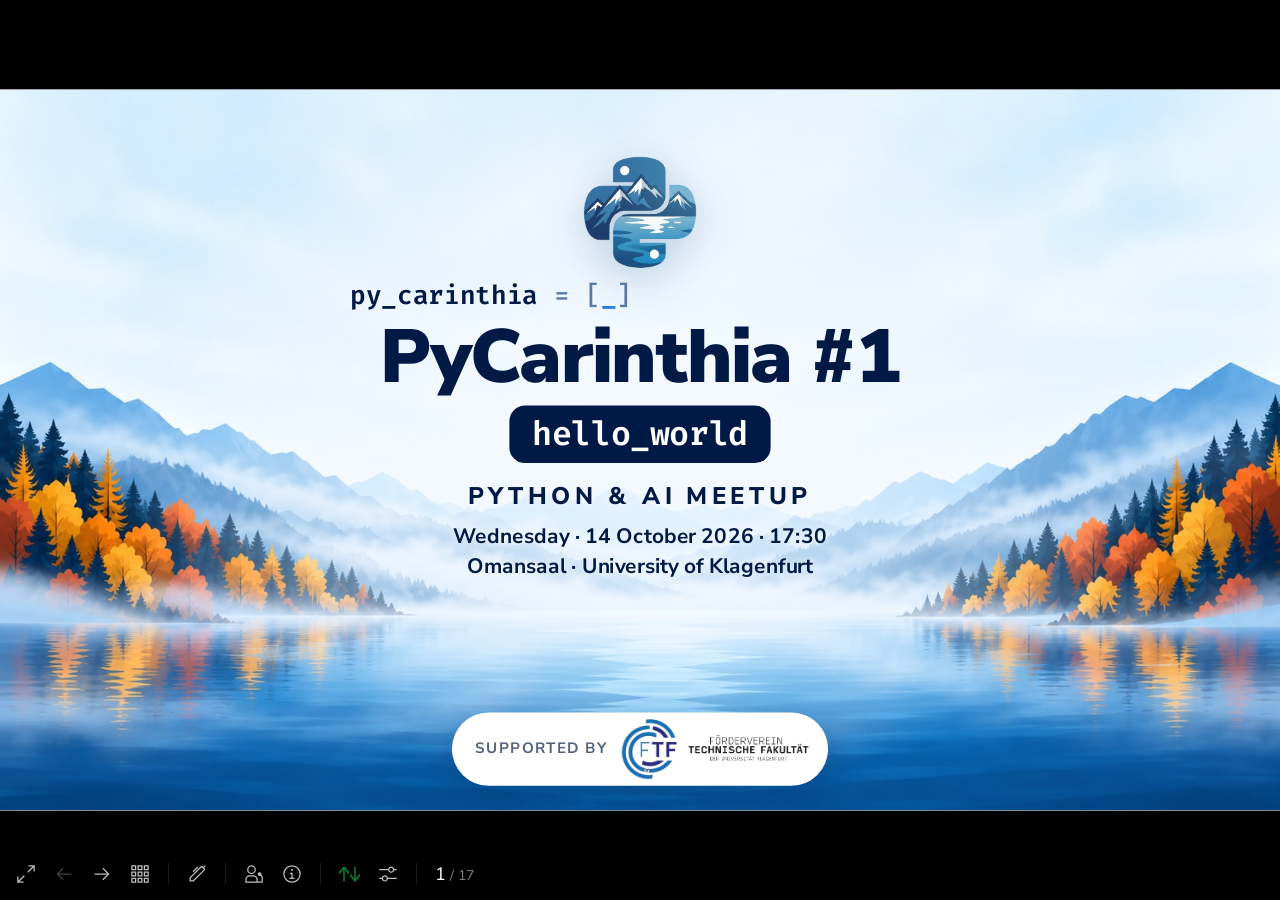
<file: slides/1/index.html>
<!DOCTYPE html>
<html lang="en">
<head>
<meta charset="utf-8">
<meta name="viewport" content="width=device-width, initial-scale=1">
<title>PyCarinthia - Slidev</title>
<link rel="stylesheet" href="https://fonts.googleapis.com/css2?family=Nunito+Sans:wght@200;400;600&family=Fira+Code:wght@200;400;600&display=swap" type="text/css">
<link rel="icon" href="https://cdn.jsdelivr.net/gh/slidevjs/slidev/assets/favicon.png">
<meta http-equiv="Content-Type" content="text/html; charset=UTF-8">
<meta property="slidev:version" content="52.6.0">
<meta name="description" content="&quot;## PyCarinthia #1 – hello_world\nPython &amp; AI meetup · 14 October 2026 · Omansaal, University of Klagenfurt\n&quot;">
<meta property="og:title" content="PyCarinthia - Slidev">
<meta property="og:description" content="&quot;## PyCarinthia #1 – hello_world\nPython &amp; AI meetup · 14 October 2026 · Omansaal, University of Klagenfurt\n&quot;">  <script type="module" crossorigin src="/slides/1/assets/index-C1CVK4jv.js"></script>
  <link rel="modulepreload" crossorigin href="/slides/1/assets/modules/vue-BtWu4y1S.js">
  <link rel="modulepreload" crossorigin href="/slides/1/assets/modules/shiki-CCwydm4Q.js">
  <link rel="stylesheet" crossorigin href="/slides/1/assets/modules/shiki-UqVAgQbi.css">
  <link rel="stylesheet" crossorigin href="/slides/1/assets/index-D4zIaGQM.css">
</head>
<body>
  <div id="app"></div>
  <div id="mermaid-rendering-container"></div>
  
</body>
</html>
</file>
<file: slides/1/assets/modules/shiki-UqVAgQbi.css>
.resize-observer[data-v-b329ee4c]{position:absolute;top:0;left:0;z-index:-1;width:100%;height:100%;border:none;background-color:transparent;pointer-events:none;display:block;overflow:hidden;opacity:0}.resize-observer[data-v-b329ee4c] object{display:block;position:absolute;top:0;left:0;height:100%;width:100%;overflow:hidden;pointer-events:none;z-index:-1}.v-popper__popper{z-index:10000;top:0;left:0;outline:none}.v-popper__popper.v-popper__popper--hidden{visibility:hidden;opacity:0;transition:opacity .15s,visibility .15s;pointer-events:none}.v-popper__popper.v-popper__popper--shown{visibility:visible;opacity:1;transition:opacity .15s}.v-popper__popper.v-popper__popper--skip-transition,.v-popper__popper.v-popper__popper--skip-transition>.v-popper__wrapper{transition:none!important}.v-popper__backdrop{position:absolute;top:0;left:0;width:100%;height:100%;display:none}.v-popper__inner{position:relative;box-sizing:border-box;overflow-y:auto}.v-popper__inner>div{position:relative;z-index:1;max-width:inherit;max-height:inherit}.v-popper__arrow-container{position:absolute;width:10px;height:10px}.v-popper__popper--arrow-overflow .v-popper__arrow-container,.v-popper__popper--no-positioning .v-popper__arrow-container{display:none}.v-popper__arrow-inner,.v-popper__arrow-outer{border-style:solid;position:absolute;top:0;left:0;width:0;height:0}.v-popper__arrow-inner{visibility:hidden;border-width:7px}.v-popper__arrow-outer{border-width:6px}.v-popper__popper[data-popper-placement^=top] .v-popper__arrow-inner,.v-popper__popper[data-popper-placement^=bottom] .v-popper__arrow-inner{left:-2px}.v-popper__popper[data-popper-placement^=top] .v-popper__arrow-outer,.v-popper__popper[data-popper-placement^=bottom] .v-popper__arrow-outer{left:-1px}.v-popper__popper[data-popper-placement^=top] .v-popper__arrow-inner,.v-popper__popper[data-popper-placement^=top] .v-popper__arrow-outer{border-bottom-width:0;border-left-color:transparent!important;border-right-color:transparent!important;border-bottom-color:transparent!important}.v-popper__popper[data-popper-placement^=top] .v-popper__arrow-inner{top:-2px}.v-popper__popper[data-popper-placement^=bottom] .v-popper__arrow-container{top:0}.v-popper__popper[data-popper-placement^=bottom] .v-popper__arrow-inner,.v-popper__popper[data-popper-placement^=bottom] .v-popper__arrow-outer{border-top-width:0;border-left-color:transparent!important;border-right-color:transparent!important;border-top-color:transparent!important}.v-popper__popper[data-popper-placement^=bottom] .v-popper__arrow-inner{top:-4px}.v-popper__popper[data-popper-placement^=bottom] .v-popper__arrow-outer{top:-6px}.v-popper__popper[data-popper-placement^=left] .v-popper__arrow-inner,.v-popper__popper[data-popper-placement^=right] .v-popper__arrow-inner{top:-2px}.v-popper__popper[data-popper-placement^=left] .v-popper__arrow-outer,.v-popper__popper[data-popper-placement^=right] .v-popper__arrow-outer{top:-1px}.v-popper__popper[data-popper-placement^=right] .v-popper__arrow-inner,.v-popper__popper[data-popper-placement^=right] .v-popper__arrow-outer{border-left-width:0;border-left-color:transparent!important;border-top-color:transparent!important;border-bottom-color:transparent!important}.v-popper__popper[data-popper-placement^=right] .v-popper__arrow-inner{left:-4px}.v-popper__popper[data-popper-placement^=right] .v-popper__arrow-outer{left:-6px}.v-popper__popper[data-popper-placement^=left] .v-popper__arrow-container{right:-10px}.v-popper__popper[data-popper-placement^=left] .v-popper__arrow-inner,.v-popper__popper[data-popper-placement^=left] .v-popper__arrow-outer{border-right-width:0;border-top-color:transparent!important;border-right-color:transparent!important;border-bottom-color:transparent!important}.v-popper__popper[data-popper-placement^=left] .v-popper__arrow-inner{left:-2px}.v-popper--theme-tooltip .v-popper__inner{background:#000c;color:#fff;border-radius:6px;padding:7px 12px 6px}.v-popper--theme-tooltip .v-popper__arrow-outer{border-color:#000c}.v-popper--theme-dropdown .v-popper__inner{background:#fff;color:#000;border-radius:6px;border:1px solid #ddd;box-shadow:0 6px 30px #0000001a}.v-popper--theme-dropdown .v-popper__arrow-inner{visibility:visible;border-color:#fff}.v-popper--theme-dropdown .v-popper__arrow-outer{border-color:#ddd}:root{--twoslash-border-color: #8888;--twoslash-underline-color: currentColor;--twoslash-highlighted-border: #c37d0d50;--twoslash-highlighted-bg: #c37d0d20;--twoslash-popup-bg: #f8f8f8;--twoslash-popup-color: inherit;--twoslash-popup-shadow: rgba(0, 0, 0, .08) 0px 1px 4px;--twoslash-docs-color: #888;--twoslash-docs-font: sans-serif;--twoslash-code-font: inherit;--twoslash-code-font-size: 1em;--twoslash-matched-color: inherit;--twoslash-unmatched-color: #888;--twoslash-cursor-color: #8888;--twoslash-error-color: #d45656;--twoslash-error-bg: #d4565620;--twoslash-warn-color: #c37d0d;--twoslash-warn-bg: #c37d0d20;--twoslash-tag-color: #3772cf;--twoslash-tag-bg: #3772cf20;--twoslash-tag-warn-color: var(--twoslash-warn-color);--twoslash-tag-warn-bg: var(--twoslash-warn-bg);--twoslash-tag-annotate-color: #1ba673;--twoslash-tag-annotate-bg: #1ba67320}@media(prefers-reduced-motion:reduce){.twoslash *{transition:none!important}}.twoslash:hover .twoslash-hover{border-color:var(--twoslash-underline-color)}.twoslash .twoslash-hover{border-bottom:1px dotted transparent;transition-timing-function:ease;transition:border-color .3s;position:relative}.twoslash .twoslash-popup-container{position:absolute;opacity:0;display:inline-flex;flex-direction:column;transform:translateY(1.1em);background:var(--twoslash-popup-bg);color:var(--twoslash-popup-color);border:1px solid var(--twoslash-border-color);transition:opacity .3s;border-radius:4px;pointer-events:none;z-index:10;-webkit-user-select:none;user-select:none;text-align:left;box-shadow:var(--twoslash-popup-shadow)}.twoslash .twoslash-query-persisted .twoslash-popup-container{z-index:9;transform:translateY(1.5em)}.twoslash .twoslash-hover:hover .twoslash-popup-container,.twoslash .twoslash-error-hover:hover .twoslash-popup-container,.twoslash .twoslash-query-persisted .twoslash-popup-container,.twoslash .twoslash-query-line .twoslash-popup-container{opacity:1;pointer-events:auto}.twoslash .twoslash-popup-container:hover{-webkit-user-select:auto;user-select:auto}.twoslash .twoslash-popup-arrow{position:absolute;top:-4px;left:1em;border-top:1px solid var(--twoslash-border-color);border-right:1px solid var(--twoslash-border-color);background:var(--twoslash-popup-bg);transform:rotate(-45deg);width:6px;height:6px;pointer-events:none}.twoslash .twoslash-popup-code,.twoslash .twoslash-popup-error,.twoslash .twoslash-popup-docs{padding:6px 8px!important}.twoslash .twoslash-popup-code{font-family:var(--twoslash-code-font);font-size:var(--twoslash-code-font-size)}.twoslash .twoslash-popup-docs{color:var(--twoslash-docs-color);font-family:var(--twoslash-docs-font);font-size:.8em;border-top:1px solid var(--twoslash-border-color)}.twoslash .twoslash-popup-error{color:var(--twoslash-error-color);background-color:var(--twoslash-error-bg);font-family:var(--twoslash-docs-font);font-size:.8em}.twoslash .twoslash-popup-docs-tags{display:flex;flex-direction:column;font-family:var(--twoslash-docs-font)}.twoslash .twoslash-popup-docs-tags,.twoslash .twoslash-popup-docs-tag-name{margin-right:.5em}.twoslash .twoslash-popup-docs-tag-name{font-family:var(--twoslash-code-font)}.twoslash .twoslash-query-line .twoslash-popup-container{position:relative;margin-bottom:1.4em;transform:translateY(.6em)}.twoslash .twoslash-error-line{position:relative;background-color:var(--twoslash-error-bg);border-left:3px solid var(--twoslash-error-color);color:var(--twoslash-error-color);padding:6px 12px;margin:.2em 0;min-width:100%;width:max-content}.twoslash .twoslash-error-line.twoslash-error-level-warning{background-color:var(--twoslash-warn-bg);border-left:3px solid var(--twoslash-warn-color);color:var(--twoslash-warn-color)}.twoslash .twoslash-error{background:url("data:image/svg+xml,%3Csvg%20xmlns%3D'http%3A%2F%2Fwww.w3.org%2F2000%2Fsvg'%20viewBox%3D'0%200%206%203'%20enable-background%3D'new%200%200%206%203'%20height%3D'3'%20width%3D'6'%3E%3Cg%20fill%3D'%23c94824'%3E%3Cpolygon%20points%3D'5.5%2C0%202.5%2C3%201.1%2C3%204.1%2C0'%2F%3E%3Cpolygon%20points%3D'4%2C0%206%2C2%206%2C0.6%205.4%2C0'%2F%3E%3Cpolygon%20points%3D'0%2C2%201%2C3%202.4%2C3%200%2C0.6'%2F%3E%3C%2Fg%3E%3C%2Fsvg%3E") repeat-x bottom left;padding-bottom:2px}.twoslash .twoslash-error.twoslash-error-level-warning{background:url("data:image/svg+xml,%3Csvg%20xmlns%3D'http%3A%2F%2Fwww.w3.org%2F2000%2Fsvg'%20viewBox%3D'0%200%206%203'%20enable-background%3D'new%200%200%206%203'%20height%3D'3'%20width%3D'6'%3E%3Cg%20fill%3D'%23c37d0d'%3E%3Cpolygon%20points%3D'5.5%2C0%202.5%2C3%201.1%2C3%204.1%2C0'%2F%3E%3Cpolygon%20points%3D'4%2C0%206%2C2%206%2C0.6%205.4%2C0'%2F%3E%3Cpolygon%20points%3D'0%2C2%201%2C3%202.4%2C3%200%2C0.6'%2F%3E%3C%2Fg%3E%3C%2Fsvg%3E") repeat-x bottom left;padding-bottom:2px}.twoslash .twoslash-completion-cursor{position:relative}.twoslash .twoslash-completion-cursor .twoslash-completion-list{-webkit-user-select:none;user-select:none;position:absolute;top:0;left:0;transform:translateY(1.2em);margin:3px 0 0 -1px;display:inline-block;z-index:8;box-shadow:var(--twoslash-popup-shadow);background:var(--twoslash-popup-bg);border:1px solid var(--twoslash-border-color)}.twoslash-completion-list{width:240px;font-size:.8rem;padding:4px;display:flex;flex-direction:column;gap:4px}.twoslash-completion-list:hover{-webkit-user-select:auto;user-select:auto}.twoslash-completion-list:before{background-color:var(--twoslash-cursor-color);width:2px;position:absolute;top:-1.6em;height:1.4em;left:-1px;content:" "}.twoslash-completion-list li{overflow:hidden;display:flex;align-items:center;gap:.25em;line-height:1em}.twoslash-completion-list li span.twoslash-completions-unmatched{color:var(--twoslash-unmatched-color)}.twoslash-completion-list .deprecated{text-decoration:line-through;opacity:.5}.twoslash-completion-list li span.twoslash-completions-matched{color:var(--twoslash-matched-color)}.twoslash-highlighted{background-color:var(--twoslash-highlighted-bg);border:1px solid var(--twoslash-highlighted-border);padding:1px 2px;margin:-1px -3px;border-radius:4px}.twoslash-completion-list .twoslash-completions-icon{color:var(--twoslash-unmatched-color);width:1em;flex:none}.twoslash .twoslash-tag-line{position:relative;background-color:var(--twoslash-tag-bg);border-left:3px solid var(--twoslash-tag-color);color:var(--twoslash-tag-color);padding:6px 10px;margin:.2em 0;display:flex;align-items:center;gap:.3em;min-width:100%;width:max-content}.twoslash .twoslash-tag-line .twoslash-tag-icon{width:1.1em;color:inherit}.twoslash .twoslash-tag-line.twoslash-tag-error-line{background-color:var(--twoslash-error-bg);border-left:3px solid var(--twoslash-error-color);color:var(--twoslash-error-color)}.twoslash .twoslash-tag-line.twoslash-tag-warn-line{background-color:var(--twoslash-tag-warn-bg);border-left:3px solid var(--twoslash-tag-warn-color);color:var(--twoslash-tag-warn-color)}.twoslash .twoslash-tag-line.twoslash-tag-annotate-line{background-color:var(--twoslash-tag-annotate-bg);border-left:3px solid var(--twoslash-tag-annotate-color);color:var(--twoslash-tag-annotate-color)}:root{--twoslash-popup-bg: var(--vp-c-bg, inherit);--twoslash-popup-color: var(--vp-c-text-1);--twoslash-docs-color: var(--vp-c-text-1);--twoslash-docs-font: var(--vp-font-family-base);--twoslash-code-font: var(--vp-font-family-mono);--twoslash-code-size: var(--vp-code-font-size);--twoslash-underline-color: #8888;--twoslash-border-color: var(--vp-c-border);--twoslash-cursor-color: var(--vp-c-brand);--twoslash-matched-color: var(--vp-c-brand);--twoslash-unmatched-color: var(--vp-c-text-2)}.v-popper--theme-twoslash{z-index:calc(var(--vp-z-index-local-nav) - 1)}.v-popper--theme-twoslash.v-popper__popper{content-visibility:auto}.v-popper--theme-twoslash .v-popper__inner{background:var(--twoslash-popup-bg);color:var(--twoslash-popup-color);border-color:var(--twoslash-border-color)}.v-popper--theme-twoslash .v-popper__arrow-outer{border-color:var(--twoslash-border-color)}.v-popper--theme-twoslash .v-popper__arrow-inner{border-color:var(--twoslash-popup-bg)}.twoslash-popup-container{transform:translateY(1.5em)}.twoslash-query-persisted .twoslash-popup-container{transform:translateY(1.8em)}.twoslash .v-popper{display:inline-block}.twoslash-completion-list .twoslash-completions-icon{color:var(--twoslash-unmatched-color)!important}.twoslash-floating .twoslash-popup-code{max-width:600px;display:block;width:fit-content;min-width:100%;padding:6px 12px;line-height:var(--vp-code-line-height);font-size:var(--twoslash-code-size);transition:color .5s;white-space:pre-wrap}.twoslash-floating .twoslash-popup-docs,.twoslash-floating .twoslash-popup-error{padding:12px!important;font-family:var(--twoslash-docs-font);font-size:.9em;max-height:500px;max-width:700px;overflow-y:auto;overflow-x:hidden;text-wrap:balance}.twoslash-floating .twoslash-popup-docs p:first-child,.twoslash-floating .twoslash-popup-error p:first-child{margin-top:0}.twoslash-floating .twoslash-popup-docs p:last-child,.twoslash-floating .twoslash-popup-error p:last-child{margin-bottom:0}.twoslash-floating .twoslash-popup-docs{border-top:1px solid var(--twoslash-border-color);color:var(--twoslash-docs-color)}.twoslash-floating .twoslash-popup-error{color:var(--twoslash-error-color)}.twoslash-floating .twoslash-popup-error.twoslash-error-level-warning{color:var(--twoslash-warn-color)}.twoslash-floating .twoslash-popup-docs p,.twoslash-floating .twoslash-popup-error p{margin:6px 0;text-wrap:balance}.twoslash-floating .twoslash-popup-docs pre .twoslash-floating .twoslash-popup-error pre{background-color:var(--vp-code-block-bg);border-radius:8px;padding:12px;margin:6px -2px;overflow-x:auto}.twoslash-floating .twoslash-popup-docs-tags{display:flex;flex-direction:column;padding:8px 12px!important}.twoslash-floating .twoslash-popup-docs-tags .twoslash-popup-docs-tag-name{font-family:var(--twoslash-code-font);color:var(--twoslash-unmatched-color);margin-right:.5em}.twoslash-completion-cursor{height:1.2em;width:2px;margin-bottom:-.2em;background:var(--twoslash-cursor-color);display:inline-block;-webkit-user-select:none;user-select:none}.twoslash-floating.twoslash-completion .v-popper__arrow-container{display:none}.twoslash-floating.twoslash-completion .twoslash-completion-list{padding:6px;font-family:var(--twoslash-code-font);font-size:var(--twoslash-code-size)!important}.twoslash-floating.twoslash-completion .twoslash-completion-list li{padding:3px 0}.twoslash-error:empty,.twoslash-error-empty{display:inline-block;min-width:.55em;min-height:1.2em;vertical-align:middle}
</file>
<file: slides/1/assets/index-D4zIaGQM.css>
*,:before,:after{box-sizing:border-box;border-width:0;border-style:solid;border-color:var(--un-default-border-color, #e5e7eb)}:before,:after{--un-content: ""}html,:host{line-height:1.5;-webkit-text-size-adjust:100%;-moz-tab-size:4;tab-size:4;font-family:ui-sans-serif,system-ui,sans-serif,"Apple Color Emoji","Segoe UI Emoji",Segoe UI Symbol,"Noto Color Emoji";font-feature-settings:normal;font-variation-settings:normal;-webkit-tap-highlight-color:transparent}body{margin:0;line-height:inherit}hr{height:0;color:inherit;border-top-width:1px}abbr:where([title]){text-decoration:underline dotted}h1,h2,h3,h4,h5,h6{font-size:inherit;font-weight:inherit}a{color:inherit;text-decoration:inherit}b,strong{font-weight:bolder}code,kbd,samp,pre{font-family:ui-monospace,SFMono-Regular,Menlo,Monaco,Consolas,Liberation Mono,Courier New,monospace;font-feature-settings:normal;font-variation-settings:normal;font-size:1em}small{font-size:80%}sub,sup{font-size:75%;line-height:0;position:relative;vertical-align:baseline}sub{bottom:-.25em}sup{top:-.5em}table{text-indent:0;border-color:inherit;border-collapse:collapse}button,input,optgroup,select,textarea{font-family:inherit;font-feature-settings:inherit;font-variation-settings:inherit;font-size:100%;font-weight:inherit;line-height:inherit;color:inherit;margin:0;padding:0}button,select{text-transform:none}button,[type=button],[type=reset],[type=submit]{-webkit-appearance:button;background-color:transparent;background-image:none}:-moz-focusring{outline:auto}:-moz-ui-invalid{box-shadow:none}progress{vertical-align:baseline}::-webkit-inner-spin-button,::-webkit-outer-spin-button{height:auto}[type=search]{-webkit-appearance:textfield;outline-offset:-2px}::-webkit-search-decoration{-webkit-appearance:none}::-webkit-file-upload-button{-webkit-appearance:button;font:inherit}summary{display:list-item}blockquote,dl,dd,h1,h2,h3,h4,h5,h6,hr,figure,p,pre{margin:0}fieldset{margin:0;padding:0}legend{padding:0}ol,ul,menu{list-style:none;margin:0;padding:0}dialog{padding:0}textarea{resize:vertical}input::placeholder,textarea::placeholder{opacity:1;color:#9ca3af}button,[role=button]{cursor:pointer}:disabled{cursor:default}img,svg,video,canvas,audio,iframe,embed,object{display:block;vertical-align:middle}img,video{max-width:100%;height:auto}[hidden]:where(:not([hidden=until-found])){display:none}*,:before,:after{--un-rotate:0;--un-rotate-x:0;--un-rotate-y:0;--un-rotate-z:0;--un-scale-x:1;--un-scale-y:1;--un-scale-z:1;--un-skew-x:0;--un-skew-y:0;--un-translate-x:0;--un-translate-y:0;--un-translate-z:0;--un-pan-x: ;--un-pan-y: ;--un-pinch-zoom: ;--un-scroll-snap-strictness:proximity;--un-ordinal: ;--un-slashed-zero: ;--un-numeric-figure: ;--un-numeric-spacing: ;--un-numeric-fraction: ;--un-border-spacing-x:0;--un-border-spacing-y:0;--un-ring-offset-shadow:0 0 rgb(0 0 0 / 0);--un-ring-shadow:0 0 rgb(0 0 0 / 0);--un-shadow-inset: ;--un-shadow:0 0 rgb(0 0 0 / 0);--un-ring-inset: ;--un-ring-offset-width:0px;--un-ring-offset-color:#fff;--un-ring-width:0px;--un-ring-color:rgb(147 197 253 / .5);--un-blur: ;--un-brightness: ;--un-contrast: ;--un-drop-shadow: ;--un-grayscale: ;--un-hue-rotate: ;--un-invert: ;--un-saturate: ;--un-sepia: ;--un-backdrop-blur: ;--un-backdrop-brightness: ;--un-backdrop-contrast: ;--un-backdrop-grayscale: ;--un-backdrop-hue-rotate: ;--un-backdrop-invert: ;--un-backdrop-opacity: ;--un-backdrop-saturate: ;--un-backdrop-sepia: }::backdrop{--un-rotate:0;--un-rotate-x:0;--un-rotate-y:0;--un-rotate-z:0;--un-scale-x:1;--un-scale-y:1;--un-scale-z:1;--un-skew-x:0;--un-skew-y:0;--un-translate-x:0;--un-translate-y:0;--un-translate-z:0;--un-pan-x: ;--un-pan-y: ;--un-pinch-zoom: ;--un-scroll-snap-strictness:proximity;--un-ordinal: ;--un-slashed-zero: ;--un-numeric-figure: ;--un-numeric-spacing: ;--un-numeric-fraction: ;--un-border-spacing-x:0;--un-border-spacing-y:0;--un-ring-offset-shadow:0 0 rgb(0 0 0 / 0);--un-ring-shadow:0 0 rgb(0 0 0 / 0);--un-shadow-inset: ;--un-shadow:0 0 rgb(0 0 0 / 0);--un-ring-inset: ;--un-ring-offset-width:0px;--un-ring-offset-color:#fff;--un-ring-width:0px;--un-ring-color:rgb(147 197 253 / .5);--un-blur: ;--un-brightness: ;--un-contrast: ;--un-drop-shadow: ;--un-grayscale: ;--un-hue-rotate: ;--un-invert: ;--un-saturate: ;--un-sepia: ;--un-backdrop-blur: ;--un-backdrop-brightness: ;--un-backdrop-contrast: ;--un-backdrop-grayscale: ;--un-backdrop-hue-rotate: ;--un-backdrop-invert: ;--un-backdrop-opacity: ;--un-backdrop-saturate: ;--un-backdrop-sepia: }:is(.prose){color:var(--un-prose-body);max-width:65ch}:is(.prose) :where(p):not(:where([class~=not-prose],[class~=not-prose] *)){margin-top:1.25em;margin-bottom:1.25em}:is(.prose) :where([class~=lead]):not(:where([class~=not-prose],[class~=not-prose] *)){color:var(--un-prose-lead);font-size:1.25em;line-height:1.6;margin-top:1.2em;margin-bottom:1.2em}:is(.prose) :where(a):not(:where([class~=not-prose],[class~=not-prose] *)){color:var(--un-prose-links);text-decoration:underline;font-weight:500}:is(.prose) :where(strong):not(:where([class~=not-prose],[class~=not-prose] *)){color:var(--un-prose-bold);font-weight:600}:is(.prose) :where(a strong):not(:where([class~=not-prose],[class~=not-prose] *)){color:inherit}:is(.prose) :where(blockquote strong):not(:where([class~=not-prose],[class~=not-prose] *)){color:inherit}:is(.prose) :where(thead th strong):not(:where([class~=not-prose],[class~=not-prose] *)){color:inherit}:is(.prose) :where(ol):not(:where([class~=not-prose],[class~=not-prose] *)){list-style-type:decimal;margin-top:1.25em;margin-bottom:1.25em;padding-inline-start:1.625em}:is(.prose) :where(ol[type=A]):not(:where([class~=not-prose],[class~=not-prose] *)){list-style-type:upper-alpha}:is(.prose) :where(ol[type=a]):not(:where([class~=not-prose],[class~=not-prose] *)){list-style-type:lower-alpha}:is(.prose) :where(ol[type=A s]):not(:where([class~=not-prose],[class~=not-prose] *)){list-style-type:upper-alpha}:is(.prose) :where(ol[type=a s]):not(:where([class~=not-prose],[class~=not-prose] *)){list-style-type:lower-alpha}:is(.prose) :where(ol[type=I]):not(:where([class~=not-prose],[class~=not-prose] *)){list-style-type:upper-roman}:is(.prose) :where(ol[type=i]):not(:where([class~=not-prose],[class~=not-prose] *)){list-style-type:lower-roman}:is(.prose) :where(ol[type=I s]):not(:where([class~=not-prose],[class~=not-prose] *)){list-style-type:upper-roman}:is(.prose) :where(ol[type=i s]):not(:where([class~=not-prose],[class~=not-prose] *)){list-style-type:lower-roman}:is(.prose) :where(ol[type="1"]):not(:where([class~=not-prose],[class~=not-prose] *)){list-style-type:decimal}:is(.prose) :where(ul):not(:where([class~=not-prose],[class~=not-prose] *)){list-style-type:disc;margin-top:1.25em;margin-bottom:1.25em;padding-inline-start:1.625em}:is(.prose) :where(ol>li):not(:where([class~=not-prose],[class~=not-prose] *))::marker{font-weight:400;color:var(--un-prose-counters)}:is(.prose) :where(ul>li):not(:where([class~=not-prose],[class~=not-prose] *))::marker{color:var(--un-prose-bullets)}:is(.prose) :where(dt):not(:where([class~=not-prose],[class~=not-prose] *)){color:var(--un-prose-headings);font-weight:600;margin-top:1.25em}:is(.prose) :where(hr):not(:where([class~=not-prose],[class~=not-prose] *)){border-color:var(--un-prose-hr);border-top-width:1px;margin-top:3em;margin-bottom:3em}:is(.prose) :where(blockquote):not(:where([class~=not-prose],[class~=not-prose] *)){font-weight:500;font-style:italic;color:var(--un-prose-quotes);border-inline-start-width:.25rem;border-inline-start-color:var(--un-prose-quote-borders);quotes:"“""”""‘""’";margin-top:1.6em;margin-bottom:1.6em;padding-inline-start:1em}:is(.prose) :where(blockquote p:first-of-type):not(:where([class~=not-prose],[class~=not-prose] *)):before{content:open-quote}:is(.prose) :where(blockquote p:last-of-type):not(:where([class~=not-prose],[class~=not-prose] *)):after{content:close-quote}:is(.prose) :where(h1):not(:where([class~=not-prose],[class~=not-prose] *)){color:var(--un-prose-headings);font-weight:800;font-size:2.25em;margin-top:0;margin-bottom:.8888889em;line-height:1.1111111}:is(.prose) :where(h1 strong):not(:where([class~=not-prose],[class~=not-prose] *)){font-weight:900;color:inherit}:is(.prose) :where(h2):not(:where([class~=not-prose],[class~=not-prose] *)){color:var(--un-prose-headings);font-weight:700;font-size:1.5em;margin-top:2em;margin-bottom:1em;line-height:1.3333333}:is(.prose) :where(h2 strong):not(:where([class~=not-prose],[class~=not-prose] *)){font-weight:800;color:inherit}:is(.prose) :where(h3):not(:where([class~=not-prose],[class~=not-prose] *)){color:var(--un-prose-headings);font-weight:600;font-size:1.25em;margin-top:1.6em;margin-bottom:.6em;line-height:1.6}:is(.prose) :where(h3 strong):not(:where([class~=not-prose],[class~=not-prose] *)){font-weight:700;color:inherit}:is(.prose) :where(h4):not(:where([class~=not-prose],[class~=not-prose] *)){color:var(--un-prose-headings);font-weight:600;margin-top:1.5em;margin-bottom:.5em;line-height:1.5}:is(.prose) :where(h4 strong):not(:where([class~=not-prose],[class~=not-prose] *)){font-weight:700;color:inherit}:is(.prose) :where(img):not(:where([class~=not-prose],[class~=not-prose] *)){margin-top:2em;margin-bottom:2em}:is(.prose) :where(picture):not(:where([class~=not-prose],[class~=not-prose] *)){display:block;margin-top:2em;margin-bottom:2em}:is(.prose) :where(video):not(:where([class~=not-prose],[class~=not-prose] *)){margin-top:2em;margin-bottom:2em}:is(.prose) :where(kbd):not(:where([class~=not-prose],[class~=not-prose] *)){font-weight:500;font-family:inherit;color:var(--un-prose-kbd);box-shadow:0 0 0 1px rgb(var(--un-prose-kbd-shadows) / 10%),0 3px rgb(var(--un-prose-kbd-shadows) / 10%);font-size:.875em;border-radius:.3125rem;padding-top:.1875em;padding-inline-end:.375em;padding-bottom:.1875em;padding-inline-start:.375em}:is(.prose) :where(code):not(:where([class~=not-prose],[class~=not-prose] *)){color:var(--un-prose-code);font-weight:600;font-size:.875em}:is(.prose) :where(code):not(:where([class~=not-prose],[class~=not-prose] *)):before{content:"`"}:is(.prose) :where(code):not(:where([class~=not-prose],[class~=not-prose] *)):after{content:"`"}:is(.prose) :where(a code):not(:where([class~=not-prose],[class~=not-prose] *)){color:inherit}:is(.prose) :where(h1 code):not(:where([class~=not-prose],[class~=not-prose] *)){color:inherit}:is(.prose) :where(h2 code):not(:where([class~=not-prose],[class~=not-prose] *)){color:inherit;font-size:.875em}:is(.prose) :where(h3 code):not(:where([class~=not-prose],[class~=not-prose] *)){color:inherit;font-size:.9em}:is(.prose) :where(h4 code):not(:where([class~=not-prose],[class~=not-prose] *)){color:inherit}:is(.prose) :where(blockquote code):not(:where([class~=not-prose],[class~=not-prose] *)){color:inherit}:is(.prose) :where(thead th code):not(:where([class~=not-prose],[class~=not-prose] *)){color:inherit}:is(.prose) :where(pre):not(:where([class~=not-prose],[class~=not-prose] *)){color:var(--un-prose-pre-code);background-color:var(--un-prose-pre-bg);overflow-x:auto;font-weight:400;font-size:.875em;line-height:1.7142857;margin-top:1.7142857em;margin-bottom:1.7142857em;border-radius:.375rem;padding-top:.8571429em;padding-inline-end:1.1428571em;padding-bottom:.8571429em;padding-inline-start:1.1428571em}:is(.prose) :where(pre code):not(:where([class~=not-prose],[class~=not-prose] *)){background-color:transparent;border-width:0;border-radius:0;padding:0;font-weight:inherit;color:inherit;font-size:inherit;font-family:inherit;line-height:inherit}:is(.prose) :where(pre code):not(:where([class~=not-prose],[class~=not-prose] *)):before{content:none}:is(.prose) :where(pre code):not(:where([class~=not-prose],[class~=not-prose] *)):after{content:none}:is(.prose) :where(table):not(:where([class~=not-prose],[class~=not-prose] *)){width:100%;table-layout:auto;margin-top:2em;margin-bottom:2em;font-size:.875em;line-height:1.7142857}:is(.prose) :where(thead):not(:where([class~=not-prose],[class~=not-prose] *)){border-bottom-width:1px;border-bottom-color:var(--un-prose-th-borders)}:is(.prose) :where(thead th):not(:where([class~=not-prose],[class~=not-prose] *)){color:var(--un-prose-headings);font-weight:600;vertical-align:bottom;padding-inline-end:.5714286em;padding-bottom:.5714286em;padding-inline-start:.5714286em}:is(.prose) :where(tbody tr):not(:where([class~=not-prose],[class~=not-prose] *)){border-bottom-width:1px;border-bottom-color:var(--un-prose-td-borders)}:is(.prose) :where(tbody tr:last-child):not(:where([class~=not-prose],[class~=not-prose] *)){border-bottom-width:0}:is(.prose) :where(tbody td):not(:where([class~=not-prose],[class~=not-prose] *)){vertical-align:baseline}:is(.prose) :where(tfoot):not(:where([class~=not-prose],[class~=not-prose] *)){border-top-width:1px;border-top-color:var(--un-prose-th-borders)}:is(.prose) :where(tfoot td):not(:where([class~=not-prose],[class~=not-prose] *)){vertical-align:top}:is(.prose) :where(th,td):not(:where([class~=not-prose],[class~=not-prose] *)){text-align:start}:is(.prose) :where(figure>*):not(:where([class~=not-prose],[class~=not-prose] *)){margin-top:0;margin-bottom:0}:is(.prose) :where(figcaption):not(:where([class~=not-prose],[class~=not-prose] *)){color:var(--un-prose-captions);font-size:.875em;line-height:1.4285714;margin-top:.8571429em}:is(.prose){font-size:1rem;line-height:1.75}:is(.prose) :where(picture>img):not(:where([class~=not-prose],[class~=not-prose] *)){margin-top:0;margin-bottom:0}:is(.prose) :where(li):not(:where([class~=not-prose],[class~=not-prose] *)){margin-top:.5em;margin-bottom:.5em}:is(.prose) :where(ol>li):not(:where([class~=not-prose],[class~=not-prose] *)){padding-inline-start:.375em}:is(.prose) :where(ul>li):not(:where([class~=not-prose],[class~=not-prose] *)){padding-inline-start:.375em}:is(.prose) :where(>ul>li p):not(:where([class~=not-prose],[class~=not-prose] *)){margin-top:.75em;margin-bottom:.75em}:is(.prose) :where(>ul>li>p:first-child):not(:where([class~=not-prose],[class~=not-prose] *)){margin-top:1.25em}:is(.prose) :where(>ul>li>p:last-child):not(:where([class~=not-prose],[class~=not-prose] *)){margin-bottom:1.25em}:is(.prose) :where(>ol>li>p:first-child):not(:where([class~=not-prose],[class~=not-prose] *)){margin-top:1.25em}:is(.prose) :where(>ol>li>p:last-child):not(:where([class~=not-prose],[class~=not-prose] *)){margin-bottom:1.25em}:is(.prose) :where(ul ul,ul ol,ol ul,ol ol):not(:where([class~=not-prose],[class~=not-prose] *)){margin-top:.75em;margin-bottom:.75em}:is(.prose) :where(dl):not(:where([class~=not-prose],[class~=not-prose] *)){margin-top:1.25em;margin-bottom:1.25em}:is(.prose) :where(dd):not(:where([class~=not-prose],[class~=not-prose] *)){margin-top:.5em;padding-inline-start:1.625em}:is(.prose) :where(hr+*):not(:where([class~=not-prose],[class~=not-prose] *)){margin-top:0}:is(.prose) :where(h2+*):not(:where([class~=not-prose],[class~=not-prose] *)){margin-top:0}:is(.prose) :where(h3+*):not(:where([class~=not-prose],[class~=not-prose] *)){margin-top:0}:is(.prose) :where(h4+*):not(:where([class~=not-prose],[class~=not-prose] *)){margin-top:0}:is(.prose) :where(thead th:first-child):not(:where([class~=not-prose],[class~=not-prose] *)){padding-inline-start:0}:is(.prose) :where(thead th:last-child):not(:where([class~=not-prose],[class~=not-prose] *)){padding-inline-end:0}:is(.prose) :where(tbody td,tfoot td):not(:where([class~=not-prose],[class~=not-prose] *)){padding-top:.5714286em;padding-inline-end:.5714286em;padding-bottom:.5714286em;padding-inline-start:.5714286em}:is(.prose) :where(tbody td:first-child,tfoot td:first-child):not(:where([class~=not-prose],[class~=not-prose] *)){padding-inline-start:0}:is(.prose) :where(tbody td:last-child,tfoot td:last-child):not(:where([class~=not-prose],[class~=not-prose] *)){padding-inline-end:0}:is(.prose) :where(figure):not(:where([class~=not-prose],[class~=not-prose] *)){margin-top:2em;margin-bottom:2em}:is(.prose) :where(>:first-child):not(:where([class~=not-prose],[class~=not-prose] *)){margin-top:0}:is(.prose) :where(>:last-child):not(:where([class~=not-prose],[class~=not-prose] *)){margin-bottom:0}:is(.prose){--un-prose-body:#374151;--un-prose-invert-body:#d1d5db;--un-prose-headings:#111827;--un-prose-invert-headings:white;--un-prose-lead:#4b5563;--un-prose-invert-lead:#9ca3af;--un-prose-links:#111827;--un-prose-invert-links:white;--un-prose-bold:#111827;--un-prose-invert-bold:white;--un-prose-counters:#6b7280;--un-prose-invert-counters:#9ca3af;--un-prose-bullets:#d1d5db;--un-prose-invert-bullets:#4b5563;--un-prose-hr:#e5e7eb;--un-prose-invert-hr:#374151;--un-prose-quotes:#111827;--un-prose-invert-quotes:#f3f4f6;--un-prose-quote-borders:#e5e7eb;--un-prose-invert-quote-borders:#374151;--un-prose-captions:#6b7280;--un-prose-invert-captions:#9ca3af;--un-prose-kbd:#111827;--un-prose-invert-kbd:white;--un-prose-kbd-shadows:#111827;--un-prose-invert-kbd-shadows:white;--un-prose-code:#111827;--un-prose-invert-code:white;--un-prose-pre-code:#e5e7eb;--un-prose-invert-pre-code:#d1d5db;--un-prose-pre-bg:#1f2937;--un-prose-invert-pre-bg:rgb(0 0 0 / 50%);--un-prose-th-borders:#d1d5db;--un-prose-invert-th-borders:#4b5563;--un-prose-td-borders:#e5e7eb;--un-prose-invert-td-borders:#374151}.dark :is(.dark\:prose-invert){--un-prose-body:var(--un-prose-invert-body);--un-prose-headings:var(--un-prose-invert-headings);--un-prose-lead:var(--un-prose-invert-lead);--un-prose-links:var(--un-prose-invert-links);--un-prose-bold:var(--un-prose-invert-bold);--un-prose-counters:var(--un-prose-invert-counters);--un-prose-bullets:var(--un-prose-invert-bullets);--un-prose-hr:var(--un-prose-invert-hr);--un-prose-quotes:var(--un-prose-invert-quotes);--un-prose-quote-borders:var(--un-prose-invert-quote-borders);--un-prose-captions:var(--un-prose-invert-captions);--un-prose-kbd:var(--un-prose-invert-kbd);--un-prose-kbd-shadows:var(--un-prose-invert-kbd-shadows);--un-prose-code:var(--un-prose-invert-code);--un-prose-pre-code:var(--un-prose-invert-pre-code);--un-prose-pre-bg:var(--un-prose-invert-pre-bg);--un-prose-th-borders:var(--un-prose-invert-th-borders);--un-prose-td-borders:var(--un-prose-invert-td-borders)}.container{width:100%}.z-context-menu{z-index:60}.z-label,[z-label=""]{z-index:40}.z-menu{z-index:20}.z-modal{z-index:70}.z-nav{z-index:50}.slidev-glass-effect{border-width:1px;border-color:#9ca3af33;--un-bg-opacity:1;background-color:rgb(255 255 255 / var(--un-bg-opacity));--un-bg-opacity:.75 !important;--un-shadow:var(--un-shadow-inset) 0 20px 25px -5px var(--un-shadow-color, rgb(0 0 0 / .1)),var(--un-shadow-inset) 0 8px 10px -6px var(--un-shadow-color, rgb(0 0 0 / .1));box-shadow:var(--un-ring-offset-shadow),var(--un-ring-shadow),var(--un-shadow);--un-backdrop-blur:blur(8px);-webkit-backdrop-filter:var(--un-backdrop-blur) var(--un-backdrop-brightness) var(--un-backdrop-contrast) var(--un-backdrop-grayscale) var(--un-backdrop-hue-rotate) var(--un-backdrop-invert) var(--un-backdrop-opacity) var(--un-backdrop-saturate) var(--un-backdrop-sepia);backdrop-filter:var(--un-backdrop-blur) var(--un-backdrop-brightness) var(--un-backdrop-contrast) var(--un-backdrop-grayscale) var(--un-backdrop-hue-rotate) var(--un-backdrop-invert) var(--un-backdrop-opacity) var(--un-backdrop-saturate) var(--un-backdrop-sepia)}.border-main,.dark [border~="dark:main"],.dark [dark\:border~=main],[border-main=""],[border~=main]{border-color:#9ca3af33}.border-primary,.hover\:border-primary:hover{border-color:var(--slidev-theme-primary)}.bg-active{background-color:#9ca3af1a}.bg-main,[bg-main=""]{--un-bg-opacity:1;background-color:rgb(255 255 255 / var(--un-bg-opacity))}.dark .bg-main,.dark .slidev-glass-effect,.dark [bg-main=""]{--un-bg-opacity:1;background-color:rgb(18 18 18 / var(--un-bg-opacity))}.bg-primary,[bg-primary=""]{background-color:var(--slidev-theme-primary)}.hover\:bg-active:hover,[hover\:bg-active=""]:hover{background-color:#9ca3af1a}.dark .text-main,.dark [text-main=""]{--un-text-opacity:1;color:rgb(221 221 221 / var(--un-text-opacity))}.text-main,[text-main=""]{--un-text-opacity:1;color:rgb(24 24 24 / var(--un-text-opacity))}.text-primary,[text-primary=""]{color:var(--slidev-theme-primary)}@media(min-width:640px){.container{max-width:640px}}@media(min-width:768px){.container{max-width:768px}}@media(min-width:1024px){.container{max-width:1024px}}@media(min-width:1280px){.container{max-width:1280px}}@media(min-width:1536px){.container{max-width:1536px}}:root{--slidev-code-background: #f5f5f5;--slidev-code-foreground: #1b1b1b;--slidev-code-font-family: "Fira Code",ui-monospace,SFMono-Regular,Menlo,Monaco,Consolas,"Liberation Mono","Courier New",monospace;--slidev-code-padding: 8px;--slidev-code-font-size: 12px;--slidev-code-line-height: 18px;--slidev-code-radius: 4px;--slidev-code-margin: 4px 0;--slidev-theme-primary: #3ab9d5;--slidev-transition-duration: .5s;--slidev-slide-container-background: black;--slidev-controls-foreground: white;--slidev-code-tab-divider: #e5e5e5;--slidev-code-tab-text-color: #67676c;--slidev-code-tab-font-size: 12px;--slidev-code-tab-active-text-color: #3c3c43}html.dark{--slidev-code-background: #1b1b1b;--slidev-code-foreground: #eee;--slidev-code-tab-divider: #222222;--slidev-code-tab-text-color: #98989f;--slidev-code-tab-active-text-color: #dfdfd6}html,body,#app,#page-root{padding:0;margin:0;width:100%;height:100vh;height:calc(var(--vh, 1vh) * 100);overflow:hidden;print-color-adjust:exact;-webkit-print-color-adjust:exact;--un-bg-opacity:1;background-color:rgb(255 255 255 / var(--un-bg-opacity));font-family:Nunito Sans,ui-sans-serif,system-ui,-apple-system,BlinkMacSystemFont,Segoe UI,Roboto,Helvetica Neue,Arial,Noto Sans,sans-serif,"Apple Color Emoji","Segoe UI Emoji",Segoe UI Symbol,"Noto Color Emoji"}.dark html,.dark body,.dark #app,.dark #page-root{--un-bg-opacity:1;background-color:rgb(18 18 18 / var(--un-bg-opacity))}html{background:transparent}.slidev-icon-btn{aspect-ratio:1;-webkit-user-select:none;user-select:none;outline:none;cursor:pointer;position:relative;display:inline-flex;align-items:center;justify-content:center;border-radius:.25rem;padding:.25rem;vertical-align:middle;opacity:.75;transition-property:color,background-color,border-color,text-decoration-color,fill,stroke,opacity,box-shadow,transform,filter,backdrop-filter;transition-timing-function:cubic-bezier(.4,0,.2,1);transition-duration:.15s;transition-duration:.2s}@media(min-width:768px){.slidev-icon-btn{padding:.5rem}}.slidev-icon-btn:hover{--un-bg-opacity:1;background-color:rgb(156 163 175 / var(--un-bg-opacity));--un-bg-opacity:.1}.slidev-icon-btn:focus-visible{opacity:1;outline-width:2px;--un-outline-color-opacity:1;outline-color:rgb(0 0 0 / var(--un-outline-color-opacity));outline-offset:2px;outline-style:solid}.dark .slidev-icon-btn:focus-visible{--un-outline-color-opacity:1;outline-color:rgb(255 255 255 / var(--un-outline-color-opacity))}.slidev-icon-btn.shallow{opacity:.3}.slidev-icon-btn.active{opacity:1}.slidev-icon-btn.disabled{opacity:.25;pointer-events:none}.slidev-layout a.slidev-icon-btn{border-style:none}.slidev-layout a.slidev-icon-btn:hover{border-style:none;--un-text-opacity:1;color:rgb(255 255 255 / var(--un-text-opacity))}.slidev-vclick-target{transition-property:opacity;transition-timing-function:cubic-bezier(.4,0,.2,1);transition-duration:.15s;transition-duration:.1s}.slidev-vclick-hidden{opacity:0!important;pointer-events:none!important;-webkit-user-select:none!important;user-select:none!important}.slidev-vclick-display-none{display:none!important}.slidev-vclick-fade{opacity:.5}.slidev-icon{display:inline-block;vertical-align:sub;line-height:1em}.slidev-page{position:relative;top:0;left:0;right:0;width:100%}.slidev-note-with-clicks .slidev-note-fade{color:#888c}.dark .slidev-note-with-clicks .slidev-note-fade{color:#a1a1a1cc}.slidev-note-click-mark{-webkit-user-select:none;user-select:none;font-size:.7em;display:inline-flex;align-items:center;border-width:1px;border-color:transparent;border-radius:.25rem;background-color:#a78bfa1a;padding-left:.25rem;padding-right:.25rem;--un-text-opacity:1;color:rgb(167 139 250 / var(--un-text-opacity));font-family:Fira Code,ui-monospace,SFMono-Regular,Menlo,Monaco,Consolas,Liberation Mono,Courier New,monospace}.slidev-note-click-mark.slidev-note-click-mark-active{border-width:1px;--un-border-opacity:1;border-color:rgb(167 139 250 / var(--un-border-opacity))}.slidev-note-click-mark.slidev-note-click-mark-past{filter:saturate(0);opacity:.5}.slidev-note-click-mark.slidev-note-click-mark-future{opacity:.5}.slidev-note-click-mark:before{content:"";display:inline-block;--un-icon: url("data:image/svg+xml;utf8,%3Csvg viewBox='0 0 32 32' width='1.2em' height='1.2em' xmlns='http://www.w3.org/2000/svg' %3E%3Cpath fill='currentColor' d='M23 28a1 1 0 0 1-.71-.29l-6.13-6.14l-3.33 5a1 1 0 0 1-1 .44a1 1 0 0 1-.81-.7l-6-20A1 1 0 0 1 6.29 5l20 6a1 1 0 0 1 .7.81a1 1 0 0 1-.44 1l-5 3.33l6.14 6.13a1 1 0 0 1 0 1.42l-4 4A1 1 0 0 1 23 28m0-2.41L25.59 23l-7.16-7.15l5.25-3.5L7.49 7.49l4.86 16.19l3.5-5.25Z'/%3E%3C/svg%3E");-webkit-mask:var(--un-icon) no-repeat;mask:var(--un-icon) no-repeat;-webkit-mask-size:100% 100%;mask-size:100% 100%;background-color:currentColor;color:inherit;width:1.2em;height:1.2em;opacity:.8}.slidev-note-click-mark:after{content:attr(data-clicks);display:inline-block;transform:translateY(.1em)}.slidev-form-button{border-bottom-width:2px;border-radius:.25rem;padding:.25rem 1rem;--un-text-opacity:1;color:rgb(255 255 255 / var(--un-text-opacity));--un-border-opacity:1;border-color:rgb(55 65 81 / var(--un-border-opacity));--un-bg-opacity:1;background-color:rgb(107 114 128 / var(--un-bg-opacity))}.slidev-form-button:hover{--un-border-opacity:1;border-color:rgb(75 85 99 / var(--un-border-opacity));--un-bg-opacity:1;background-color:rgb(156 163 175 / var(--un-bg-opacity))}.slidev-form-button.primary{--un-border-opacity:1;border-color:rgb(17 94 89 / var(--un-border-opacity));--un-bg-opacity:1;background-color:rgb(13 148 136 / var(--un-bg-opacity))}.slidev-form-button.primary:hover{--un-border-opacity:1;border-color:rgb(15 118 110 / var(--un-border-opacity));--un-bg-opacity:1;background-color:rgb(20 184 166 / var(--un-bg-opacity))}.rough-annotation{transform:scale(calc(1 / var(--slidev-slide-scale)))}#twoslash-container{position:fixed}#twoslash-container .v-popper__wrapper:not(.no-slide-scale>*){transform:scale(calc(1 * var(--slidev-slide-scale)));transform-origin:30px top}.slidev-note ul{margin:0}html.dark:root{color-scheme:dark}html.dark .shiki{color:var(--shiki-dark, inherit);--twoslash-popup-bg: var(--shiki-dark-bg, inherit)}html.dark .shiki span{color:var(--shiki-dark)}html:not(.dark) .shiki{color:var(--shiki-light, inherit);--twoslash-popup-bg: var(--shiki-light-bg, inherit)}html:not(.dark) .shiki span{color:var(--shiki-light)}.twoslash-meta-line.twoslash-popover-line{margin-top:-10px}.slidev-code-wrapper{margin:var(--slidev-code-margin)!important;scroll-padding:var(--slidev-code-padding)}.slidev-code-wrapper:-webkit-scrollbar{width:0px}.slidev-code{font-family:var(--slidev-code-font-family)!important;padding:var(--slidev-code-padding)!important;font-size:var(--slidev-code-font-size)!important;line-height:var(--slidev-code-line-height)!important;border-radius:var(--slidev-code-radius)!important;background:var(--slidev-code-background);overflow:auto}.slidev-code-block-title,.slidev-code-group-tabs{background:var(--slidev-code-background);color:var(--slidev-code-tab-text-color);padding-left:var(--slidev-code-padding);padding-right:var(--slidev-code-padding);font-size:var(--slidev-code-tab-font-size);border-radius:var(--slidev-code-radius) var(--slidev-code-radius) 0 0;box-shadow:inset 0 -1px var(--slidev-code-tab-divider);display:flex;gap:8px;align-items:center}.slidev-code-block-title{padding:var(--slidev-code-padding)}.slidev-code-tab{font-size:var(--slidev-code-tab-font-size);white-space:nowrap;cursor:pointer;transition:color .25s;padding:var(--slidev-code-padding);border-bottom:2px solid transparent;color:var(--slidev-code-tab-text-color);position:relative;display:flex;align-items:center;gap:8px}.slidev-code-tab:hover{color:var(--slidev-code-tab-active-text-color)!important}.slidev-code-group-blocks .slidev-code-wrapper{margin:0!important}.slidev-code-group-blocks .slidev-code{border-radius:0 0 var(--slidev-code-radius) var(--slidev-code-radius)!important}.slidev-code-group-blocks .slidev-code-wrapper.active{display:block}.slidev-code-group-blocks .slidev-code-wrapper{display:none}.slidev-code-block-title+.slidev-code,.slidev-code-group-tabs+.slidev-code{border-top-left-radius:0!important;border-top-right-radius:0!important}.slidev-code .slidev-code-dishonored{opacity:.3;pointer-events:none}.slidev-code-line-numbers .slidev-code code{counter-reset:step;counter-increment:step calc(var(--start, 1) - 1)}.slidev-code-line-numbers .slidev-code code .line:before{content:counter(step);counter-increment:step;display:inline-block;text-align:right;margin-right:1.5rem;width:1rem;--un-text-opacity:1;color:rgb(156 163 175 / var(--un-text-opacity))}.dark .slidev-code-line-numbers .slidev-code code .line:before{--un-text-opacity:1;color:rgb(75 85 99 / var(--un-text-opacity))}.slidev-note :not(pre)>code,.slidev-layout :not(pre)>code{font-size:.9em;background:var(--slidev-code-background);border-radius:var(--slidev-code-radius);padding:.125rem .375rem;font-weight:300}.slidev-note :not(pre)>code:after,.slidev-note :not(pre)>code:before{content:""}.slidev-layout :not(pre)>code:before{margin-right:-.08em}.katex,.katex :after,.katex :before{border-color:currentColor}.slidev-katex-wrapper .mord.dishonored{opacity:.3}.slide-left-enter-active,.slide-left-leave-active,.slide-right-enter-active,.slide-right-leave-active,.slide-up-enter-active,.slide-up-leave-active,.slide-down-enter-active,.slide-down-leave-active{transition:all var(--slidev-transition-duration) ease}.slide-left-enter-from,.slide-right-leave-to{transform:translate(100%)}.slide-left-leave-to,.slide-right-enter-from{transform:translate(-100%)}.slide-up-enter-from,.slide-down-leave-to{transform:translateY(100%)}.slide-up-leave-to,.slide-down-enter-from{transform:translateY(-100%)}.fade-enter-active,.fade-leave-active{transition:opacity var(--slidev-transition-duration) ease}.fade-enter-from,.fade-leave-to{opacity:0}.fade-out-leave-active{transition:opacity calc(var(--slidev-transition-duration) * .6) ease-out}.fade-out-enter-active{transition:opacity calc(var(--slidev-transition-duration) * .8) ease-in;transition-delay:calc(var(--slidev-transition-duration) * .6)}.fade-out-enter-from,.fade-out-leave-to{opacity:0}.slidev-layout{height:100%;padding:2.5rem 3.5rem;font-size:1.1rem}.slidev-layout pre,.slidev-layout code{-webkit-user-select:text;user-select:text}.slidev-layout code{font-family:Fira Code,ui-monospace,SFMono-Regular,Menlo,Monaco,Consolas,Liberation Mono,Courier New,monospace}.slidev-layout h1{margin-bottom:1rem;font-size:2.25rem;line-height:2.5rem}.slidev-layout h2{font-size:1.875rem;line-height:2.25rem}.slidev-layout h3{font-size:1.5rem;line-height:2rem}.slidev-layout h4{font-size:1.25rem;line-height:1.75rem}.slidev-layout h5{font-size:1rem;line-height:1.5rem}.slidev-layout h6{padding-top:.25rem;font-size:.875rem;line-height:1.25rem;font-weight:500;letter-spacing:.1em;text-transform:uppercase}.slidev-layout h6:not(.opacity-100){opacity:.4}.slidev-layout p{margin-top:1rem;margin-bottom:1rem;line-height:1.5rem}.slidev-layout ul{list-style:square}.slidev-layout ol{list-style:decimal}.slidev-layout li{line-height:1.8em}.slidev-layout blockquote{background:var(--slidev-code-background);color:var(--slidev-code-foreground);border-left-width:1px;border-color:var(--slidev-theme-primary);border-radius:.25rem;padding:.25rem .5rem;font-size:.875rem;line-height:1.25rem}.slidev-layout blockquote>*{margin-top:0;margin-bottom:0}.slidev-layout table{width:100%}.slidev-layout tr{border-bottom-width:1px;border-color:#9ca3af33}.slidev-layout th{text-align:left;font-weight:400}.slidev-layout a{border-bottom-width:1px;border-color:currentColor;border-style:dashed}.slidev-layout a:hover{border-style:solid;color:var(--slidev-theme-primary)}.slidev-layout td,.slidev-layout th{padding:.75rem .5rem}.slidev-layout b,.slidev-layout strong{font-weight:600}.slidev-layout kbd{border-width:1px;border-bottom-width:2px;border-color:#9ca3af33;border-radius:.25rem;--un-bg-opacity:1;background-color:rgb(156 163 175 / var(--un-bg-opacity));--un-bg-opacity:.05;padding:.125rem .25rem;font-size:.75rem;line-height:1rem;font-family:Fira Code,ui-monospace,SFMono-Regular,Menlo,Monaco,Consolas,Liberation Mono,Courier New,monospace}.slidev-layout h1,[dir=ltr] h1,.slidev-layout [dir=ltr] h1,.slidev-layout h6,[dir=ltr] h6,.slidev-layout [dir=ltr] h6{margin-left:-.05em;margin-right:0}.slidev-layout li,[dir=ltr] li,.slidev-layout [dir=ltr] li{margin-left:1.1em;margin-right:0;padding-left:.2em;padding-right:0}[dir=rtl] h1,.slidev-layout [dir=rtl] h1,[dir=rtl] h6,.slidev-layout [dir=rtl] h6{margin-right:-.05em;margin-left:0}[dir=rtl] li,.slidev-layout [dir=rtl] li{margin-right:1.1em;margin-left:0;padding-right:.2em;padding-left:0}:root{--slidev-theme-primary: #01448a;--slidev-theme-secondary: #001a45;--slidev-theme-background: #f1f1f1;--slidev-theme-foreground: #1a1a1a;--slidev-theme-heading: #01448a;--slidev-theme-highlight: #1f7ae0;--slidev-theme-code-background: #ffffff;--slidev-theme-code-foreground: #1a1a1a}.slidev-layout{@apply text-slidev-theme-foreground bg-slidev-theme-background;font-family:Nunito Sans,sans-serif;padding:2rem;display:flex;flex-direction:column;justify-content:center}.slidev-layout h1{margin-bottom:1rem;font-size:2.25rem;line-height:2.5rem;font-weight:700}.slidev-layout h2{margin-bottom:1rem;font-size:1.875rem;line-height:2.25rem;font-weight:600}.slidev-layout h3{margin-bottom:.75rem;font-size:1.5rem;line-height:2rem;font-weight:500}.slidev-layout ul,.slidev-layout ol{padding-left:1.5rem}.slidev-layout ul>:not([hidden])~:not([hidden]),.slidev-layout ol>:not([hidden])~:not([hidden]){--un-space-y-reverse:0;margin-top:calc(.5rem * calc(1 - var(--un-space-y-reverse)));margin-bottom:calc(.5rem * var(--un-space-y-reverse))}.slidev-layout li::marker{@apply text-slidev-theme-primary;}.slidev-layout pre{border-radius:.5rem;padding:1rem}.slidev-layout code{font-size:.875rem;line-height:1.25rem;font-family:Fira Code,ui-monospace,SFMono-Regular,Menlo,Monaco,Consolas,Liberation Mono,Courier New,monospace}.slidev-layout a{text-decoration-line:underline;text-decoration-thickness:2px;text-underline-offset:2px;border-bottom:none}.slidev-layout a:hover{--un-text-opacity:.8}.slidev-layout a:hover{border-bottom:none}.slidev-layout blockquote{border-left-width:4px;padding-left:1rem;font-style:italic}.slidev-layout.cover{display:grid;place-items:center;background:var(--slidev-theme-primary);color:#fff}.slidev-layout.cover h1{margin-bottom:1rem;font-size:3rem;line-height:1;--un-text-opacity:1;color:rgb(255 255 255 / var(--un-text-opacity));font-weight:700}.slidev-layout.cover p{font-size:1.25rem;line-height:1.75rem;--un-text-opacity:1;color:rgb(255 255 255 / var(--un-text-opacity));opacity:.8}.photo-bg .slidev-layout.cover{background:linear-gradient(to bottom,#0000008c,#000000a6)!important}.slidev-layout.section{display:grid;place-items:center;background-color:var(--slidev-theme-primary);color:#fff}.slidev-layout.section h1{font-size:3rem;line-height:1;--un-text-opacity:1;color:rgb(255 255 255 / var(--un-text-opacity));font-weight:700}.slidev-layout.section h2,.slidev-layout.section h3,.slidev-layout.section li::marker,.slidev-layout.section a{color:#fff}.slidev-layout table{width:100%;border-collapse:collapse}.slidev-layout thead{--un-bg-opacity:.1}.slidev-layout th{border-width:1px;--un-border-opacity:1;border-color:rgb(229 231 235 / var(--un-border-opacity));padding:.5rem;text-align:left;font-weight:600}.slidev-layout td{border-width:1px;--un-border-opacity:1;border-color:rgb(229 231 235 / var(--un-border-opacity));padding:.5rem}.slidev-layout .highlight{font-weight:500}.slidev-layout .notes{display:none}.slidev-layout .card{border-radius:.5rem;--un-bg-opacity:1;background-color:rgb(255 255 255 / var(--un-bg-opacity));padding:1rem;--un-shadow:var(--un-shadow-inset) 0 4px 6px -1px var(--un-shadow-color, rgb(0 0 0 / .1)),var(--un-shadow-inset) 0 2px 4px -2px var(--un-shadow-color, rgb(0 0 0 / .1));box-shadow:var(--un-ring-offset-shadow),var(--un-ring-shadow),var(--un-shadow)}.slidev-layout .flex-row{display:flex;flex-direction:row;gap:1rem}.slidev-layout .flex-col{display:flex;flex-direction:column;gap:1rem}.col-right{margin-left:20px}.slidev-layout.intro{display:flex;align-items:center;justify-content:center;text-align:center;background:var(--nezhar-bg-top)}.dark .slidev-layout.intro{background:var(--slidev-theme-background)}.intro-photo{width:148px;height:148px;border-radius:999px;object-fit:cover;border:3px solid #fff;box-shadow:0 6px 24px #1e42612e;margin:0 auto 1.2rem;display:block}.intro-name{font-size:2rem;font-weight:700;color:#01448a;margin:0 0 .25rem;letter-spacing:-.02em}.intro-role{font-size:1rem;color:var(--nezhar-ink-soft);margin:0 0 1.4rem}.intro-tags{display:flex;justify-content:center;gap:1.2rem;font-size:1rem;font-weight:600;color:#01448a;margin-bottom:1.4rem}.intro-tags span{display:flex;align-items:center;gap:.35rem}.slidev-layout.cover .intro-tags{color:#ffffffd9}.slidev-layout.cover a{text-decoration:none}.slidev-layout.cover hr{margin:1.2rem 0}.intro-links{display:flex;justify-content:center;gap:.75rem;flex-wrap:wrap}.intro-links a{text-decoration:none!important;border:1px solid #01448a;border-radius:999px;padding:.35rem .8rem;color:#01448a!important;background:#fff;font-size:.85rem;font-weight:500}:root{--nezhar-line: #c8c8c8;--nezhar-ink-soft: #6f747c;--nezhar-accent: #1f7ae0;--nezhar-bg-top: #f1f1f1;--nezhar-bg-bottom: #f1f1f1}.dark{--slidev-theme-background: #0f172a;--slidev-theme-foreground: #e2e8f0;--slidev-theme-heading: #f1f5f9;--slidev-theme-code-background: #1e293b;--slidev-theme-code-foreground: #e2e8f0;--nezhar-line: #1e3a52;--nezhar-ink-soft: #94a3b8;--nezhar-dark-bg-start: #2f66df;--nezhar-dark-bg-end: #14264f;--nezhar-dark-bg-top: #16233c;--nezhar-dark-bg-bottom: #0b1526}.dark .slidev-layout{background:radial-gradient(circle at 85% 12%,#1d3050 0%,transparent 42%),radial-gradient(circle at 12% 85%,#142a44 0%,transparent 40%),linear-gradient(160deg,var(--nezhar-dark-bg-top) 0%,var(--nezhar-dark-bg-bottom) 100%)}.dark .slidev-layout.cover{background:linear-gradient(110deg,var(--nezhar-dark-bg-start) 0%,var(--nezhar-dark-bg-end) 100%);color:#fff}html:not(.dark) .slidev-layout{background:var(--nezhar-bg-top);color:#1a1a1a}html:not(.dark) .slidev-layout h1{color:#01448a;letter-spacing:-.02em}html:not(.dark) .slidev-layout h2,html:not(.dark) .slidev-layout h3{color:#01448a}.panel{border:1px solid var(--nezhar-line);border-radius:14px;padding:.86rem .96rem;background:#ffffffe8;box-shadow:0 6px 20px #1c3c5914}.panel.compact ul,.panel.compact ol,.panel.compact p{margin-top:.2rem;margin-bottom:.2rem}.mt-4{margin-top:1rem}.timeline-grid{display:grid;grid-template-columns:repeat(3,1fr);gap:1rem;margin-top:1rem}.timeline-card{border:1px solid var(--nezhar-line);border-top:5px solid var(--nezhar-accent);border-radius:14px;padding:.9rem;text-align:left;background:#ffffffe9}.timeline-card .year{margin:0;font-weight:700;color:var(--nezhar-ink-soft)}.timeline-card h3{margin:.3rem 0}.timeline-card p{margin:0}.triple-grid{display:grid;grid-template-columns:repeat(3,minmax(0,1fr));gap:.85rem}.grid-card{border-top:4px solid var(--nezhar-accent);padding-top:.7rem}.grid-card h3{margin:0 0 .3rem}.grid-card p{margin:0;color:var(--nezhar-ink-soft)}.quote-card{border-radius:16px;background:var(--slidev-theme-primary);color:#fff;padding:1.08rem;font-size:1.1rem;font-weight:600;line-height:1.33}.quote-card p{margin:0}.muted{color:var(--nezhar-ink-soft);margin-top:1rem}.note{color:var(--nezhar-ink-soft);margin-top:.8rem}.compact-links a{word-break:break-word}.brand-bar{position:absolute;left:0;right:0;bottom:0;padding:.38rem;background:#ffffffc8;border-top:1px solid var(--nezhar-line)}.brand-bar img{height:22px;margin:0 auto}.anexia-logo{display:block;height:18px!important;width:auto!important;max-width:110px!important}.brand-bar.end{position:relative;margin-top:2rem;border:1px solid var(--nezhar-line);border-radius:10px}.profile-card{text-align:center}.profile{width:126px;height:126px;border-radius:999px;margin:0 auto .9rem;object-fit:cover;border:3px solid #fff;box-shadow:0 6px 20px #1e426126}.hero-shell{margin-top:3.1rem}.eyebrow{text-transform:uppercase;letter-spacing:.14em;font-weight:700;color:#01448a;margin-bottom:1rem}.hero-h1{font-size:3.3rem;line-height:1.03;margin-bottom:.45rem}.hero-h2{font-size:1.35rem;color:#01448a;margin-bottom:1.2rem}.hero-meta{display:flex;justify-content:center;gap:.8rem;flex-wrap:wrap;font-weight:600;color:#01448a;margin-bottom:1.1rem}.dark .hero-meta{color:#94a3b8}.hero-links{display:flex;justify-content:center;gap:.8rem;flex-wrap:wrap}.hero-links a{text-decoration:none!important;border:1px solid #01448a;border-radius:999px;padding:.42rem .82rem;color:#01448a!important;background:#fff;font-size:.84rem}.slidev-layout.two-columns{align-items:center;column-gap:2rem}.slidev-layout.full-width{display:grid;place-items:center;padding-left:0;padding-right:0}.slidev-layout.full-width h1{padding-left:2rem}.pipeline-row{display:flex;align-items:center;justify-content:center;flex-wrap:nowrap;gap:.4rem;margin-top:1.5rem}.pipe-box{border:2px solid var(--nezhar-line);border-top:4px solid var(--nezhar-accent);border-radius:10px;padding:.75rem .9rem;background:#ffffffe9;font-weight:600;text-align:center;font-size:.9rem;box-shadow:0 4px 12px #1c3c5914}.pipe-step{display:flex;align-items:center;gap:.4rem}.pipe-arrow{color:var(--nezhar-accent);font-size:1.4rem;font-weight:700;flex-shrink:0}.dark .pipe-box,.dark .timeline-card{background:#1e293b;color:#e2e8f0}.workshop-cover{width:min(880px,100%);margin:0 auto;text-align:left}.slidev-layout.center.about-me-slide{--person: #01448a;display:flex;align-items:center;justify-content:center;padding:1.2rem 2rem;text-align:center}.slidev-layout.about-me-slide.person-gl{--person: #d9480f}.slidev-layout.about-me-slide.person-hn{--person: #1971c2}.about-me-shell{width:min(940px,100%);margin:0 auto}.about-me-photo{display:block;width:200px;height:200px;margin:0 auto 1rem;border:5px solid #ffffff;border-radius:999px;object-fit:cover;box-shadow:0 0 0 4px var(--person),0 10px 30px #0000001f;transition:width .6s ease,height .6s ease,margin .6s ease}.about-me-shell:has(.about-me-more:not(.slidev-vclick-hidden)) .about-me-photo{width:104px;height:104px;margin-bottom:.6rem}.slidev-layout .about-me-heading{margin:0;color:#01448a;font-size:2.6rem;font-weight:800;line-height:1.1;transition:font-size .6s ease}.about-me-shell:has(.about-me-more:not(.slidev-vclick-hidden)) .about-me-heading{font-size:2rem}.about-me-role{margin:.6rem 0 0;color:#6f747c;font-size:1.05rem;font-weight:600}.about-me-role a,.about-me-details a{color:inherit!important;text-decoration:underline;text-decoration-style:dashed;text-underline-offset:.2em}.about-me-skills{display:flex;justify-content:center;gap:.5rem;margin-top:.8rem}.about-me-skills span{display:inline-flex;align-items:center;gap:.35rem;padding:.2rem .7rem;border-radius:999px;background:#fff;color:var(--person);font-size:.85rem;font-weight:700;box-shadow:0 1px 3px #00000014}.about-me-skills svg{width:1.1rem;height:1.1rem}.about-me-more{display:grid;grid-template-rows:1fr;transition:grid-template-rows .6s ease,opacity .5s ease .1s}.about-me-more.slidev-vclick-hidden{grid-template-rows:0fr}.about-me-more-inner{min-height:0;overflow:hidden}.about-me-details{display:grid;grid-template-columns:repeat(3,minmax(0,1fr));grid-auto-rows:1fr;gap:.6rem;margin-top:1.1rem;text-align:left}.about-me-details p{display:flex;flex-direction:column;gap:.2rem;margin:0;padding:.6rem .8rem;border-left:3px solid var(--person);border-radius:8px;background:#fff;color:#1a1a1a;font-size:.8rem;line-height:1.35;box-shadow:0 1px 3px #0000000f}.fact-label{color:var(--person);font-size:.6rem;font-weight:800;letter-spacing:.1em;text-transform:uppercase}.fact-value{font-size:.82rem;font-weight:600;line-height:1.3}.about-me-more:not(.slidev-vclick-hidden) .about-me-details p{animation:about-fact-in .45s ease-out both}.about-me-details p:nth-child(2){animation-delay:.08s}.about-me-details p:nth-child(3){animation-delay:.16s}.about-me-details p:nth-child(4){animation-delay:.24s}.about-me-details p:nth-child(5){animation-delay:.32s}.about-me-details p:nth-child(6){animation-delay:.4s}@keyframes about-fact-in{0%{opacity:0;transform:translateY(8px)}to{opacity:1;transform:none}}.dark .slidev-layout .about-me-heading,.dark .about-me-role{color:#f8fafc}.section-kicker{margin:0 0 .6rem;text-transform:uppercase;letter-spacing:.15em;font-size:.8rem;font-weight:800;color:var(--nezhar-accent)}.section-title{margin:0;font-size:3.35rem;line-height:1;text-align:center}.section-subtitle{max-width:780px;margin:.95rem auto 0;font-size:1.22rem;line-height:1.35;text-align:center}.workshop-grid{display:grid;grid-template-columns:repeat(3,minmax(0,1fr));gap:.86rem;margin-top:1rem}.workshop-grid.two{grid-template-columns:repeat(2,minmax(0,1fr))}.workshop-grid.four{grid-template-columns:repeat(4,minmax(0,1fr))}.workshop-grid.compact{gap:.64rem}.prompt-card,.demo-card,.exercise-card{border:1px solid var(--nezhar-line);border-radius:12px;padding:.9rem 1rem;background:#ffffffe6;box-shadow:0 6px 18px #1c3c5914}.prompt-card,.demo-card{border-top:4px solid var(--slidev-theme-primary)}.exercise-card{border-top:4px solid var(--nezhar-accent);background:#fff}.icon-cards{display:grid;grid-template-columns:repeat(3,minmax(0,1fr));gap:.8rem;margin-top:1.2rem}.icon-cards.cols-2{grid-template-columns:repeat(2,minmax(0,1fr))}.icon-cards.cols-4{grid-template-columns:repeat(4,minmax(0,1fr))}.icon-card{background:#fff;border-radius:14px;padding:1rem .95rem;border-top:4px solid #01448a;box-shadow:0 1px 4px #00000014;transition:opacity .4s ease-out,transform .45s cubic-bezier(.34,1.56,.64,1)}.icon-card.slidev-vclick-hidden{transform:translateY(10px) scale(.95)}.icon-card-icon{font-size:1.8rem;color:#01448a}.slidev-layout .icon-card h3{margin:.4rem 0 .25rem;font-size:.95rem;font-weight:800;color:#1a1a1a}.slidev-layout .icon-card p{margin:0;font-size:.75rem;line-height:1.4;color:#6f747c}.icon-cards.cols-2 .icon-card p{font-size:.85rem}.prompt-card h3,.demo-card h3,.exercise-card h3{margin:0 0 .35rem;color:#01448a;font-size:1.08rem;font-weight:800}.prompt-card p,.demo-card p,.exercise-card p{margin:0;color:var(--nezhar-ink-soft);line-height:1.35}.prompt-card ul,.demo-card ul,.exercise-card ul{margin:.42rem 0 0;padding-left:1.08rem}.bridge-strip{display:flex;align-items:center;justify-content:space-between;gap:1rem;margin-top:1.2rem;border:1px solid var(--nezhar-line);border-radius:12px;padding:.72rem .95rem;background:#ffffffb8;color:#01448a;font-weight:700}.bridge-strip .bridge-muted{color:var(--nezhar-ink-soft);font-weight:600}.flow-row{display:grid;grid-template-columns:repeat(5,minmax(0,1fr));gap:.48rem;align-items:stretch;margin-top:1.2rem}.flow-row.four{grid-template-columns:repeat(4,minmax(0,1fr))}.flow-row.three{grid-template-columns:repeat(3,minmax(0,1fr))}.flow-step{border:1px solid var(--nezhar-line);border-radius:12px;padding:.72rem;background:#ffffffe6;text-align:center;font-weight:800;color:#01448a}.flow-step small{display:block;margin-top:.22rem;color:var(--nezhar-ink-soft);font-weight:600;line-height:1.25}.flow-arrow{display:flex;align-items:center;justify-content:center;color:var(--nezhar-accent);font-size:1.5rem;font-weight:900}.timing-table table{width:100%;overflow:hidden;border:1px solid var(--nezhar-line);border-radius:12px;background:#ffffffdb;box-shadow:0 6px 18px #1c3c5914}.timing-table th{background:#01448a;color:#fff;border-color:#01448a}.timing-table td{background:#fffc}.timing-table tr:nth-child(2n) td{background:#f1f1f1e6}.notebook-cue{display:inline-flex;align-items:center;gap:.42rem;border-radius:999px;padding:.34rem .68rem;background:#e6ecf7;color:#01448a;font-size:.82rem;font-weight:800}.code-compare{display:grid;grid-template-columns:repeat(2,minmax(0,1fr));gap:.85rem;margin-top:.8rem}.code-compare .label{margin-bottom:.28rem;color:#01448a;font-size:.82rem;font-weight:800}.slidev-layout.vs-slide>h1,.slidev-layout.vs-slide>p,.slidev-layout.vs-slide .code-compare .label{text-align:center}.slidev-layout.vs-slide .code-compare{--slidev-code-font-size: 10.5px;--slidev-code-line-height: 15px;transition:opacity .5s ease-out}.slidev-layout.vs-slide .code-compare>div{min-width:0}.slidev-layout.vs-slide .code-compare pre{overflow-x:auto}.slidev-layout.vs-slide .code-compare>div{transition:transform .6s cubic-bezier(.22,1,.36,1)}.slidev-layout.vs-slide .code-compare.slidev-vclick-hidden>div:first-child{transform:translate(calc(50% + .43rem))}.slidev-layout.vs-slide .code-compare.slidev-vclick-hidden>div:last-child{transform:translate(calc(-50% - .43rem))}.dark .prompt-card,.dark .demo-card,.dark .exercise-card,.dark .bridge-strip,.dark .flow-step,.dark .timing-table table{background:#1e293b;color:#e2e8f0}.dark .timing-table td{background:#1e293b}.dark .timing-table tr:nth-child(2n) td{background:#161e29}.dark .timing-table th{background:#0f172a;color:#fff;border-color:#0f172a}.dark .slidev-layout th,.dark .slidev-layout td{border-color:#334155}.dark .prompt-card h3,.dark .demo-card h3,.dark .exercise-card h3,.dark .flow-step,.dark .code-compare .label{color:#f1f5f9}.slidev-layout ol.agenda-timeline{list-style:none;margin:1rem 0 0;padding:0;position:relative}.slidev-layout ol.agenda-timeline:before{content:"";position:absolute;left:calc(.35rem - 1px);top:.9rem;bottom:.9rem;width:2px;background:var(--nezhar-line)}.slidev-layout ol.agenda-timeline>li.agenda-step{list-style:none;position:relative;margin:0;padding:.3rem 0 .3rem 1.8rem;line-height:1.3}.slidev-layout ol.agenda-timeline>li.agenda-step::marker{content:""}.slidev-layout ol.agenda-timeline>li.agenda-step:before{content:"";position:absolute;left:0;top:50%;width:.7rem;height:.7rem;box-sizing:border-box;border-radius:50%;background:var(--nezhar-accent);transform:translateY(-50%)}.slidev-layout ol.agenda-timeline>li.agenda-step.break .agenda-label{color:var(--nezhar-ink-soft);font-style:italic}.slidev-layout ol.agenda-timeline>li.agenda-step.break:before{background:#f1f1f1;border:2px solid var(--nezhar-ink-soft)}.slidev-layout ol.agenda-timeline{--agenda-stagger: .25s}.slidev-layout ol.agenda-timeline:before{transform-origin:top;animation:agenda-line .8s ease-out both}.slidev-layout ol.agenda-timeline>li.agenda-step:before{animation:agenda-dot .35s ease-out both;animation-delay:calc(.3s + var(--agenda-i, 0) * var(--agenda-stagger))}.slidev-layout ol.agenda-timeline>li.agenda-step .agenda-label{display:inline-block;animation:agenda-label .5s ease-out both;animation-delay:calc(.4s + var(--agenda-i, 0) * var(--agenda-stagger))}.slidev-layout ol.agenda-timeline>li.agenda-step:nth-child(2){--agenda-i: 1}.slidev-layout ol.agenda-timeline>li.agenda-step:nth-child(3){--agenda-i: 2}.slidev-layout ol.agenda-timeline>li.agenda-step:nth-child(4){--agenda-i: 3}.slidev-layout ol.agenda-timeline>li.agenda-step:nth-child(5){--agenda-i: 4}.slidev-layout ol.agenda-timeline>li.agenda-step:nth-child(6){--agenda-i: 5}.slidev-layout ol.agenda-timeline>li.agenda-step:nth-child(7){--agenda-i: 6}.slidev-layout ol.agenda-timeline>li.agenda-step:nth-child(8){--agenda-i: 7}.slidev-layout ol.agenda-timeline>li.agenda-step:nth-child(9){--agenda-i: 8}.slidev-layout ol.agenda-timeline>li.agenda-step:nth-child(10){--agenda-i: 9}.slidev-layout ol.agenda-timeline>li.agenda-step:nth-child(n+11){--agenda-i: 10}@keyframes agenda-line{0%{transform:scaleY(0)}to{transform:scaleY(1)}}@keyframes agenda-dot{0%{transform:translateY(-50%) scale(0)}70%{transform:translateY(-50%) scale(1.3)}to{transform:translateY(-50%) scale(1)}}@keyframes agenda-label{0%{opacity:0;transform:translate(-.5rem)}to{opacity:1;transform:none}}html.print .slidev-layout ol.agenda-timeline:before,html.print .slidev-layout ol.agenda-timeline>li.agenda-step:before,html.print .slidev-layout ol.agenda-timeline>li.agenda-step .agenda-label{animation:none}@media print,(prefers-reduced-motion:reduce){.slidev-layout ol.agenda-timeline:before,.slidev-layout ol.agenda-timeline>li.agenda-step:before,.slidev-layout ol.agenda-timeline>li.agenda-step .agenda-label{animation:none}}.quiz-media{display:block;width:100%;aspect-ratio:16 / 9;border-radius:12px;background:#000;object-fit:contain}.quiz-audio{display:flex;align-items:center;gap:.8rem;padding:1.2rem 1rem;border:1px solid var(--nezhar-line);border-radius:12px;font-size:2rem}.quiz-audio audio{flex:1;min-width:0}.step-timeline{display:grid;grid-template-columns:repeat(4,minmax(0,1fr));gap:1rem;position:relative}.step-timeline:before{content:"";position:absolute;left:12.5%;right:12.5%;top:1.2rem;height:3px;background:var(--nezhar-line)}.step-item{position:relative;text-align:center}.step-node{width:2.4rem;height:2.4rem;margin:0 auto .8rem;border-radius:50%;display:flex;align-items:center;justify-content:center;background:var(--slidev-theme-primary);color:#fff;font-weight:800;font-size:1.1rem;position:relative;z-index:1;box-shadow:0 0 0 5px var(--slidev-theme-background, #fff)}.step-item h3{margin:0 0 .35rem;color:#01448a;font-size:1.05rem;font-weight:800}.step-item p{margin:0;color:var(--nezhar-ink-soft);font-size:.85rem;line-height:1.35}.step-tags{display:flex;flex-wrap:wrap;justify-content:center;gap:.3rem;margin-top:.6rem}.step-tag{padding:.1rem .55rem;border-radius:999px;font-size:.72rem;font-weight:700}.step-tag.ai{background:#4733f61f;color:var(--nezhar-accent)}.step-tag.analog{background:#6f747c24;color:var(--nezhar-ink-soft)}.dark .step-item h3{color:#93c5fd}.value-matrix{display:grid;grid-template-columns:auto 1fr 1fr;gap:.6rem;align-items:stretch}.value-matrix .axis-label{align-self:end;text-align:center;font-size:.78rem;font-weight:800;text-transform:uppercase;letter-spacing:.04em;color:var(--nezhar-ink-soft)}.value-matrix .axis-label.row{align-self:center;writing-mode:vertical-rl;transform:rotate(180deg)}.value-matrix .prompt-card{padding:.7rem .85rem}.value-matrix .prompt-card p{font-size:.8rem}.value-matrix .prompt-card.best{border-top-color:var(--nezhar-accent);background:#4733f60f}.value-matrix .prompt-card.muted-card{border-top-color:var(--nezhar-line)}.value-matrix.short .prompt-card{display:flex;align-items:center;justify-content:center;min-height:7rem}.value-matrix.short .prompt-card h3{margin:0;font-size:1.8rem}.card-exercise{display:grid;grid-template-columns:minmax(0,1fr) minmax(0,1.1fr);gap:1.5rem;align-items:start}.card-exercise .card-shot{width:100%;max-height:360px;object-fit:contain;border-radius:10px;box-shadow:0 6px 18px #1c3c591f}.pr-stats{display:grid;grid-template-columns:1.6fr 1fr;gap:1.5rem;margin-top:1rem;align-items:end}.pr-chart-title{font-size:.8rem;font-weight:700;color:#1a1a1a;margin-bottom:.4rem}.pr-chart{display:flex;align-items:flex-end;gap:4px;height:240px;padding-top:1.2rem;border-bottom:1px solid #c8c8c8}.pr-bar{position:relative;flex:1;height:100%;display:flex;flex-direction:column;justify-content:flex-end;align-items:center}.pr-fill{width:100%;height:var(--h);min-height:2px;background:#01448a;border-radius:4px 4px 0 0;transform-origin:bottom;animation:pr-grow .6s cubic-bezier(.22,1,.36,1) both;animation-delay:calc(.2s + var(--i) * .07s)}.pr-bar.partial .pr-fill{background:repeating-linear-gradient(135deg,#01448a 0 5px,#4d77c4 5px 9px)}.pr-value{animation:pr-fade .4s ease-out both;animation-delay:calc(.6s + var(--i) * .07s);position:absolute;bottom:calc(var(--h) + 2px);font-size:.62rem;font-weight:700;color:#1a1a1a;white-space:nowrap}.pr-year{position:absolute;top:100%;margin-top:3px;font-size:.6rem;color:#6f747c}.pr-source{margin-top:1.3rem;font-size:.6rem;color:#6f747c}.pr-tiles{display:flex;flex-direction:column;gap:.8rem}.pr-tile{background:#fff;border-radius:10px;padding:.8rem 1rem;box-shadow:0 1px 3px #00000014}.pr-tile-label{font-size:.7rem;color:#6f747c;font-weight:600}.pr-tile-value{font-size:2rem;font-weight:800;color:#01448a;line-height:1.15}.pr-tile-value small{font-size:.8rem;font-weight:600;color:#6f747c}.pr-tile-note{font-size:.65rem;color:#6f747c}.pr-tile{transition:opacity .4s ease-out,transform .4s ease-out}.pr-tile.slidev-vclick-hidden{transform:translateY(8px)}.pr-source a,.pr-tile-note a{color:inherit;text-decoration:underline;text-underline-offset:2px}@keyframes pr-grow{0%{transform:scaleY(0)}to{transform:scaleY(1)}}@keyframes pr-fade{0%{opacity:0;transform:translateY(4px)}to{opacity:1;transform:none}}html.print .pr-fill,html.print .pr-value{animation:none}@media print,(prefers-reduced-motion:reduce){.pr-fill,.pr-value{animation:none}}.tech-kicker{margin:.2rem 0 0;color:#6f747c;font-size:1rem;font-weight:600}.tech-grid{display:grid;grid-template-columns:minmax(0,1fr) minmax(0,1.15fr);gap:1.4rem;align-items:start;margin-top:1rem}.slidev-layout ul.tech-points{list-style:none;margin:0;padding:0;display:flex;flex-direction:column;gap:.45rem}.slidev-layout ul.tech-points li{display:flex;gap:.5rem;align-items:flex-start;margin:0;font-size:.9rem;line-height:1.35;transition:opacity .4s ease-out,transform .4s ease-out}.slidev-layout ul.tech-points li:before{content:"✓";flex:none;display:grid;place-items:center;width:1.25rem;height:1.25rem;margin-top:.05rem;border-radius:50%;background:#e8eefa;color:#01448a;font-size:.7rem;font-weight:800}.slidev-layout ul.tech-points li.slidev-vclick-hidden{transform:translate(-8px)}.tech-tags{display:flex;flex-wrap:wrap;align-items:center;gap:.35rem;margin-top:1rem;transition:opacity .4s ease-out}.tech-tags-label{width:100%;font-size:.62rem;font-weight:800;letter-spacing:.1em;text-transform:uppercase;color:#6f747c}.tech-tags span:not(.tech-tags-label){padding:.2rem .65rem;border-radius:999px;background:#fff;border:1px solid #c8c8c8;font-size:.75rem;font-weight:700}.prompt-window{overflow:hidden;border-radius:14px;background:#fff;box-shadow:0 6px 20px #0000001a;transition:opacity .4s ease-out,transform .45s cubic-bezier(.34,1.56,.64,1)}.prompt-window.slidev-vclick-hidden{transform:translateY(10px) scale(.97)}.prompt-window+.prompt-window{margin-top:.8rem}.prompt-window-bar{display:flex;align-items:center;gap:.35rem;padding:.4rem .75rem;background:#01448a;color:#fff;font-size:.62rem;font-weight:800;letter-spacing:.1em;text-transform:uppercase}.prompt-window-bar:before{content:"";width:.5rem;height:.5rem;border-radius:50%;background:#ffffff8c;box-shadow:.75rem 0 #ffffff59,1.5rem 0 #fff3;margin-right:1.9rem}.prompt-window-body{padding:.7rem .9rem;font-family:ui-monospace,SF Mono,Menlo,Consolas,monospace;font-size:.72rem;line-height:1.5;white-space:pre-wrap;color:#1a1a1a}.prompt-window-answer{padding:.6rem .9rem .7rem;border-top:1px dashed #c8c8c8;background:#f3faf6;font-family:ui-monospace,SF Mono,Menlo,Consolas,monospace;font-size:.72rem;line-height:1.5;white-space:pre-wrap;transition:opacity .4s ease-out}.prompt-window-answer:before{content:"Antwort";display:block;margin-bottom:.2rem;font-family:inherit;font-size:.58rem;font-weight:800;letter-spacing:.1em;text-transform:uppercase;color:#1f8a4c}.prompt-mark{padding:0 .2rem;border-radius:4px;background:#fff1c2;font-weight:700}.qr-exercise{display:grid;grid-template-columns:minmax(0,1fr) auto;gap:1.4rem;align-items:start}.qr-exercise-main{min-width:0}.qr-exercise-side{display:flex;flex-direction:column;align-items:center;margin-top:.5rem}.slidev-layout .qr-exercise-hint{margin:.3rem 0 0;font-size:.7rem;font-weight:700;color:#6f747c}.slidev-layout ul.ex-steps{list-style:none;margin:0;padding:0;display:flex;flex-direction:column;gap:.55rem}.slidev-layout ul.ex-steps li{display:flex;gap:.6rem;align-items:flex-start;margin:0;font-size:.92rem;line-height:1.35}.slidev-layout ul.ex-steps li:before{content:none}.ex-steps .ex-icon{flex:none;margin-top:.05rem;font-size:1.3rem;color:#1f7ae0}.slidev-layout.cover.pyc-cover{position:relative;overflow:hidden;padding-bottom:10rem;background:#dcecfc;color:#001a45}.slidev-layout.cover.pyc-cover:before{content:"";position:absolute;inset:0;background:url(/slides/1/cover-bg.jpg) center / cover no-repeat;animation:pyc-scene-in 2.4s cubic-bezier(.22,1,.36,1) both}.slidev-layout.cover.pyc-cover.pyc-final:before{background-image:url(/slides/1/closing-bg.jpg)}.slidev-layout.cover.pyc-cover{isolation:isolate}.slidev-layout.cover.pyc-cover:before{z-index:-2}.slidev-layout.cover.pyc-cover:after{z-index:-1}.slidev-layout.cover.pyc-cover:after{content:"";position:absolute;inset:0;background:radial-gradient(ellipse 42% 52% at 50% 46%,#f4f9ffe0,#f4f9ff99 55%,#f4f9ff00);pointer-events:none}.slidev-layout.cover.pyc-cover.pyc-final:after{content:none}.slidev-layout.cover.pyc-cover p.pyc-cover-kicker,.slidev-layout.cover.pyc-cover p.pyc-cover-meta,.pyc-cover-code{text-shadow:0 0 6px rgba(244,249,255,.95),0 0 14px rgba(244,249,255,.8)}.slidev-layout.cover.pyc-cover h1{margin:0;color:#001a45;font-size:3.6rem;font-weight:900;letter-spacing:-.02em;animation:pyc-rise .6s ease-out .15s both}.pyc-cover-logo{height:96px;margin:0 auto .3rem;filter:drop-shadow(0 8px 18px rgba(1,68,138,.25));animation:pyc-pop .7s cubic-bezier(.34,1.56,.64,1) both}.pyc-pill{display:inline-block;margin-top:.5rem;padding:.15rem 1.1rem;border-radius:12px;background:#001a45;color:#fff;font-family:Fira Code,ui-monospace,monospace;font-size:1.6rem;font-weight:600;animation:pyc-rise .6s ease-out .3s both}.slidev-layout.cover.pyc-cover p.pyc-cover-kicker{margin:.7rem 0 0;color:#001a45;opacity:1;font-size:1.15rem;font-weight:800;letter-spacing:.18em;text-transform:uppercase;animation:pyc-rise .6s ease-out .45s both}.slidev-layout.cover.pyc-cover p.pyc-cover-meta{margin:.4rem 0 0;color:#001a45;opacity:1;font-size:1rem;font-weight:700;line-height:1.45;animation:pyc-rise .6s ease-out .6s both}@keyframes pyc-rise{0%{opacity:0;transform:translateY(12px)}to{opacity:1;transform:none}}@keyframes pyc-pop{0%{opacity:0;transform:scale(.7) rotate(-8deg)}to{opacity:1;transform:none}}@keyframes pyc-scene-in{0%{opacity:.4;transform:scale(1.08)}to{opacity:1;transform:none}}@media print,(prefers-reduced-motion:reduce){.slidev-layout.cover.pyc-cover:before{animation:none}}.slidev-layout.cover.pyc-final{padding-bottom:6rem}.slidev-layout.cover.pyc-final h1,.slidev-layout.cover.pyc-final p.pyc-cover-kicker{color:#fff;text-shadow:0 2px 12px rgba(0,26,69,.45)}.slidev-layout.pyc-final a.pyc-link{color:#fff!important;text-shadow:0 1px 8px rgba(0,26,69,.6)}.pyc-final .pyc-link svg{color:#fff}.pyc-links{position:relative;z-index:1;display:flex;justify-content:center;gap:2rem;margin-top:1.6rem}.slidev-layout a.pyc-link{display:flex;flex-direction:column;align-items:center;gap:.5rem;border:none;color:#001a45!important;font-size:.95rem;font-weight:800;text-decoration:none;animation:pyc-rise .6s ease-out both}.pyc-link:nth-child(2){animation-delay:.15s!important}.pyc-link:nth-child(3){animation-delay:.3s!important}.pyc-link:nth-child(4){animation-delay:.45s!important}.pyc-link span{display:inline-flex;align-items:center;gap:.35rem}.pyc-link svg{color:#01448a}#slidev-goto-dialog:has(#slidev-goto-input:disabled) .autocomplete-list{display:none}.pyc-cover-code{display:flex;justify-content:center;margin-bottom:.6rem;font-size:1.25rem;animation:pyc-rise .6s ease-out .1s both}.pyc-define{display:grid;grid-template-columns:1.75fr 1fr;gap:1.4rem;align-items:start;margin-top:1rem}.pyc-dict{padding:0 1.3rem 1rem;border-radius:14px;background:#001a45;box-shadow:0 16px 40px #001a4547;color:#e6f1fc;font-family:Fira Code,ui-monospace,monospace;font-size:.86rem;line-height:1.5}.pyc-dict-bar{display:flex;align-items:center;gap:.35rem;margin:0 -1.3rem .7rem;padding:.55rem 1rem;border-bottom:1px solid rgba(141,190,248,.18)}.pyc-dict-bar i{width:.6rem;height:.6rem;border-radius:50%;background:#8dbef859}.pyc-dict-bar span{margin-left:.6rem;color:#8aa5c8;font-size:.72rem}.slidev-layout .pyc-dict p{margin:.15rem 0;transition:opacity .35s ease,transform .35s ease}.pyc-dict p.in{padding-left:2ch}.pyc-dict p.slidev-vclick-hidden{transform:translate(-8px)}.pyc-dict .k{color:#8dbef8}.pyc-dict .s{color:#ffc078}.pyc-dict .n{color:#ff922b}.pyc-dict .c{color:#7d93b5;font-style:italic}.slidev-layout a.pyc-coc-card{display:flex;flex-direction:column;gap:.4rem;padding:1.2rem 1.2rem 1.1rem;border:none;border-radius:14px;background:#ffffffe6;box-shadow:0 8px 26px #001a451f;color:#1a1a1a;text-decoration:none;transition:opacity .4s ease-out,transform .45s cubic-bezier(.34,1.56,.64,1)}.pyc-coc-card.slidev-vclick-hidden{transform:translateY(10px) scale(.96)}.pyc-coc-icon{font-size:2.2rem;color:#2b8a3e}.slidev-layout .pyc-coc-card h3{margin:0;color:#001a45;font-size:1.1rem;font-weight:800}.slidev-layout .pyc-coc-card p{margin:0;color:#55627a;font-size:.85rem;line-height:1.45}.pyc-coc-card span{margin-top:.3rem;color:#01448a;font-size:.75rem;font-weight:800}.pyc-thanks{display:flex;flex-direction:column;align-items:center;gap:1rem;padding-top:.6rem;text-align:center}.slidev-layout p.pyc-eyebrow{margin:0;color:#01448a;font-size:.85rem;font-weight:800;letter-spacing:.22em;text-transform:uppercase}.slidev-layout a.pyc-ftf{display:block;padding:1.4rem 2.6rem;border:none;border-radius:20px;background:#fff;box-shadow:0 16px 44px #001a4529;animation:pyc-pop .7s cubic-bezier(.34,1.56,.64,1) .15s both}.pyc-ftf img{height:190px;width:auto}.pyc-thanks-row{display:flex;flex-wrap:wrap;justify-content:center;gap:.6rem}.pyc-thanks-chip{display:inline-flex;align-items:center;gap:.4rem;padding:.4rem .9rem;border-radius:999px;background:#ffffffeb;box-shadow:0 2px 8px #001a451a;color:#55627a;font-size:.85rem;transition:opacity .4s ease-out,transform .45s cubic-bezier(.34,1.56,.64,1)}.pyc-thanks-chip.slidev-vclick-hidden{transform:translateY(8px) scale(.95)}.pyc-thanks-chip b{color:#001a45}.pyc-thanks-chip svg{color:#01448a;font-size:1.1rem}.slidev-layout p.pyc-support{margin:0;color:#001a45;font-size:.85rem;font-weight:600;text-shadow:0 0 8px rgba(244,249,255,.9)}.slidev-layout .pyc-support a{margin-left:.3rem;border:none;color:#01448a!important;font-weight:800}.pyc-next2{display:grid;grid-template-columns:.85fr 1.4fr;gap:1.4rem;align-items:stretch;margin-top:.9rem}.pyc-ticket{position:relative;display:flex;flex-direction:column;padding:1.2rem 1.4rem;border-radius:18px;overflow:hidden;background:linear-gradient(to bottom,#001a4526,#001a45bf),url(/slides/1/closing-bg.jpg) center / cover no-repeat;box-shadow:0 16px 40px #001a454d;color:#fff;animation:pyc-rise .6s ease-out .1s both}.pyc-ticket-head{display:flex;align-items:center;gap:.5rem;font-weight:800;letter-spacing:.04em}.pyc-ticket-head img{height:30px;filter:drop-shadow(0 2px 6px rgba(0,0,0,.3))}.slidev-layout p.pyc-ticket-no{margin:auto 0 0;font-size:5rem;font-weight:900;line-height:1;letter-spacing:-.04em;text-shadow:0 4px 18px rgba(0,26,69,.45)}.slidev-layout p.pyc-ticket-code{align-self:flex-start;margin:.5rem 0 0;padding:.15rem .6rem;border-radius:8px;background:#001a45;font-family:Fira Code,ui-monospace,monospace;font-size:.85rem}.pyc-ticket-code span{color:#7d93b5}.slidev-layout p.pyc-ticket-note{margin:.6rem 0 0;font-size:.78rem;opacity:.92}.pyc-actions{display:flex;flex-direction:column;gap:.6rem}.slidev-layout .pyc-action{display:flex;align-items:flex-start;gap:.9rem;padding:.8rem 1rem;border:none;border-radius:14px;background:#ffffffeb;box-shadow:0 4px 16px #001a451a;color:#1a1a1a;text-decoration:none;transition:opacity .4s ease-out,transform .45s cubic-bezier(.34,1.56,.64,1)}.pyc-action.slidev-vclick-hidden{transform:translate(14px)}.pyc-action-icon{flex:none;font-size:2rem;color:#1f7ae0}.slidev-layout .pyc-action h3{margin:0;color:#001a45;font-size:1rem;font-weight:800}.slidev-layout .pyc-action p{margin:.15rem 0 0;color:#55627a;font-size:.8rem;line-height:1.4}.pyc-action span{display:inline-block;margin-top:.3rem;color:#01448a;font-size:.72rem;font-weight:800}.pyc-agenda{position:relative;display:grid;grid-template-columns:repeat(5,minmax(0,1fr));gap:.8rem;margin-top:.6rem}.pyc-agenda-line{position:absolute;inset:0;width:100%;height:100%;overflow:visible}.pyc-agenda-line line{stroke:url(#pyc-agenda-grad);stroke-width:4;stroke-linecap:round;stroke-dasharray:1;stroke-dashoffset:1;animation:pyc-draw-line 1.6s cubic-bezier(.22,1,.36,1) .2s forwards}.pyc-stop{position:relative;display:flex;flex-direction:column;align-items:center;text-align:center;animation:pyc-rise .5s ease-out both}.pyc-stop:nth-child(2){margin-top:144px;animation-delay:.3s}.pyc-stop:nth-child(3){margin-top:108px;animation-delay:.6s}.pyc-stop:nth-child(4){margin-top:72px;animation-delay:.9s}.pyc-stop:nth-child(5){margin-top:36px;animation-delay:1.2s}.pyc-stop:nth-child(6){margin-top:0;animation-delay:1.5s}.pyc-stop-time{height:22px;margin-bottom:14px;color:#01448a;font-family:Fira Code,ui-monospace,monospace;font-size:.95rem;font-weight:600;line-height:22px}.pyc-stop-dot{display:grid;place-items:center;width:68px;height:68px;border-radius:50%;background:#fff;box-shadow:0 0 0 4px #fff,0 0 0 7px #1f7ae0,0 10px 24px #001a4533;color:#01448a;font-size:2rem;overflow:hidden}.pyc-stop-dot img{width:44px;height:44px}.pyc-stop-dot.photo img{width:100%;height:100%;object-fit:cover}.pyc-stop h3,.pyc-stop p{width:100%;background:#ffffffe6}.slidev-layout .pyc-stop h3{margin:.9rem 0 0;padding:.5rem .6rem 0;border-radius:10px 10px 0 0;color:#001a45;font-size:.95rem;font-weight:800;line-height:1.25}.slidev-layout .pyc-stop p{margin:0;padding:.2rem .6rem .5rem;border-radius:0 0 10px 10px;color:#55627a;font-size:.78rem;line-height:1.35;box-shadow:0 6px 14px #001a4514}@keyframes pyc-draw-line{to{stroke-dashoffset:0}}.pyc-know{display:grid;grid-template-columns:repeat(2,minmax(0,1fr));gap:.9rem;margin-top:1.2rem}.pyc-know-card{display:grid;grid-template-columns:auto 1fr;grid-template-rows:auto 1fr;column-gap:.9rem;padding:.9rem 1.1rem;border-radius:14px;background:#ffffffeb;box-shadow:0 4px 16px #001a451a;animation:pyc-rise .5s ease-out both}.pyc-know-card:nth-child(2){animation-delay:.1s}.pyc-know-card:nth-child(3){animation-delay:.2s}.pyc-know-card:nth-child(4){animation-delay:.3s}.pyc-know-icon{grid-row:span 2;font-size:2.2rem;color:#1f7ae0}.slidev-layout .pyc-know-card h3{margin:0;color:#001a45;font-size:1rem;font-weight:800}.slidev-layout .pyc-know-card p{margin:.2rem 0 0;color:#55627a;font-size:.82rem;line-height:1.45}.pyc-know-card b{color:#001a45}.pyc-know-card code{padding:.05rem .35rem;border-radius:5px;background:#e6effa;color:#01448a;font-size:.78rem}@media print,(prefers-reduced-motion:reduce){.pyc-agenda-line line{stroke-dashoffset:0}.pyc-agenda-line line,.pyc-stop,.pyc-know-card{animation:none}}.pyc-cover-sponsor{position:absolute;left:0;right:0;bottom:1.2rem;display:flex;align-items:center;gap:.7rem;width:fit-content;margin:0 auto;padding:.3rem .9rem .3rem 1.1rem;border-radius:999px;background:#fff;box-shadow:0 6px 20px #001a4540;animation:pyc-rise .6s ease-out .9s both}.pyc-cover-sponsor span{color:#55627a;font-size:.72rem;font-weight:700;letter-spacing:.08em;text-transform:uppercase}.pyc-cover-sponsor img{height:46px;width:auto}@media print,(prefers-reduced-motion:reduce){.pyc-cover-sponsor{animation:none}}.pyc-ticket.day{background:linear-gradient(to bottom,#001a4500 30%,#001a45d9),url(/slides/1/cover-bg.jpg) 30% center / cover no-repeat}.pyc-ticket.day .pyc-ticket-head{color:#001a45}.slidev-layout p.pyc-ticket-tagline{margin:auto 0 0;font-size:1.5rem;font-weight:900;line-height:1.15;letter-spacing:-.01em;text-shadow:0 2px 12px rgba(0,26,69,.5)}.pyc-ticket.day .pyc-ticket-code{font-size:.68rem}.slidev-layout .pyc-ticket .brand-code{color:#fff;width:auto}.slidev-layout a.pyc-ticket-note{display:flex;align-items:flex-start;gap:.35rem;margin-top:.6rem;border:none;color:#fff!important;font-size:.72rem;line-height:1.4;text-decoration:none;opacity:.95}.pyc-ticket-note svg{flex:none;margin-top:.1rem;color:#8ce99a;font-size:1rem}.slidev-layout p.pyc-disclaimer{position:absolute;top:2.6rem;right:3.5rem;margin:0;padding:.3rem .85rem;border-radius:999px;background:#ffffffeb;box-shadow:0 2px 10px #001a451a;color:#55627a;font-size:.8rem;font-weight:700;transform:rotate(-2deg);animation:pyc-tilt-in .5s ease-out 1.8s both}@keyframes pyc-tilt-in{0%{opacity:0;transform:translateY(8px) rotate(-2deg)}to{opacity:1;transform:rotate(-2deg)}}@media print,(prefers-reduced-motion:reduce){.slidev-layout p.pyc-disclaimer{animation:none}}.pyc-orgs{display:grid;grid-template-columns:250px 1fr 250px;align-items:start;gap:1.2rem;margin-top:4rem}.pyc-orgs:not(.shown) .pyc-orgs-step{opacity:0}.pyc-org{--person: #1f7ae0;display:flex;flex-direction:column;align-items:center;text-align:center;opacity:0;transform:scale(.7);transition:opacity .6s ease,filter .6s ease,transform .6s cubic-bezier(.34,1.56,.64,1)}.pyc-org.hn,.pyc-org.gl{--person: #1971c2}.pyc-orgs.shown .pyc-org{opacity:1;transform:none;transition-delay:.45s,0s,.45s}.pyc-orgs.shown .pyc-org.gl{transition-delay:.65s,0s,.65s}.pyc-orgs.shown.focus-hn .pyc-org,.pyc-orgs.shown.focus-gl .pyc-org{transition-delay:0s}.pyc-org-photo{display:grid;place-items:center;height:236px}.pyc-org img{width:170px;height:170px;border-radius:50%;object-fit:cover;box-shadow:0 0 0 4px var(--person),0 16px 36px #001a4533;transition:width .7s cubic-bezier(.65,0,.35,1),height .7s cubic-bezier(.65,0,.35,1)}.focus-hn .pyc-org.hn img,.focus-gl .pyc-org.gl img{width:215px;height:215px}.focus-hn .pyc-org.gl img,.focus-gl .pyc-org.hn img{width:110px;height:110px}.focus-hn .pyc-org.gl,.focus-gl .pyc-org.hn{opacity:.5;filter:grayscale(.4)}.pyc-org-label{margin-top:.9rem;padding:.45rem .9rem;border-radius:12px;background:#ffffffe6;box-shadow:0 4px 14px #001a451a}.slidev-layout .pyc-org h3{margin:0;color:#001a45;font-size:1.15rem;font-weight:900;white-space:nowrap}.slidev-layout .pyc-org p{margin:.1rem 0 0;color:#01448a;font-size:.68rem;font-weight:700;white-space:nowrap}.pyc-orgs-panel{display:grid;align-items:center;height:236px}.pyc-orgs-step{grid-area:1 / 1;opacity:0;transform:translateY(10px);pointer-events:none;transition:opacity .45s ease,transform .45s ease}.pyc-orgs-step.on{opacity:1;transform:none;pointer-events:auto;transition-delay:.25s}.pyc-orgs-step.repl{justify-self:center;padding:1rem 1.3rem;border-radius:14px;background:#001a45;box-shadow:0 12px 30px #001a4540;font-family:Fira Code,ui-monospace,monospace;font-size:.95rem}.slidev-layout .pyc-orgs-step.repl p{margin:.1rem 0;color:#e6f1fc}.pyc-orgs-step.repl .ps1{color:#8dbef8;font-weight:600}.slidev-layout .pyc-orgs-step.repl .out{color:#ffc078}.pyc-orgs-step.facts{--person: #1971c2;padding:.4rem 1.1rem;border-top:4px solid var(--person);border-radius:14px;background:#fffffff2;box-shadow:0 10px 28px #001a4524}.pyc-orgs-step.facts.gl{--person: #1971c2}.slidev-layout .pyc-orgs-step.facts p{display:grid;grid-template-columns:6.5rem 1fr;align-items:baseline;gap:.8rem;margin:0;padding:.42rem 0;border-top:1px solid #e3eaf3;font-size:.82rem;line-height:1.3}.slidev-layout .pyc-orgs-step.facts p:first-child{border-top:none}.pyc-orgs-step.facts b{color:var(--person);font-size:.6rem;font-weight:800;letter-spacing:.1em;text-transform:uppercase}.slidev-layout .pyc-orgs-step.facts span,.slidev-layout .pyc-orgs-step.facts a{border:none;color:#1a1a1a!important;font-weight:600}.slidev-layout .pyc-orgs-step.facts a{text-decoration:underline dashed;text-underline-offset:.2em}.pyc-orgs-step.help{justify-self:center;padding:1rem 1.4rem;border-radius:14px;background:#fffffff0;box-shadow:0 8px 24px #001a451f;text-align:center}.slidev-layout .pyc-orgs-step.help p{margin:0;color:#001a45;font-size:1.05rem;font-weight:800}.slidev-layout .pyc-orgs-step.help p.sub{margin-top:.3rem;color:#01448a;font-size:.9rem;font-weight:700}@media print,(prefers-reduced-motion:reduce){.pyc-org,.pyc-org img,.pyc-orgs-step,.slidev-layout h1.pyc-orgs-title{animation:none;transition:none}}.slidev-layout.scene.title-center h1{text-align:center}.slidev-layout .scene h1.pyc-orgs-title,.slidev-layout h1.pyc-orgs-title{position:absolute;left:3.5rem;right:3.5rem;top:50%;margin:0;text-align:center;transform:translateY(-50%) scale(1.5);transition:top .8s cubic-bezier(.65,0,.35,1),transform .8s cubic-bezier(.65,0,.35,1)}.slidev-layout h1.pyc-orgs-title.up{top:2.2rem;transform:none}.pyc-applause{display:flex;flex-direction:column;align-items:center;gap:1.1rem;padding-top:.4rem;text-align:center}.slidev-layout p.pyc-applause-repl{margin:0;padding:.55rem 1.1rem;border:1px solid rgba(1,68,138,.15);border-radius:12px;background:#ffffffeb;box-shadow:0 4px 14px #001a451a;color:#001a45;font-family:Fira Code,ui-monospace,monospace;font-size:.95rem;font-weight:600}.pyc-applause-repl .ps1{color:#1971c2;font-weight:700}.slidev-layout .pyc-applause h1{margin:0}.pyc-applause-row{display:flex;justify-content:center;gap:3rem;margin-top:.6rem}.pyc-applause-person{display:flex;flex-direction:column;align-items:center;width:210px}.pyc-applause-person img{width:150px;height:150px;border-radius:50%;object-fit:cover;box-shadow:0 0 0 4px #1971c2,0 16px 36px #001a4533}.pyc-applause-label{margin-top:1rem;padding:.45rem .9rem;border-radius:12px;background:#fffffff2;box-shadow:0 4px 14px #001a4526}.slidev-layout .pyc-applause-person h3{margin:0;color:#001a45;font-size:1.1rem;font-weight:900;white-space:nowrap}.pyc-evening{display:grid;grid-template-columns:1.45fr 1fr;gap:.9rem;margin-top:1rem}.pyc-pacman{display:flex;flex-direction:column;gap:.6rem;padding:1rem 1.3rem 1.2rem;border-radius:14px;background:#fffffff2;box-shadow:0 4px 16px #001a451f;animation:pyc-rise .5s ease-out both}.pyc-pacman-art{max-height:240px}.slidev-layout .pyc-pacman h3{margin:0;color:#001a45;font-size:1.45rem;font-weight:900}.slidev-layout .pyc-pacman p{margin:.25rem 0 0;color:#33415c;font-size:1rem;line-height:1.45}.pyc-evening-side{display:flex;flex-direction:column;gap:.9rem}.pyc-evening-side .pyc-know-card{flex:1;align-content:center}.pyc-evening-side .pyc-know-card:nth-child(1){animation-delay:.1s}.pyc-evening-side .pyc-know-card:nth-child(2){animation-delay:.2s}.pyc-evening-side .pyc-know-card:nth-child(3){animation-delay:.3s}@font-face{font-display:block;font-family:KaTeX_AMS;font-style:normal;font-weight:400;src:url(/slides/1/assets/KaTeX_AMS-Regular-BQhdFMY1.woff2) format("woff2"),url(/slides/1/assets/KaTeX_AMS-Regular-DMm9YOAa.woff) format("woff"),url(/slides/1/assets/KaTeX_AMS-Regular-DRggAlZN.ttf) format("truetype")}@font-face{font-display:block;font-family:KaTeX_Caligraphic;font-style:normal;font-weight:700;src:url(/slides/1/assets/KaTeX_Caligraphic-Bold-Dq_IR9rO.woff2) format("woff2"),url(/slides/1/assets/KaTeX_Caligraphic-Bold-BEiXGLvX.woff) format("woff"),url(/slides/1/assets/KaTeX_Caligraphic-Bold-ATXxdsX0.ttf) format("truetype")}@font-face{font-display:block;font-family:KaTeX_Caligraphic;font-style:normal;font-weight:400;src:url(/slides/1/assets/KaTeX_Caligraphic-Regular-Di6jR-x-.woff2) format("woff2"),url(/slides/1/assets/KaTeX_Caligraphic-Regular-CTRA-rTL.woff) format("woff"),url(/slides/1/assets/KaTeX_Caligraphic-Regular-wX97UBjC.ttf) format("truetype")}@font-face{font-display:block;font-family:KaTeX_Fraktur;font-style:normal;font-weight:700;src:url(/slides/1/assets/KaTeX_Fraktur-Bold-CL6g_b3V.woff2) format("woff2"),url(/slides/1/assets/KaTeX_Fraktur-Bold-BsDP51OF.woff) format("woff"),url(/slides/1/assets/KaTeX_Fraktur-Bold-BdnERNNW.ttf) format("truetype")}@font-face{font-display:block;font-family:KaTeX_Fraktur;font-style:normal;font-weight:400;src:url(/slides/1/assets/KaTeX_Fraktur-Regular-CTYiF6lA.woff2) format("woff2"),url(/slides/1/assets/KaTeX_Fraktur-Regular-Dxdc4cR9.woff) format("woff"),url(/slides/1/assets/KaTeX_Fraktur-Regular-CB_wures.ttf) format("truetype")}@font-face{font-display:block;font-family:KaTeX_Main;font-style:normal;font-weight:700;src:url(/slides/1/assets/KaTeX_Main-Bold-Cx986IdX.woff2) format("woff2"),url(/slides/1/assets/KaTeX_Main-Bold-Jm3AIy58.woff) format("woff"),url(/slides/1/assets/KaTeX_Main-Bold-waoOVXN0.ttf) format("truetype")}@font-face{font-display:block;font-family:KaTeX_Main;font-style:italic;font-weight:700;src:url(/slides/1/assets/KaTeX_Main-BoldItalic-DxDJ3AOS.woff2) format("woff2"),url(/slides/1/assets/KaTeX_Main-BoldItalic-SpSLRI95.woff) format("woff"),url(/slides/1/assets/KaTeX_Main-BoldItalic-DzxPMmG6.ttf) format("truetype")}@font-face{font-display:block;font-family:KaTeX_Main;font-style:italic;font-weight:400;src:url(/slides/1/assets/KaTeX_Main-Italic-NWA7e6Wa.woff2) format("woff2"),url(/slides/1/assets/KaTeX_Main-Italic-BMLOBm91.woff) format("woff"),url(/slides/1/assets/KaTeX_Main-Italic-3WenGoN9.ttf) format("truetype")}@font-face{font-display:block;font-family:KaTeX_Main;font-style:normal;font-weight:400;src:url(/slides/1/assets/KaTeX_Main-Regular-B22Nviop.woff2) format("woff2"),url(/slides/1/assets/KaTeX_Main-Regular-Dr94JaBh.woff) format("woff"),url(/slides/1/assets/KaTeX_Main-Regular-ypZvNtVU.ttf) format("truetype")}@font-face{font-display:block;font-family:KaTeX_Math;font-style:italic;font-weight:700;src:url(/slides/1/assets/KaTeX_Math-BoldItalic-CZnvNsCZ.woff2) format("woff2"),url(/slides/1/assets/KaTeX_Math-BoldItalic-iY-2wyZ7.woff) format("woff"),url(/slides/1/assets/KaTeX_Math-BoldItalic-B3XSjfu4.ttf) format("truetype")}@font-face{font-display:block;font-family:KaTeX_Math;font-style:italic;font-weight:400;src:url(/slides/1/assets/KaTeX_Math-Italic-t53AETM-.woff2) format("woff2"),url(/slides/1/assets/KaTeX_Math-Italic-DA0__PXp.woff) format("woff"),url(/slides/1/assets/KaTeX_Math-Italic-flOr_0UB.ttf) format("truetype")}@font-face{font-display:block;font-family:KaTeX_SansSerif;font-style:normal;font-weight:700;src:url(/slides/1/assets/KaTeX_SansSerif-Bold-D1sUS0GD.woff2) format("woff2"),url(/slides/1/assets/KaTeX_SansSerif-Bold-DbIhKOiC.woff) format("woff"),url(/slides/1/assets/KaTeX_SansSerif-Bold-CFMepnvq.ttf) format("truetype")}@font-face{font-display:block;font-family:KaTeX_SansSerif;font-style:italic;font-weight:400;src:url(/slides/1/assets/KaTeX_SansSerif-Italic-C3H0VqGB.woff2) format("woff2"),url(/slides/1/assets/KaTeX_SansSerif-Italic-DN2j7dab.woff) format("woff"),url(/slides/1/assets/KaTeX_SansSerif-Italic-YYjJ1zSn.ttf) format("truetype")}@font-face{font-display:block;font-family:KaTeX_SansSerif;font-style:normal;font-weight:400;src:url(/slides/1/assets/KaTeX_SansSerif-Regular-DDBCnlJ7.woff2) format("woff2"),url(/slides/1/assets/KaTeX_SansSerif-Regular-CS6fqUqJ.woff) format("woff"),url(/slides/1/assets/KaTeX_SansSerif-Regular-BNo7hRIc.ttf) format("truetype")}@font-face{font-display:block;font-family:KaTeX_Script;font-style:normal;font-weight:400;src:url(/slides/1/assets/KaTeX_Script-Regular-D3wIWfF6.woff2) format("woff2"),url(/slides/1/assets/KaTeX_Script-Regular-D5yQViql.woff) format("woff"),url(/slides/1/assets/KaTeX_Script-Regular-C5JkGWo-.ttf) format("truetype")}@font-face{font-display:block;font-family:KaTeX_Size1;font-style:normal;font-weight:400;src:url(/slides/1/assets/KaTeX_Size1-Regular-mCD8mA8B.woff2) format("woff2"),url(/slides/1/assets/KaTeX_Size1-Regular-C195tn64.woff) format("woff"),url(/slides/1/assets/KaTeX_Size1-Regular-Dbsnue_I.ttf) format("truetype")}@font-face{font-display:block;font-family:KaTeX_Size2;font-style:normal;font-weight:400;src:url(/slides/1/assets/KaTeX_Size2-Regular-Dy4dx90m.woff2) format("woff2"),url(/slides/1/assets/KaTeX_Size2-Regular-oD1tc_U0.woff) format("woff"),url(/slides/1/assets/KaTeX_Size2-Regular-B7gKUWhC.ttf) format("truetype")}@font-face{font-display:block;font-family:KaTeX_Size3;font-style:normal;font-weight:400;src:url([data-uri]) format("woff2"),url(/slides/1/assets/KaTeX_Size3-Regular-CTq5MqoE.woff) format("woff"),url(/slides/1/assets/KaTeX_Size3-Regular-DgpXs0kz.ttf) format("truetype")}@font-face{font-display:block;font-family:KaTeX_Size4;font-style:normal;font-weight:400;src:url(/slides/1/assets/KaTeX_Size4-Regular-Dl5lxZxV.woff2) format("woff2"),url(/slides/1/assets/KaTeX_Size4-Regular-BF-4gkZK.woff) format("woff"),url(/slides/1/assets/KaTeX_Size4-Regular-DWFBv043.ttf) format("truetype")}@font-face{font-display:block;font-family:KaTeX_Typewriter;font-style:normal;font-weight:400;src:url(/slides/1/assets/KaTeX_Typewriter-Regular-CO6r4hn1.woff2) format("woff2"),url(/slides/1/assets/KaTeX_Typewriter-Regular-C0xS9mPB.woff) format("woff"),url(/slides/1/assets/KaTeX_Typewriter-Regular-D3Ib7_Hf.ttf) format("truetype")}.katex{font: 1.21em KaTeX_Main,Times New Roman,serif;line-height:1.2;position:relative;text-indent:0;text-rendering:auto}.katex *{-ms-high-contrast-adjust:none!important;border-color:currentColor}.katex .katex-version:after{content:"0.16.47"}.katex .katex-mathml{border:0;-webkit-clip-path:inset(50%);clip-path:inset(50%);height:1px;overflow:hidden;padding:0;position:absolute;width:1px}.katex .katex-html>.newline{display:block}.katex .base{position:relative;white-space:nowrap;width:-webkit-min-content;width:-moz-min-content;width:min-content}.katex .base,.katex .strut{display:inline-block}.katex .textbf{font-weight:700}.katex .textit{font-style:italic}.katex .textrm{font-family:KaTeX_Main}.katex .textsf{font-family:KaTeX_SansSerif}.katex .texttt{font-family:KaTeX_Typewriter}.katex .mathnormal{font-family:KaTeX_Math;font-style:italic}.katex .mathit{font-family:KaTeX_Main;font-style:italic}.katex .mathrm{font-style:normal}.katex .mathbf{font-family:KaTeX_Main;font-weight:700}.katex .boldsymbol{font-family:KaTeX_Math;font-style:italic;font-weight:700}.katex .amsrm,.katex .mathbb,.katex .textbb{font-family:KaTeX_AMS}.katex .mathcal{font-family:KaTeX_Caligraphic}.katex .mathfrak,.katex .textfrak{font-family:KaTeX_Fraktur}.katex .mathboldfrak,.katex .textboldfrak{font-family:KaTeX_Fraktur;font-weight:700}.katex .mathtt{font-family:KaTeX_Typewriter}.katex .mathscr,.katex .textscr{font-family:KaTeX_Script}.katex .mathsf,.katex .textsf{font-family:KaTeX_SansSerif}.katex .mathboldsf,.katex .textboldsf{font-family:KaTeX_SansSerif;font-weight:700}.katex .mathitsf,.katex .mathsfit,.katex .textitsf{font-family:KaTeX_SansSerif;font-style:italic}.katex .mainrm{font-family:KaTeX_Main;font-style:normal}.katex .vlist-t{border-collapse:collapse;display:inline-table;table-layout:fixed}.katex .vlist-r{display:table-row}.katex .vlist{display:table-cell;position:relative;vertical-align:bottom}.katex .vlist>span{display:block;height:0;position:relative}.katex .vlist>span>span{display:inline-block}.katex .vlist>span>.pstrut{overflow:hidden;width:0}.katex .vlist-t2{margin-right:-2px}.katex .vlist-s{display:table-cell;font-size:1px;min-width:2px;vertical-align:bottom;width:2px}.katex .vbox{align-items:baseline;display:inline-flex;flex-direction:column}.katex .hbox{width:100%}.katex .hbox,.katex .thinbox{display:inline-flex;flex-direction:row}.katex .thinbox{max-width:0;width:0}.katex .msupsub{text-align:left}.katex .mfrac>span>span{text-align:center}.katex .mfrac .frac-line{border-bottom-style:solid;display:inline-block;width:100%}.katex .hdashline,.katex .hline,.katex .mfrac .frac-line,.katex .overline .overline-line,.katex .rule,.katex .underline .underline-line{min-height:1px}.katex .mspace{display:inline-block}.katex .smash{display:inline;line-height:0}.katex .clap,.katex .llap,.katex .rlap{position:relative;width:0}.katex .clap>.inner,.katex .llap>.inner,.katex .rlap>.inner{position:absolute}.katex .clap>.fix,.katex .llap>.fix,.katex .rlap>.fix{display:inline-block}.katex .llap>.inner{right:0}.katex .clap>.inner,.katex .rlap>.inner{left:0}.katex .clap>.inner>span{margin-left:-50%;margin-right:50%}.katex .rule{border:0 solid;display:inline-block;position:relative}.katex .hline,.katex .overline .overline-line,.katex .underline .underline-line{border-bottom-style:solid;display:inline-block;width:100%}.katex .hdashline{border-bottom-style:dashed;display:inline-block;width:100%}.katex .sqrt>.root{margin-left:.2777777778em;margin-right:-.5555555556em}.katex .fontsize-ensurer.reset-size1.size1,.katex .sizing.reset-size1.size1{font-size:1em}.katex .fontsize-ensurer.reset-size1.size2,.katex .sizing.reset-size1.size2{font-size:1.2em}.katex .fontsize-ensurer.reset-size1.size3,.katex .sizing.reset-size1.size3{font-size:1.4em}.katex .fontsize-ensurer.reset-size1.size4,.katex .sizing.reset-size1.size4{font-size:1.6em}.katex .fontsize-ensurer.reset-size1.size5,.katex .sizing.reset-size1.size5{font-size:1.8em}.katex .fontsize-ensurer.reset-size1.size6,.katex .sizing.reset-size1.size6{font-size:2em}.katex .fontsize-ensurer.reset-size1.size7,.katex .sizing.reset-size1.size7{font-size:2.4em}.katex .fontsize-ensurer.reset-size1.size8,.katex .sizing.reset-size1.size8{font-size:2.88em}.katex .fontsize-ensurer.reset-size1.size9,.katex .sizing.reset-size1.size9{font-size:3.456em}.katex .fontsize-ensurer.reset-size1.size10,.katex .sizing.reset-size1.size10{font-size:4.148em}.katex .fontsize-ensurer.reset-size1.size11,.katex .sizing.reset-size1.size11{font-size:4.976em}.katex .fontsize-ensurer.reset-size2.size1,.katex .sizing.reset-size2.size1{font-size:.8333333333em}.katex .fontsize-ensurer.reset-size2.size2,.katex .sizing.reset-size2.size2{font-size:1em}.katex .fontsize-ensurer.reset-size2.size3,.katex .sizing.reset-size2.size3{font-size:1.1666666667em}.katex .fontsize-ensurer.reset-size2.size4,.katex .sizing.reset-size2.size4{font-size:1.3333333333em}.katex .fontsize-ensurer.reset-size2.size5,.katex .sizing.reset-size2.size5{font-size:1.5em}.katex .fontsize-ensurer.reset-size2.size6,.katex .sizing.reset-size2.size6{font-size:1.6666666667em}.katex .fontsize-ensurer.reset-size2.size7,.katex .sizing.reset-size2.size7{font-size:2em}.katex .fontsize-ensurer.reset-size2.size8,.katex .sizing.reset-size2.size8{font-size:2.4em}.katex .fontsize-ensurer.reset-size2.size9,.katex .sizing.reset-size2.size9{font-size:2.88em}.katex .fontsize-ensurer.reset-size2.size10,.katex .sizing.reset-size2.size10{font-size:3.4566666667em}.katex .fontsize-ensurer.reset-size2.size11,.katex .sizing.reset-size2.size11{font-size:4.1466666667em}.katex .fontsize-ensurer.reset-size3.size1,.katex .sizing.reset-size3.size1{font-size:.7142857143em}.katex .fontsize-ensurer.reset-size3.size2,.katex .sizing.reset-size3.size2{font-size:.8571428571em}.katex .fontsize-ensurer.reset-size3.size3,.katex .sizing.reset-size3.size3{font-size:1em}.katex .fontsize-ensurer.reset-size3.size4,.katex .sizing.reset-size3.size4{font-size:1.1428571429em}.katex .fontsize-ensurer.reset-size3.size5,.katex .sizing.reset-size3.size5{font-size:1.2857142857em}.katex .fontsize-ensurer.reset-size3.size6,.katex .sizing.reset-size3.size6{font-size:1.4285714286em}.katex .fontsize-ensurer.reset-size3.size7,.katex .sizing.reset-size3.size7{font-size:1.7142857143em}.katex .fontsize-ensurer.reset-size3.size8,.katex .sizing.reset-size3.size8{font-size:2.0571428571em}.katex .fontsize-ensurer.reset-size3.size9,.katex .sizing.reset-size3.size9{font-size:2.4685714286em}.katex .fontsize-ensurer.reset-size3.size10,.katex .sizing.reset-size3.size10{font-size:2.9628571429em}.katex .fontsize-ensurer.reset-size3.size11,.katex .sizing.reset-size3.size11{font-size:3.5542857143em}.katex .fontsize-ensurer.reset-size4.size1,.katex .sizing.reset-size4.size1{font-size:.625em}.katex .fontsize-ensurer.reset-size4.size2,.katex .sizing.reset-size4.size2{font-size:.75em}.katex .fontsize-ensurer.reset-size4.size3,.katex .sizing.reset-size4.size3{font-size:.875em}.katex .fontsize-ensurer.reset-size4.size4,.katex .sizing.reset-size4.size4{font-size:1em}.katex .fontsize-ensurer.reset-size4.size5,.katex .sizing.reset-size4.size5{font-size:1.125em}.katex .fontsize-ensurer.reset-size4.size6,.katex .sizing.reset-size4.size6{font-size:1.25em}.katex .fontsize-ensurer.reset-size4.size7,.katex .sizing.reset-size4.size7{font-size:1.5em}.katex .fontsize-ensurer.reset-size4.size8,.katex .sizing.reset-size4.size8{font-size:1.8em}.katex .fontsize-ensurer.reset-size4.size9,.katex .sizing.reset-size4.size9{font-size:2.16em}.katex .fontsize-ensurer.reset-size4.size10,.katex .sizing.reset-size4.size10{font-size:2.5925em}.katex .fontsize-ensurer.reset-size4.size11,.katex .sizing.reset-size4.size11{font-size:3.11em}.katex .fontsize-ensurer.reset-size5.size1,.katex .sizing.reset-size5.size1{font-size:.5555555556em}.katex .fontsize-ensurer.reset-size5.size2,.katex .sizing.reset-size5.size2{font-size:.6666666667em}.katex .fontsize-ensurer.reset-size5.size3,.katex .sizing.reset-size5.size3{font-size:.7777777778em}.katex .fontsize-ensurer.reset-size5.size4,.katex .sizing.reset-size5.size4{font-size:.8888888889em}.katex .fontsize-ensurer.reset-size5.size5,.katex .sizing.reset-size5.size5{font-size:1em}.katex .fontsize-ensurer.reset-size5.size6,.katex .sizing.reset-size5.size6{font-size:1.1111111111em}.katex .fontsize-ensurer.reset-size5.size7,.katex .sizing.reset-size5.size7{font-size:1.3333333333em}.katex .fontsize-ensurer.reset-size5.size8,.katex .sizing.reset-size5.size8{font-size:1.6em}.katex .fontsize-ensurer.reset-size5.size9,.katex .sizing.reset-size5.size9{font-size:1.92em}.katex .fontsize-ensurer.reset-size5.size10,.katex .sizing.reset-size5.size10{font-size:2.3044444444em}.katex .fontsize-ensurer.reset-size5.size11,.katex .sizing.reset-size5.size11{font-size:2.7644444444em}.katex .fontsize-ensurer.reset-size6.size1,.katex .sizing.reset-size6.size1{font-size:.5em}.katex .fontsize-ensurer.reset-size6.size2,.katex .sizing.reset-size6.size2{font-size:.6em}.katex .fontsize-ensurer.reset-size6.size3,.katex .sizing.reset-size6.size3{font-size:.7em}.katex .fontsize-ensurer.reset-size6.size4,.katex .sizing.reset-size6.size4{font-size:.8em}.katex .fontsize-ensurer.reset-size6.size5,.katex .sizing.reset-size6.size5{font-size:.9em}.katex .fontsize-ensurer.reset-size6.size6,.katex .sizing.reset-size6.size6{font-size:1em}.katex .fontsize-ensurer.reset-size6.size7,.katex .sizing.reset-size6.size7{font-size:1.2em}.katex .fontsize-ensurer.reset-size6.size8,.katex .sizing.reset-size6.size8{font-size:1.44em}.katex .fontsize-ensurer.reset-size6.size9,.katex .sizing.reset-size6.size9{font-size:1.728em}.katex .fontsize-ensurer.reset-size6.size10,.katex .sizing.reset-size6.size10{font-size:2.074em}.katex .fontsize-ensurer.reset-size6.size11,.katex .sizing.reset-size6.size11{font-size:2.488em}.katex .fontsize-ensurer.reset-size7.size1,.katex .sizing.reset-size7.size1{font-size:.4166666667em}.katex .fontsize-ensurer.reset-size7.size2,.katex .sizing.reset-size7.size2{font-size:.5em}.katex .fontsize-ensurer.reset-size7.size3,.katex .sizing.reset-size7.size3{font-size:.5833333333em}.katex .fontsize-ensurer.reset-size7.size4,.katex .sizing.reset-size7.size4{font-size:.6666666667em}.katex .fontsize-ensurer.reset-size7.size5,.katex .sizing.reset-size7.size5{font-size:.75em}.katex .fontsize-ensurer.reset-size7.size6,.katex .sizing.reset-size7.size6{font-size:.8333333333em}.katex .fontsize-ensurer.reset-size7.size7,.katex .sizing.reset-size7.size7{font-size:1em}.katex .fontsize-ensurer.reset-size7.size8,.katex .sizing.reset-size7.size8{font-size:1.2em}.katex .fontsize-ensurer.reset-size7.size9,.katex .sizing.reset-size7.size9{font-size:1.44em}.katex .fontsize-ensurer.reset-size7.size10,.katex .sizing.reset-size7.size10{font-size:1.7283333333em}.katex .fontsize-ensurer.reset-size7.size11,.katex .sizing.reset-size7.size11{font-size:2.0733333333em}.katex .fontsize-ensurer.reset-size8.size1,.katex .sizing.reset-size8.size1{font-size:.3472222222em}.katex .fontsize-ensurer.reset-size8.size2,.katex .sizing.reset-size8.size2{font-size:.4166666667em}.katex .fontsize-ensurer.reset-size8.size3,.katex .sizing.reset-size8.size3{font-size:.4861111111em}.katex .fontsize-ensurer.reset-size8.size4,.katex .sizing.reset-size8.size4{font-size:.5555555556em}.katex .fontsize-ensurer.reset-size8.size5,.katex .sizing.reset-size8.size5{font-size:.625em}.katex .fontsize-ensurer.reset-size8.size6,.katex .sizing.reset-size8.size6{font-size:.6944444444em}.katex .fontsize-ensurer.reset-size8.size7,.katex .sizing.reset-size8.size7{font-size:.8333333333em}.katex .fontsize-ensurer.reset-size8.size8,.katex .sizing.reset-size8.size8{font-size:1em}.katex .fontsize-ensurer.reset-size8.size9,.katex .sizing.reset-size8.size9{font-size:1.2em}.katex .fontsize-ensurer.reset-size8.size10,.katex .sizing.reset-size8.size10{font-size:1.4402777778em}.katex .fontsize-ensurer.reset-size8.size11,.katex .sizing.reset-size8.size11{font-size:1.7277777778em}.katex .fontsize-ensurer.reset-size9.size1,.katex .sizing.reset-size9.size1{font-size:.2893518519em}.katex .fontsize-ensurer.reset-size9.size2,.katex .sizing.reset-size9.size2{font-size:.3472222222em}.katex .fontsize-ensurer.reset-size9.size3,.katex .sizing.reset-size9.size3{font-size:.4050925926em}.katex .fontsize-ensurer.reset-size9.size4,.katex .sizing.reset-size9.size4{font-size:.462962963em}.katex .fontsize-ensurer.reset-size9.size5,.katex .sizing.reset-size9.size5{font-size:.5208333333em}.katex .fontsize-ensurer.reset-size9.size6,.katex .sizing.reset-size9.size6{font-size:.5787037037em}.katex .fontsize-ensurer.reset-size9.size7,.katex .sizing.reset-size9.size7{font-size:.6944444444em}.katex .fontsize-ensurer.reset-size9.size8,.katex .sizing.reset-size9.size8{font-size:.8333333333em}.katex .fontsize-ensurer.reset-size9.size9,.katex .sizing.reset-size9.size9{font-size:1em}.katex .fontsize-ensurer.reset-size9.size10,.katex .sizing.reset-size9.size10{font-size:1.2002314815em}.katex .fontsize-ensurer.reset-size9.size11,.katex .sizing.reset-size9.size11{font-size:1.4398148148em}.katex .fontsize-ensurer.reset-size10.size1,.katex .sizing.reset-size10.size1{font-size:.2410800386em}.katex .fontsize-ensurer.reset-size10.size2,.katex .sizing.reset-size10.size2{font-size:.2892960463em}.katex .fontsize-ensurer.reset-size10.size3,.katex .sizing.reset-size10.size3{font-size:.337512054em}.katex .fontsize-ensurer.reset-size10.size4,.katex .sizing.reset-size10.size4{font-size:.3857280617em}.katex .fontsize-ensurer.reset-size10.size5,.katex .sizing.reset-size10.size5{font-size:.4339440694em}.katex .fontsize-ensurer.reset-size10.size6,.katex .sizing.reset-size10.size6{font-size:.4821600771em}.katex .fontsize-ensurer.reset-size10.size7,.katex .sizing.reset-size10.size7{font-size:.5785920926em}.katex .fontsize-ensurer.reset-size10.size8,.katex .sizing.reset-size10.size8{font-size:.6943105111em}.katex .fontsize-ensurer.reset-size10.size9,.katex .sizing.reset-size10.size9{font-size:.8331726133em}.katex .fontsize-ensurer.reset-size10.size10,.katex .sizing.reset-size10.size10{font-size:1em}.katex .fontsize-ensurer.reset-size10.size11,.katex .sizing.reset-size10.size11{font-size:1.1996142719em}.katex .fontsize-ensurer.reset-size11.size1,.katex .sizing.reset-size11.size1{font-size:.2009646302em}.katex .fontsize-ensurer.reset-size11.size2,.katex .sizing.reset-size11.size2{font-size:.2411575563em}.katex .fontsize-ensurer.reset-size11.size3,.katex .sizing.reset-size11.size3{font-size:.2813504823em}.katex .fontsize-ensurer.reset-size11.size4,.katex .sizing.reset-size11.size4{font-size:.3215434084em}.katex .fontsize-ensurer.reset-size11.size5,.katex .sizing.reset-size11.size5{font-size:.3617363344em}.katex .fontsize-ensurer.reset-size11.size6,.katex .sizing.reset-size11.size6{font-size:.4019292605em}.katex .fontsize-ensurer.reset-size11.size7,.katex .sizing.reset-size11.size7{font-size:.4823151125em}.katex .fontsize-ensurer.reset-size11.size8,.katex .sizing.reset-size11.size8{font-size:.578778135em}.katex .fontsize-ensurer.reset-size11.size9,.katex .sizing.reset-size11.size9{font-size:.6945337621em}.katex .fontsize-ensurer.reset-size11.size10,.katex .sizing.reset-size11.size10{font-size:.8336012862em}.katex .fontsize-ensurer.reset-size11.size11,.katex .sizing.reset-size11.size11{font-size:1em}.katex .delimsizing.size1{font-family:KaTeX_Size1}.katex .delimsizing.size2{font-family:KaTeX_Size2}.katex .delimsizing.size3{font-family:KaTeX_Size3}.katex .delimsizing.size4{font-family:KaTeX_Size4}.katex .delimsizing.mult .delim-size1>span{font-family:KaTeX_Size1}.katex .delimsizing.mult .delim-size4>span{font-family:KaTeX_Size4}.katex .nulldelimiter{display:inline-block;width:.12em}.katex .delimcenter,.katex .op-symbol{position:relative}.katex .op-symbol.small-op{font-family:KaTeX_Size1}.katex .op-symbol.large-op{font-family:KaTeX_Size2}.katex .accent>.vlist-t,.katex .op-limits>.vlist-t{text-align:center}.katex .accent .accent-body{position:relative}.katex .accent .accent-body:not(.accent-full){width:0}.katex .overlay{display:block}.katex .mtable .vertical-separator{display:inline-block;min-width:1px}.katex .mtable .arraycolsep{display:inline-block}.katex .mtable .col-align-c>.vlist-t{text-align:center}.katex .mtable .col-align-l>.vlist-t{text-align:left}.katex .mtable .col-align-r>.vlist-t{text-align:right}.katex .svg-align{text-align:left}.katex svg{fill:currentColor;stroke:currentColor;display:block;height:inherit;position:absolute;width:100%}.katex svg path{stroke:none}.katex svg{fill-rule:nonzero;fill-opacity:1;stroke-width:1;stroke-linecap:butt;stroke-linejoin:miter;stroke-miterlimit:4;stroke-dasharray:none;stroke-dashoffset:0;stroke-opacity:1}.katex img{border-style:none;max-height:none;max-width:none;min-height:0;min-width:0}.katex .stretchy{display:block;overflow:hidden;position:relative;width:100%}.katex .stretchy:after,.katex .stretchy:before{content:""}.katex .hide-tail{overflow:hidden;position:relative;width:100%}.katex .halfarrow-left{left:0;overflow:hidden;position:absolute;width:50.2%}.katex .halfarrow-right{overflow:hidden;position:absolute;right:0;width:50.2%}.katex .brace-left{left:0;overflow:hidden;position:absolute;width:25.1%}.katex .brace-center{left:25%;overflow:hidden;position:absolute;width:50%}.katex .brace-right{overflow:hidden;position:absolute;right:0;width:25.1%}.katex .x-arrow-pad{padding:0 .5em}.katex .cd-arrow-pad{padding:0 .55556em 0 .27778em}.katex .mover,.katex .munder,.katex .x-arrow{text-align:center}.katex .boxpad{padding:0 .3em}.katex .fbox,.katex .fcolorbox{border:.04em solid;box-sizing:border-box}.katex .cancel-pad{padding:0 .2em}.katex .cancel-lap{margin-left:-.2em;margin-right:-.2em}.katex .sout{border-bottom-style:solid;border-bottom-width:.08em}.katex .angl{border-right:.049em solid;border-top:.049em solid;box-sizing:border-box;margin-right:.03889em}.katex .anglpad{padding:0 .03889em}.katex .eqn-num:before{content:"(" counter(katexEqnNo) ")";counter-increment:katexEqnNo}.katex .mml-eqn-num:before{content:"(" counter(mmlEqnNo) ")";counter-increment:mmlEqnNo}.katex .mtr-glue{width:50%}.katex .cd-vert-arrow{display:inline-block;position:relative}.katex .cd-label-left{display:inline-block;position:absolute;right:calc(50% + .3em);text-align:left}.katex .cd-label-right{display:inline-block;left:calc(50% + .3em);position:absolute;text-align:right}.katex-display{display:block;margin:1em 0;text-align:center}.katex-display>.katex{display:block;text-align:center;white-space:nowrap}.katex-display>.katex>.katex-html{display:block;position:relative}.katex-display>.katex>.katex-html>.tag{position:absolute;right:0}.katex-display.leqno>.katex>.katex-html>.tag{left:0;right:auto}.katex-display.fleqn>.katex{padding-left:2em;text-align:left}body{counter-reset:katexEqnNo mmlEqnNo}:root{--twoslash-popup-bg: var(--slidev-code-background);--twoslash-popup-color: var(--slidev-code-foreground);--twoslash-docs-color: inherit;--twoslash-docs-font: inherit;--twoslash-code-font: "Fira Code",ui-monospace,SFMono-Regular,Menlo,Monaco,Consolas,"Liberation Mono","Courier New",monospace;--twoslash-underline-color: #8888;--twoslash-border-color: #8888;--twoslash-cursor-color: var(--slidev-theme-primary);--twoslash-matched-color: var(--slidev-theme-primary)}.twoslash-popup-container{font-size:13px}.twoslash-popup-container .twoslash-popup-code{font-size:.85em}.twoslash-floating .twoslash-popup-docs-tags .twoslash-popup-docs-tag-name{color:inherit;opacity:.5}.shiki-magic-move-container{position:relative;white-space:pre}.shiki-magic-move-line-number{opacity:.3;-webkit-user-select:none;-moz-user-select:none;user-select:none}.shiki-magic-move-item{display:inline-block;transition:color var(--smm-duration,.5s) var(--smm-easing,"ease")}.shiki-magic-move-enter-active,.shiki-magic-move-leave-active,.shiki-magic-move-move{transition:all var(--smm-duration,.5s) var(--smm-easing,"ease")}.shiki-magic-move-container-resize,.shiki-magic-move-container-restyle{transition:all var(--smm-duration,.5s) var(--smm-easing,"ease");transition-delay:calc(var(--smm-duration, .5s)*var(--smm-delay-container, 1))}.shiki-magic-move-move{transition-delay:calc(var(--smm-duration, .5s)*var(--smm-delay-move, 1) + var(--smm-stagger, 0));z-index:1}.shiki-magic-move-enter-active{transition-delay:calc(var(--smm-duration, .5s)*var(--smm-delay-enter, 1) + var(--smm-stagger, 0));z-index:1}.shiki-magic-move-leave-active{transition-delay:calc(var(--smm-duration, .5s)*var(--smm-delay-leave, 1) + var(--smm-stagger, 0))}.shiki-magic-move-enter-from,.shiki-magic-move-leave-to{opacity:0}br.shiki-magic-move-leave-active{display:none}.i-carbon-camera{--un-icon:url("data:image/svg+xml;utf8,%3Csvg viewBox='0 0 32 32' width='1em' height='1em' xmlns='http://www.w3.org/2000/svg' %3E%3Cpath fill='currentColor' d='M29 26H3a1 1 0 0 1-1-1V8a1 1 0 0 1 1-1h6.46l1.71-2.55A1 1 0 0 1 12 4h8a1 1 0 0 1 .83.45L22.54 7H29a1 1 0 0 1 1 1v17a1 1 0 0 1-1 1M4 24h24V9h-6a1 1 0 0 1-.83-.45L19.46 6h-6.92l-1.71 2.55A1 1 0 0 1 10 9H4Z'/%3E%3Cpath fill='currentColor' d='M16 22a6 6 0 1 1 6-6a6 6 0 0 1-6 6m0-10a4 4 0 1 0 4 4a4 4 0 0 0-4-4'/%3E%3C/svg%3E");-webkit-mask:var(--un-icon) no-repeat;mask:var(--un-icon) no-repeat;-webkit-mask-size:100% 100%;mask-size:100% 100%;background-color:currentColor;color:inherit;width:1em;height:1em}.i-carbon\:apps{--un-icon:url("data:image/svg+xml;utf8,%3Csvg viewBox='0 0 32 32' width='1em' height='1em' xmlns='http://www.w3.org/2000/svg' %3E%3Cpath fill='currentColor' d='M8 4v4H4V4Zm2-2H2v8h8Zm8 2v4h-4V4Zm2-2h-8v8h8Zm8 2v4h-4V4Zm2-2h-8v8h8ZM8 14v4H4v-4Zm2-2H2v8h8Zm8 2v4h-4v-4Zm2-2h-8v8h8Zm8 2v4h-4v-4Zm2-2h-8v8h8ZM8 24v4H4v-4Zm2-2H2v8h8Zm8 2v4h-4v-4Zm2-2h-8v8h8Zm8 2v4h-4v-4Zm2-2h-8v8h8Z'/%3E%3C/svg%3E");-webkit-mask:var(--un-icon) no-repeat;mask:var(--un-icon) no-repeat;-webkit-mask-size:100% 100%;mask-size:100% 100%;background-color:currentColor;color:inherit;width:1em;height:1em}.i-carbon\:arrow-down{--un-icon:url("data:image/svg+xml;utf8,%3Csvg viewBox='0 0 32 32' width='1em' height='1em' xmlns='http://www.w3.org/2000/svg' %3E%3Cpath fill='currentColor' d='M24.59 16.59L17 24.17V4h-2v20.17l-7.59-7.58L6 18l10 10l10-10z'/%3E%3C/svg%3E");-webkit-mask:var(--un-icon) no-repeat;mask:var(--un-icon) no-repeat;-webkit-mask-size:100% 100%;mask-size:100% 100%;background-color:currentColor;color:inherit;width:1em;height:1em}.i-carbon\:arrow-left{--un-icon:url("data:image/svg+xml;utf8,%3Csvg viewBox='0 0 32 32' width='1em' height='1em' xmlns='http://www.w3.org/2000/svg' %3E%3Cpath fill='currentColor' d='m14 26l1.41-1.41L7.83 17H28v-2H7.83l7.58-7.59L14 6L4 16z'/%3E%3C/svg%3E");-webkit-mask:var(--un-icon) no-repeat;mask:var(--un-icon) no-repeat;-webkit-mask-size:100% 100%;mask-size:100% 100%;background-color:currentColor;color:inherit;width:1em;height:1em}.i-carbon\:arrow-right{--un-icon:url("data:image/svg+xml;utf8,%3Csvg viewBox='0 0 32 32' width='1em' height='1em' xmlns='http://www.w3.org/2000/svg' %3E%3Cpath fill='currentColor' d='m18 6l-1.43 1.393L24.15 15H4v2h20.15l-7.58 7.573L18 26l10-10z'/%3E%3C/svg%3E");-webkit-mask:var(--un-icon) no-repeat;mask:var(--un-icon) no-repeat;-webkit-mask-size:100% 100%;mask-size:100% 100%;background-color:currentColor;color:inherit;width:1em;height:1em}.i-carbon\:arrow-up{--un-icon:url("data:image/svg+xml;utf8,%3Csvg viewBox='0 0 32 32' width='1em' height='1em' xmlns='http://www.w3.org/2000/svg' %3E%3Cpath fill='currentColor' d='M16 4L6 14l1.41 1.41L15 7.83V28h2V7.83l7.59 7.58L26 14z'/%3E%3C/svg%3E");-webkit-mask:var(--un-icon) no-repeat;mask:var(--un-icon) no-repeat;-webkit-mask-size:100% 100%;mask-size:100% 100%;background-color:currentColor;color:inherit;width:1em;height:1em}.i-carbon\:arrow-up-right{--un-icon:url("data:image/svg+xml;utf8,%3Csvg viewBox='0 0 32 32' width='1em' height='1em' xmlns='http://www.w3.org/2000/svg' %3E%3Cpath fill='currentColor' d='M10 6v2h12.59L6 24.59L7.41 26L24 9.41V22h2V6z'/%3E%3C/svg%3E");-webkit-mask:var(--un-icon) no-repeat;mask:var(--un-icon) no-repeat;-webkit-mask-size:100% 100%;mask-size:100% 100%;background-color:currentColor;color:inherit;width:1em;height:1em}.i-carbon\:catalog{--un-icon:url("data:image/svg+xml;utf8,%3Csvg viewBox='0 0 32 32' width='1em' height='1em' xmlns='http://www.w3.org/2000/svg' %3E%3Cpath fill='currentColor' d='M26 2H8a2 2 0 0 0-2 2v4H4v2h2v5H4v2h2v5H4v2h2v4a2 2 0 0 0 2 2h18a2 2 0 0 0 2-2V4a2 2 0 0 0-2-2m0 26H8v-4h2v-2H8v-5h2v-2H8v-5h2V8H8V4h18Z'/%3E%3Cpath fill='currentColor' d='M14 8h8v2h-8zm0 7h8v2h-8zm0 7h8v2h-8z'/%3E%3C/svg%3E");-webkit-mask:var(--un-icon) no-repeat;mask:var(--un-icon) no-repeat;-webkit-mask-size:100% 100%;mask-size:100% 100%;background-color:currentColor;color:inherit;width:1em;height:1em}.i-carbon\:checkbox{--un-icon:url("data:image/svg+xml;utf8,%3Csvg viewBox='0 0 32 32' width='1em' height='1em' xmlns='http://www.w3.org/2000/svg' %3E%3Cpath fill='currentColor' d='M26 4H6a2 2 0 0 0-2 2v20a2 2 0 0 0 2 2h20a2 2 0 0 0 2-2V6a2 2 0 0 0-2-2M6 26V6h20v20Z'/%3E%3C/svg%3E");-webkit-mask:var(--un-icon) no-repeat;mask:var(--un-icon) no-repeat;-webkit-mask-size:100% 100%;mask-size:100% 100%;background-color:currentColor;color:inherit;width:1em;height:1em}.i-carbon\:checkmark{--un-icon:url("data:image/svg+xml;utf8,%3Csvg viewBox='0 0 32 32' width='1em' height='1em' xmlns='http://www.w3.org/2000/svg' %3E%3Cpath fill='currentColor' d='m13 24l-9-9l1.414-1.414L13 21.171L26.586 7.586L28 9z'/%3E%3C/svg%3E");-webkit-mask:var(--un-icon) no-repeat;mask:var(--un-icon) no-repeat;-webkit-mask-size:100% 100%;mask-size:100% 100%;background-color:currentColor;color:inherit;width:1em;height:1em}.i-carbon\:cics-program{--un-icon:url("data:image/svg+xml;utf8,%3Csvg viewBox='0 0 32 32' width='1em' height='1em' xmlns='http://www.w3.org/2000/svg' %3E%3Cpath fill='currentColor' d='m20.17 19l-2.59 2.59L19 23l4-4l-4-4l-1.42 1.41zm-8.34 0l2.59-2.59L13 15l-4 4l4 4l1.42-1.41z'/%3E%3Ccircle cx='9' cy='8' r='1' fill='currentColor'/%3E%3Ccircle cx='6' cy='8' r='1' fill='currentColor'/%3E%3Cpath fill='currentColor' d='M28 4H4c-1.103 0-2 .898-2 2v20c0 1.103.897 2 2 2h24c1.103 0 2-.897 2-2V6c0-1.102-.897-2-2-2m0 2v4H4V6zM4 26V12h24v14z'/%3E%3C/svg%3E");-webkit-mask:var(--un-icon) no-repeat;mask:var(--un-icon) no-repeat;-webkit-mask-size:100% 100%;mask-size:100% 100%;background-color:currentColor;color:inherit;width:1em;height:1em}.i-carbon\:close{--un-icon:url("data:image/svg+xml;utf8,%3Csvg viewBox='0 0 32 32' width='1em' height='1em' xmlns='http://www.w3.org/2000/svg' %3E%3Cpath fill='currentColor' d='M17.414 16L24 9.414L22.586 8L16 14.586L9.414 8L8 9.414L14.586 16L8 22.586L9.414 24L16 17.414L22.586 24L24 22.586z'/%3E%3C/svg%3E");-webkit-mask:var(--un-icon) no-repeat;mask:var(--un-icon) no-repeat;-webkit-mask-size:100% 100%;mask-size:100% 100%;background-color:currentColor;color:inherit;width:1em;height:1em}.i-carbon\:close-outline{--un-icon:url("data:image/svg+xml;utf8,%3Csvg viewBox='0 0 32 32' width='1em' height='1em' xmlns='http://www.w3.org/2000/svg' %3E%3Cpath fill='currentColor' d='M16 2C8.2 2 2 8.2 2 16s6.2 14 14 14s14-6.2 14-14S23.8 2 16 2m0 26C9.4 28 4 22.6 4 16S9.4 4 16 4s12 5.4 12 12s-5.4 12-12 12'/%3E%3Cpath fill='currentColor' d='M21.4 23L16 17.6L10.6 23L9 21.4l5.4-5.4L9 10.6L10.6 9l5.4 5.4L21.4 9l1.6 1.6l-5.4 5.4l5.4 5.4z'/%3E%3C/svg%3E");-webkit-mask:var(--un-icon) no-repeat;mask:var(--un-icon) no-repeat;-webkit-mask-size:100% 100%;mask-size:100% 100%;background-color:currentColor;color:inherit;width:1em;height:1em}.i-carbon\:cursor-1{--un-icon:url("data:image/svg+xml;utf8,%3Csvg viewBox='0 0 32 32' width='1em' height='1em' xmlns='http://www.w3.org/2000/svg' %3E%3Cpath fill='currentColor' d='M23 28a1 1 0 0 1-.71-.29l-6.13-6.14l-3.33 5a1 1 0 0 1-1 .44a1 1 0 0 1-.81-.7l-6-20A1 1 0 0 1 6.29 5l20 6a1 1 0 0 1 .7.81a1 1 0 0 1-.44 1l-5 3.33l6.14 6.13a1 1 0 0 1 0 1.42l-4 4A1 1 0 0 1 23 28m0-2.41L25.59 23l-7.16-7.15l5.25-3.5L7.49 7.49l4.86 16.19l3.5-5.25Z'/%3E%3C/svg%3E");-webkit-mask:var(--un-icon) no-repeat;mask:var(--un-icon) no-repeat;-webkit-mask-size:100% 100%;mask-size:100% 100%;background-color:currentColor;color:inherit;width:1em;height:1em}.i-carbon\:document-pdf{--un-icon:url("data:image/svg+xml;utf8,%3Csvg viewBox='0 0 32 32' width='1em' height='1em' xmlns='http://www.w3.org/2000/svg' %3E%3Cpath fill='currentColor' d='M30 18v-2h-6v10h2v-4h3v-2h-3v-2zm-11 8h-4V16h4a3.003 3.003 0 0 1 3 3v4a3.003 3.003 0 0 1-3 3m-2-2h2a1 1 0 0 0 1-1v-4a1 1 0 0 0-1-1h-2Zm-6-8H6v10h2v-3h3a2.003 2.003 0 0 0 2-2v-3a2 2 0 0 0-2-2m-3 5v-3h3l.001 3Z'/%3E%3Cpath fill='currentColor' d='M22 14v-4a.91.91 0 0 0-.3-.7l-7-7A.9.9 0 0 0 14 2H4a2.006 2.006 0 0 0-2 2v24a2 2 0 0 0 2 2h16v-2H4V4h8v6a2.006 2.006 0 0 0 2 2h6v2Zm-8-4V4.4l5.6 5.6Z'/%3E%3C/svg%3E");-webkit-mask:var(--un-icon) no-repeat;mask:var(--un-icon) no-repeat;-webkit-mask-size:100% 100%;mask-size:100% 100%;background-color:currentColor;color:inherit;width:1em;height:1em}.i-carbon\:download{--un-icon:url("data:image/svg+xml;utf8,%3Csvg viewBox='0 0 32 32' width='1em' height='1em' xmlns='http://www.w3.org/2000/svg' %3E%3Cpath fill='currentColor' d='M26 24v4H6v-4H4v4a2 2 0 0 0 2 2h20a2 2 0 0 0 2-2v-4Zm0-10l-1.41-1.41L17 20.17V2h-2v18.17l-7.59-7.58L6 14l10 10z'/%3E%3C/svg%3E");-webkit-mask:var(--un-icon) no-repeat;mask:var(--un-icon) no-repeat;-webkit-mask-size:100% 100%;mask-size:100% 100%;background-color:currentColor;color:inherit;width:1em;height:1em}.i-carbon\:drop-photo{--un-icon:url("data:image/svg+xml;utf8,%3Csvg viewBox='0 0 32 32' width='1em' height='1em' xmlns='http://www.w3.org/2000/svg' %3E%3Cpath fill='currentColor' d='M19 26a4 4 0 1 1 4-4a4.005 4.005 0 0 1-4 4m0-6a2 2 0 1 0 2 2a2 2 0 0 0-2-2'/%3E%3Cpath fill='currentColor' d='M27 29H11a2 2 0 0 1-2-2v-9a2 2 0 0 1 2-2h3.28l.543-1.632A2 2 0 0 1 16.721 13h4.558a2 2 0 0 1 1.898 1.368L23.72 16H27a2 2 0 0 1 2 2v9a2 2 0 0 1-2 2m-16-2h16v-9h-4.72l-1-3h-4.56l-1 3H11Zm16-16h2v2h-2zm0-4h2v2h-2zm0-4h2v2h-2zm-4 0h2v2h-2zm-4 0h2v2h-2zm-4 0h2v2h-2zm-4 0h2v2h-2zM7 3h2v2H7zM3 3h2v2H3zm0 4h2v2H3zm0 4h2v2H3zm0 4h2v2H3zm0 4h2v2H3zm0 4h2v2H3zm0 4h2v2H3z'/%3E%3C/svg%3E");-webkit-mask:var(--un-icon) no-repeat;mask:var(--un-icon) no-repeat;-webkit-mask-size:100% 100%;mask-size:100% 100%;background-color:currentColor;color:inherit;width:1em;height:1em}.i-carbon\:edit{--un-icon:url("data:image/svg+xml;utf8,%3Csvg viewBox='0 0 32 32' width='1em' height='1em' xmlns='http://www.w3.org/2000/svg' %3E%3Cpath fill='currentColor' d='M2 26h28v2H2zM25.4 9c.8-.8.8-2 0-2.8l-3.6-3.6c-.8-.8-2-.8-2.8 0l-15 15V24h6.4zm-5-5L24 7.6l-3 3L17.4 7zM6 22v-3.6l10-10l3.6 3.6l-10 10z'/%3E%3C/svg%3E");-webkit-mask:var(--un-icon) no-repeat;mask:var(--un-icon) no-repeat;-webkit-mask-size:100% 100%;mask-size:100% 100%;background-color:currentColor;color:inherit;width:1em;height:1em}.i-carbon\:erase{--un-icon:url("data:image/svg+xml;utf8,%3Csvg viewBox='0 0 32 32' width='1em' height='1em' xmlns='http://www.w3.org/2000/svg' %3E%3Cpath fill='currentColor' d='M7 27h23v2H7zm20.38-16.49l-7.93-7.92a2 2 0 0 0-2.83 0l-14 14a2 2 0 0 0 0 2.83L7.13 24h9.59l10.66-10.66a2 2 0 0 0 0-2.83M15.89 22H8l-4-4l6.31-6.31l7.93 7.92Zm3.76-3.76l-7.92-7.93L18 4l8 7.93Z'/%3E%3C/svg%3E");-webkit-mask:var(--un-icon) no-repeat;mask:var(--un-icon) no-repeat;-webkit-mask-size:100% 100%;mask-size:100% 100%;background-color:currentColor;color:inherit;width:1em;height:1em}.i-carbon\:error{--un-icon:url("data:image/svg+xml;utf8,%3Csvg viewBox='0 0 32 32' width='1em' height='1em' xmlns='http://www.w3.org/2000/svg' %3E%3Cpath fill='currentColor' d='M2 16A14 14 0 1 0 16 2A14 14 0 0 0 2 16m23.15 7.75L8.25 6.85a12 12 0 0 1 16.9 16.9M8.24 25.16a12 12 0 0 1-1.4-16.89l16.89 16.89a12 12 0 0 1-15.49 0'/%3E%3C/svg%3E");-webkit-mask:var(--un-icon) no-repeat;mask:var(--un-icon) no-repeat;-webkit-mask-size:100% 100%;mask-size:100% 100%;background-color:currentColor;color:inherit;width:1em;height:1em}.i-carbon\:help{--un-icon:url("data:image/svg+xml;utf8,%3Csvg viewBox='0 0 32 32' width='1em' height='1em' xmlns='http://www.w3.org/2000/svg' %3E%3Cpath fill='currentColor' d='M16 2a14 14 0 1 0 14 14A14 14 0 0 0 16 2m0 26a12 12 0 1 1 12-12a12 12 0 0 1-12 12'/%3E%3Ccircle cx='16' cy='23.5' r='1.5' fill='currentColor'/%3E%3Cpath fill='currentColor' d='M17 8h-1.5a4.49 4.49 0 0 0-4.5 4.5v.5h2v-.5a2.5 2.5 0 0 1 2.5-2.5H17a2.5 2.5 0 0 1 0 5h-2v4.5h2V17a4.5 4.5 0 0 0 0-9'/%3E%3C/svg%3E");-webkit-mask:var(--un-icon) no-repeat;mask:var(--un-icon) no-repeat;-webkit-mask-size:100% 100%;mask-size:100% 100%;background-color:currentColor;color:inherit;width:1em;height:1em}.i-carbon\:information{--un-icon:url("data:image/svg+xml;utf8,%3Csvg viewBox='0 0 32 32' width='1em' height='1em' xmlns='http://www.w3.org/2000/svg' %3E%3Cpath fill='currentColor' d='M17 22v-8h-4v2h2v6h-3v2h8v-2zM16 8a1.5 1.5 0 1 0 1.5 1.5A1.5 1.5 0 0 0 16 8'/%3E%3Cpath fill='currentColor' d='M16 30a14 14 0 1 1 14-14a14 14 0 0 1-14 14m0-26a12 12 0 1 0 12 12A12 12 0 0 0 16 4'/%3E%3C/svg%3E");-webkit-mask:var(--un-icon) no-repeat;mask:var(--un-icon) no-repeat;-webkit-mask-size:100% 100%;mask-size:100% 100%;background-color:currentColor;color:inherit;width:1em;height:1em}.i-carbon\:list-boxes{--un-icon:url("data:image/svg+xml;utf8,%3Csvg viewBox='0 0 32 32' width='1em' height='1em' xmlns='http://www.w3.org/2000/svg' %3E%3Cpath fill='currentColor' d='M16 8h14v2H16zm0 14h14v2H16zm-6-8H4a2 2 0 0 1-2-2V6a2 2 0 0 1 2-2h6a2 2 0 0 1 2 2v6a2 2 0 0 1-2 2M4 6v6h6.001L10 6Zm6 22H4a2 2 0 0 1-2-2v-6a2 2 0 0 1 2-2h6a2 2 0 0 1 2 2v6a2 2 0 0 1-2 2m-6-8v6h6.001L10 20Z'/%3E%3C/svg%3E");-webkit-mask:var(--un-icon) no-repeat;mask:var(--un-icon) no-repeat;-webkit-mask-size:100% 100%;mask-size:100% 100%;background-color:currentColor;color:inherit;width:1em;height:1em}.i-carbon\:maximize{--un-icon:url("data:image/svg+xml;utf8,%3Csvg viewBox='0 0 32 32' width='1em' height='1em' xmlns='http://www.w3.org/2000/svg' %3E%3Cpath fill='currentColor' d='M20 2v2h6.586L18 12.582L19.414 14L28 5.414V12h2V2zm-6 17.416L12.592 18L4 26.586V20H2v10h10v-2H5.414z'/%3E%3C/svg%3E");-webkit-mask:var(--un-icon) no-repeat;mask:var(--un-icon) no-repeat;-webkit-mask-size:100% 100%;mask-size:100% 100%;background-color:currentColor;color:inherit;width:1em;height:1em}.i-carbon\:minimize{--un-icon:url("data:image/svg+xml;utf8,%3Csvg viewBox='0 0 32 32' width='1em' height='1em' xmlns='http://www.w3.org/2000/svg' %3E%3Cpath fill='currentColor' d='M4 18v2h6.586L2 28.582L3.414 30L12 21.414V28h2V18zM30 3.416L28.592 2L20 10.586V4h-2v10h10v-2h-6.586z'/%3E%3C/svg%3E");-webkit-mask:var(--un-icon) no-repeat;mask:var(--un-icon) no-repeat;-webkit-mask-size:100% 100%;mask-size:100% 100%;background-color:currentColor;color:inherit;width:1em;height:1em}.i-carbon\:pause{--un-icon:url("data:image/svg+xml;utf8,%3Csvg viewBox='0 0 32 32' width='1em' height='1em' xmlns='http://www.w3.org/2000/svg' %3E%3Cpath fill='currentColor' d='M12 8v16H8V8zm0-2H8a2 2 0 0 0-2 2v16a2 2 0 0 0 2 2h4a2 2 0 0 0 2-2V8a2 2 0 0 0-2-2m12 2v16h-4V8zm0-2h-4a2 2 0 0 0-2 2v16a2 2 0 0 0 2 2h4a2 2 0 0 0 2-2V8a2 2 0 0 0-2-2'/%3E%3C/svg%3E");-webkit-mask:var(--un-icon) no-repeat;mask:var(--un-icon) no-repeat;-webkit-mask-size:100% 100%;mask-size:100% 100%;background-color:currentColor;color:inherit;width:1em;height:1em}.i-carbon\:pen{--un-icon:url("data:image/svg+xml;utf8,%3Csvg viewBox='0 0 32 32' width='1em' height='1em' xmlns='http://www.w3.org/2000/svg' %3E%3Cpath fill='currentColor' d='M27.307 6.107L30 3.414L28.586 2l-2.693 2.693L24.8 3.6a1.933 1.933 0 0 0-2.8 0l-18 18V28h6.4l18-18a1.933 1.933 0 0 0 0-2.8ZM9.6 26H6v-3.6L23.4 5L27 8.6ZM9 11.586L16.586 4L18 5.414L10.414 13z'/%3E%3C/svg%3E");-webkit-mask:var(--un-icon) no-repeat;mask:var(--un-icon) no-repeat;-webkit-mask-size:100% 100%;mask-size:100% 100%;background-color:currentColor;color:inherit;width:1em;height:1em}.i-carbon\:pin{--un-icon:url("data:image/svg+xml;utf8,%3Csvg viewBox='0 0 32 32' width='1em' height='1em' xmlns='http://www.w3.org/2000/svg' %3E%3Cpath fill='currentColor' d='M28.59 13.31L30 11.9L20 2l-1.31 1.42l1.18 1.18l-11.49 9.72l-1.72-1.71L5.25 14l5.66 5.68L2 28.58L3.41 30l8.91-8.91L18 26.75l1.39-1.42l-1.71-1.71l9.72-11.49ZM16.26 22.2L9.8 15.74L21.29 6L26 10.71Z'/%3E%3C/svg%3E");-webkit-mask:var(--un-icon) no-repeat;mask:var(--un-icon) no-repeat;-webkit-mask-size:100% 100%;mask-size:100% 100%;background-color:currentColor;color:inherit;width:1em;height:1em}.i-carbon\:pin-filled{--un-icon:url("data:image/svg+xml;utf8,%3Csvg viewBox='0 0 32 32' width='1em' height='1em' xmlns='http://www.w3.org/2000/svg' %3E%3Cpath fill='currentColor' d='M28.586 13.314L30 11.9L20 2l-1.314 1.415l1.186 1.186L8.38 14.322l-1.716-1.715L5.25 14l5.657 5.677L2 28.583L3.41 30l8.911-8.909L18 26.748l1.393-1.414l-1.716-1.716l9.724-11.49Z'/%3E%3C/svg%3E");-webkit-mask:var(--un-icon) no-repeat;mask:var(--un-icon) no-repeat;-webkit-mask-size:100% 100%;mask-size:100% 100%;background-color:currentColor;color:inherit;width:1em;height:1em}.i-carbon\:play{--un-icon:url("data:image/svg+xml;utf8,%3Csvg viewBox='0 0 32 32' width='1em' height='1em' xmlns='http://www.w3.org/2000/svg' %3E%3Cpath fill='currentColor' d='M7 28a1 1 0 0 1-1-1V5a1 1 0 0 1 1.482-.876l20 11a1 1 0 0 1 0 1.752l-20 11A1 1 0 0 1 7 28M8 6.69v18.62L24.925 16Z'/%3E%3C/svg%3E");-webkit-mask:var(--un-icon) no-repeat;mask:var(--un-icon) no-repeat;-webkit-mask-size:100% 100%;mask-size:100% 100%;background-color:currentColor;color:inherit;width:1em;height:1em}.i-carbon\:presentation-file{--un-icon:url("data:image/svg+xml;utf8,%3Csvg viewBox='0 0 32 32' width='1em' height='1em' xmlns='http://www.w3.org/2000/svg' %3E%3Cpath fill='currentColor' d='M15 10h2v8h-2zm5 4h2v4h-2zm-10-2h2v6h-2z'/%3E%3Cpath fill='currentColor' d='M25 4h-8V2h-2v2H7a2 2 0 0 0-2 2v14a2 2 0 0 0 2 2h8v6h-4v2h10v-2h-4v-6h8a2 2 0 0 0 2-2V6a2 2 0 0 0-2-2m0 16H7V6h18Z'/%3E%3C/svg%3E");-webkit-mask:var(--un-icon) no-repeat;mask:var(--un-icon) no-repeat;-webkit-mask-size:100% 100%;mask-size:100% 100%;background-color:currentColor;color:inherit;width:1em;height:1em}.i-carbon\:radio-button{--un-icon:url("data:image/svg+xml;utf8,%3Csvg viewBox='0 0 32 32' width='1em' height='1em' xmlns='http://www.w3.org/2000/svg' %3E%3Cpath fill='currentColor' d='M16 2a14 14 0 1 0 14 14A14 14 0 0 0 16 2m0 26a12 12 0 1 1 12-12a12 12 0 0 1-12 12'/%3E%3C/svg%3E");-webkit-mask:var(--un-icon) no-repeat;mask:var(--un-icon) no-repeat;-webkit-mask-size:100% 100%;mask-size:100% 100%;background-color:currentColor;color:inherit;width:1em;height:1em}.i-carbon\:redo{--un-icon:url("data:image/svg+xml;utf8,%3Csvg viewBox='0 0 32 32' width='1em' height='1em' xmlns='http://www.w3.org/2000/svg' %3E%3Cpath fill='currentColor' d='M12 10h12.185l-3.587-3.586L22 5l6 6l-6 6l-1.402-1.415L24.182 12H12a6 6 0 0 0 0 12h8v2h-8a8 8 0 0 1 0-16'/%3E%3C/svg%3E");-webkit-mask:var(--un-icon) no-repeat;mask:var(--un-icon) no-repeat;-webkit-mask-size:100% 100%;mask-size:100% 100%;background-color:currentColor;color:inherit;width:1em;height:1em}.i-carbon\:renew{--un-icon:url("data:image/svg+xml;utf8,%3Csvg viewBox='0 0 32 32' width='1em' height='1em' xmlns='http://www.w3.org/2000/svg' %3E%3Cpath fill='currentColor' d='M12 10H6.78A11 11 0 0 1 27 16h2A13 13 0 0 0 6 7.68V4H4v8h8Zm8 12h5.22A11 11 0 0 1 5 16H3a13 13 0 0 0 23 8.32V28h2v-8h-8Z'/%3E%3C/svg%3E");-webkit-mask:var(--un-icon) no-repeat;mask:var(--un-icon) no-repeat;-webkit-mask-size:100% 100%;mask-size:100% 100%;background-color:currentColor;color:inherit;width:1em;height:1em}.i-carbon\:settings-adjust{--un-icon:url("data:image/svg+xml;utf8,%3Csvg viewBox='0 0 32 32' width='1em' height='1em' xmlns='http://www.w3.org/2000/svg' %3E%3Cpath fill='currentColor' d='M30 8h-4.1c-.5-2.3-2.5-4-4.9-4s-4.4 1.7-4.9 4H2v2h14.1c.5 2.3 2.5 4 4.9 4s4.4-1.7 4.9-4H30zm-9 4c-1.7 0-3-1.3-3-3s1.3-3 3-3s3 1.3 3 3s-1.3 3-3 3M2 24h4.1c.5 2.3 2.5 4 4.9 4s4.4-1.7 4.9-4H30v-2H15.9c-.5-2.3-2.5-4-4.9-4s-4.4 1.7-4.9 4H2zm9-4c1.7 0 3 1.3 3 3s-1.3 3-3 3s-3-1.3-3-3s1.3-3 3-3'/%3E%3C/svg%3E");-webkit-mask:var(--un-icon) no-repeat;mask:var(--un-icon) no-repeat;-webkit-mask-size:100% 100%;mask-size:100% 100%;background-color:currentColor;color:inherit;width:1em;height:1em}.i-carbon\:template{--un-icon:url("data:image/svg+xml;utf8,%3Csvg viewBox='0 0 32 32' width='1em' height='1em' xmlns='http://www.w3.org/2000/svg' %3E%3Cpath fill='currentColor' d='M26 6v4H6V6zm0-2H6a2 2 0 0 0-2 2v4a2 2 0 0 0 2 2h20a2 2 0 0 0 2-2V6a2 2 0 0 0-2-2M10 16v10H6V16zm0-2H6a2 2 0 0 0-2 2v10a2 2 0 0 0 2 2h4a2 2 0 0 0 2-2V16a2 2 0 0 0-2-2m16 2v10H16V16zm0-2H16a2 2 0 0 0-2 2v10a2 2 0 0 0 2 2h10a2 2 0 0 0 2-2V16a2 2 0 0 0-2-2'/%3E%3C/svg%3E");-webkit-mask:var(--un-icon) no-repeat;mask:var(--un-icon) no-repeat;-webkit-mask-size:100% 100%;mask-size:100% 100%;background-color:currentColor;color:inherit;width:1em;height:1em}.i-carbon\:text-annotation-toggle{--un-icon:url("data:image/svg+xml;utf8,%3Csvg viewBox='0 0 32 32' width='1em' height='1em' xmlns='http://www.w3.org/2000/svg' %3E%3Cpath d='M29.537 13.76l-3.297-3.297a1.586 1.586 0 0 0-2.24 0L10 24.467V30h5.533l14.004-14a1.586 1.586 0 0 0 0-2.24zM14.704 28H12v-2.704l9.44-9.441l2.705 2.704zM25.56 17.145l-2.704-2.704l2.267-2.267l2.704 2.704z' fill='currentColor'/%3E%3Cpath d='M11 17h2v-7h3V8H8v2h3v7z' fill='currentColor'/%3E%3Cpath d='M8 20H4V4h16v4h2V4a2 2 0 0 0-2-2H4a2 2 0 0 0-2 2v16a2 2 0 0 0 2 2h4z' fill='currentColor'/%3E%3C/svg%3E");-webkit-mask:var(--un-icon) no-repeat;mask:var(--un-icon) no-repeat;-webkit-mask-size:100% 100%;mask-size:100% 100%;background-color:currentColor;color:inherit;width:1em;height:1em}.i-carbon\:time{--un-icon:url("data:image/svg+xml;utf8,%3Csvg viewBox='0 0 32 32' width='1em' height='1em' xmlns='http://www.w3.org/2000/svg' %3E%3Cpath fill='currentColor' d='M16 30a14 14 0 1 1 14-14a14 14 0 0 1-14 14m0-26a12 12 0 1 0 12 12A12 12 0 0 0 16 4'/%3E%3Cpath fill='currentColor' d='M20.59 22L15 16.41V7h2v8.58l5 5.01z'/%3E%3C/svg%3E");-webkit-mask:var(--un-icon) no-repeat;mask:var(--un-icon) no-repeat;-webkit-mask-size:100% 100%;mask-size:100% 100%;background-color:currentColor;color:inherit;width:1em;height:1em}.i-carbon\:timer{--un-icon:url("data:image/svg+xml;utf8,%3Csvg viewBox='0 0 32 32' width='1em' height='1em' xmlns='http://www.w3.org/2000/svg' %3E%3Cpath fill='currentColor' d='M15 11h2v9h-2zm-2-9h6v2h-6z'/%3E%3Cpath fill='currentColor' d='m28 9l-1.42-1.41l-2.25 2.25a10.94 10.94 0 1 0 1.18 1.65ZM16 26a9 9 0 1 1 9-9a9 9 0 0 1-9 9'/%3E%3C/svg%3E");-webkit-mask:var(--un-icon) no-repeat;mask:var(--un-icon) no-repeat;-webkit-mask-size:100% 100%;mask-size:100% 100%;background-color:currentColor;color:inherit;width:1em;height:1em}.i-carbon\:trash-can{--un-icon:url("data:image/svg+xml;utf8,%3Csvg viewBox='0 0 32 32' width='1em' height='1em' xmlns='http://www.w3.org/2000/svg' %3E%3Cpath fill='currentColor' d='M12 12h2v12h-2zm6 0h2v12h-2z'/%3E%3Cpath fill='currentColor' d='M4 6v2h2v20a2 2 0 0 0 2 2h16a2 2 0 0 0 2-2V8h2V6Zm4 22V8h16v20Zm4-26h8v2h-8z'/%3E%3C/svg%3E");-webkit-mask:var(--un-icon) no-repeat;mask:var(--un-icon) no-repeat;-webkit-mask-size:100% 100%;mask-size:100% 100%;background-color:currentColor;color:inherit;width:1em;height:1em}.i-carbon\:undo{--un-icon:url("data:image/svg+xml;utf8,%3Csvg viewBox='0 0 32 32' width='1em' height='1em' xmlns='http://www.w3.org/2000/svg' %3E%3Cpath fill='currentColor' d='M20 10H7.815l3.587-3.586L10 5l-6 6l6 6l1.402-1.415L7.818 12H20a6 6 0 0 1 0 12h-8v2h8a8 8 0 0 0 0-16'/%3E%3C/svg%3E");-webkit-mask:var(--un-icon) no-repeat;mask:var(--un-icon) no-repeat;-webkit-mask-size:100% 100%;mask-size:100% 100%;background-color:currentColor;color:inherit;width:1em;height:1em}.i-carbon\:user-speaker{--un-icon:url("data:image/svg+xml;utf8,%3Csvg viewBox='0 0 32 32' width='1em' height='1em' xmlns='http://www.w3.org/2000/svg' %3E%3Cpath fill='currentColor' d='M29.415 19L27.7 17.285A3 3 0 0 0 28 16a3 3 0 1 0-3 3a3 3 0 0 0 1.286-.3L28 20.414V28h-6v-3a7.01 7.01 0 0 0-7-7H9a7.01 7.01 0 0 0-7 7v5h28v-9.586A2 2 0 0 0 29.415 19M4 25a5.006 5.006 0 0 1 5-5h6a5.006 5.006 0 0 1 5 5v3H4Z'/%3E%3Cpath fill='currentColor' d='M12 4a5 5 0 1 1-5 5a5 5 0 0 1 5-5m0-2a7 7 0 1 0 7 7a7 7 0 0 0-7-7'/%3E%3C/svg%3E");-webkit-mask:var(--un-icon) no-repeat;mask:var(--un-icon) no-repeat;-webkit-mask-size:100% 100%;mask-size:100% 100%;background-color:currentColor;color:inherit;width:1em;height:1em}.i-carbon\:zoom-in{--un-icon:url("data:image/svg+xml;utf8,%3Csvg viewBox='0 0 32 32' width='1em' height='1em' xmlns='http://www.w3.org/2000/svg' %3E%3Cpath fill='currentColor' d='M18 12h-4V8h-2v4H8v2h4v4h2v-4h4z'/%3E%3Cpath fill='currentColor' d='M21.448 20A10.86 10.86 0 0 0 24 13a11 11 0 1 0-11 11a10.86 10.86 0 0 0 7-2.552L27.586 29L29 27.586ZM13 22a9 9 0 1 1 9-9a9.01 9.01 0 0 1-9 9'/%3E%3C/svg%3E");-webkit-mask:var(--un-icon) no-repeat;mask:var(--un-icon) no-repeat;-webkit-mask-size:100% 100%;mask-size:100% 100%;background-color:currentColor;color:inherit;width:1em;height:1em}.i-carbon\:zoom-out{--un-icon:url("data:image/svg+xml;utf8,%3Csvg viewBox='0 0 32 32' width='1em' height='1em' xmlns='http://www.w3.org/2000/svg' %3E%3Cpath fill='currentColor' d='M8 12h10v2H8z'/%3E%3Cpath fill='currentColor' d='M21.448 20A10.86 10.86 0 0 0 24 13a11 11 0 1 0-11 11a10.86 10.86 0 0 0 7-2.552L27.586 29L29 27.586ZM13 22a9 9 0 1 1 9-9a9.01 9.01 0 0 1-9 9'/%3E%3C/svg%3E");-webkit-mask:var(--un-icon) no-repeat;mask:var(--un-icon) no-repeat;-webkit-mask-size:100% 100%;mask-size:100% 100%;background-color:currentColor;color:inherit;width:1em;height:1em}.i-ph\:arrow-down-bold{--un-icon:url("data:image/svg+xml;utf8,%3Csvg viewBox='0 0 256 256' width='1em' height='1em' xmlns='http://www.w3.org/2000/svg' %3E%3Cpath fill='currentColor' d='m208.49 152.49l-72 72a12 12 0 0 1-17 0l-72-72a12 12 0 0 1 17-17L116 187V40a12 12 0 0 1 24 0v147l51.51-51.52a12 12 0 0 1 17 17Z'/%3E%3C/svg%3E");-webkit-mask:var(--un-icon) no-repeat;mask:var(--un-icon) no-repeat;-webkit-mask-size:100% 100%;mask-size:100% 100%;background-color:currentColor;color:inherit;width:1em;height:1em}.i-ph\:arrow-up-bold{--un-icon:url("data:image/svg+xml;utf8,%3Csvg viewBox='0 0 256 256' width='1em' height='1em' xmlns='http://www.w3.org/2000/svg' %3E%3Cpath fill='currentColor' d='M208.49 120.49a12 12 0 0 1-17 0L140 69v147a12 12 0 0 1-24 0V69l-51.51 51.49a12 12 0 0 1-17-17l72-72a12 12 0 0 1 17 0l72 72a12 12 0 0 1 0 17'/%3E%3C/svg%3E");-webkit-mask:var(--un-icon) no-repeat;mask:var(--un-icon) no-repeat;-webkit-mask-size:100% 100%;mask-size:100% 100%;background-color:currentColor;color:inherit;width:1em;height:1em}.i-svg-spinners-90-ring-with-bg{--un-icon:url("data:image/svg+xml;utf8,%3Csvg viewBox='0 0 24 24' width='1em' height='1em' xmlns='http://www.w3.org/2000/svg' %3E%3Cpath fill='currentColor' d='M12,1A11,11,0,1,0,23,12,11,11,0,0,0,12,1Zm0,19a8,8,0,1,1,8-8A8,8,0,0,1,12,20Z' opacity='.25'/%3E%3Cpath fill='currentColor' d='M10.14,1.16a11,11,0,0,0-9,8.92A1.59,1.59,0,0,0,2.46,12,1.52,1.52,0,0,0,4.11,10.7a8,8,0,0,1,6.66-6.61A1.42,1.42,0,0,0,12,2.69h0A1.57,1.57,0,0,0,10.14,1.16Z'%3E%3CanimateTransform attributeName='transform' dur='0.75s' repeatCount='indefinite' type='rotate' values='0 12 12;360 12 12'/%3E%3C/path%3E%3C/svg%3E");-webkit-mask:var(--un-icon) no-repeat;mask:var(--un-icon) no-repeat;-webkit-mask-size:100% 100%;mask-size:100% 100%;background-color:currentColor;color:inherit;width:1em;height:1em}.sr-only{position:absolute;width:1px;height:1px;padding:0;margin:-1px;overflow:hidden;clip:rect(0,0,0,0);white-space:nowrap;border-width:0}.pointer-events-none,[pointer-events-none=""]{pointer-events:none}.absolute,[absolute=""]{position:absolute}.fixed,[fixed=""]{position:fixed}.relative,[relative=""]{position:relative}.inset-0,[inset-0=""]{inset:0}.-top-15px{top:-15px}.-top-20{top:-5rem}.bottom-0,[bottom-0=""]{bottom:0}.bottom-1,[bottom-1=""]{bottom:.25rem}.bottom-10{bottom:2.5rem}.bottom-5{bottom:1.25rem}.left-0,[left-0=""]{left:0}.left-1{left:.25rem}.left-1\/2{left:50%}.left-110\%{left:110%}.right--2,[right--2=""]{right:-.5rem}.right-0,[right-0=""]{right:0}.right-0\.5,[right-0\.5=""]{right:.125rem}.right-1,[right-1=""]{right:.25rem}.right-4{right:1rem}.right-5,[right-5=""]{right:1.25rem}.top-0,[top-0=""]{top:0}.top-0\.5,[top-0\.5=""]{top:.125rem}.top-1\/2,.top-50\%{top:50%}.top-4{top:1rem}.top-5{top:1.25rem}.-z-1{z-index:-1}.z-1,[z-1=""]{z-index:1}.z-10,[z-10=""]{z-index:10}.grid{display:grid}.grid-cols-\[1fr_max-content\]{grid-template-columns:1fr max-content}.grid-cols-\[35px_1fr\]{grid-template-columns:35px 1fr}.grid-rows-\[1fr_max-content\]{grid-template-rows:1fr max-content}.grid-rows-\[1fr_min-content\]{grid-template-rows:1fr min-content}.grid-rows-\[auto_max-content\]{grid-template-rows:auto max-content}.grid-rows-\[max-content_1fr\]{grid-template-rows:max-content 1fr}.m--1,[m--1=""]{margin:-.25rem}.m-1{margin:.25rem}.m-auto,.ma{margin:auto}.m0,[m0=""]{margin:0}.children\:my-auto>*,.my-auto,.mya{margin-top:auto;margin-bottom:auto}.mx--1\.2{margin-left:-.3rem;margin-right:-.3rem}.mx-auto{margin-left:auto;margin-right:auto}.my-1,.my1{margin-top:.25rem;margin-bottom:.25rem}.my2{margin-top:.5rem;margin-bottom:.5rem}.my4{margin-top:1rem;margin-bottom:1rem}.my5{margin-top:1.25rem;margin-bottom:1.25rem}.-mt-0\.5{margin-top:-.125rem}.mb-4{margin-bottom:1rem}.mb2{margin-bottom:.5rem}.ml--4{margin-left:-1rem}.mr--3,[mr--3=""]{margin-right:-.75rem}.mr--8{margin-right:-2rem}.mr-2{margin-right:.5rem}.mr1{margin-right:.25rem}.ms{margin-inline-start:1rem}.mt-0\.5{margin-top:.125rem}.mt-1,.mt1{margin-top:.25rem}.mt-2{margin-top:.5rem}.mt-3{margin-top:.75rem}.mt-px{margin-top:1px}.inline{display:inline}.block{display:block}.inline-block{display:inline-block}.hidden,.group:hover .group-hover\:hidden,.group:not(:hover) .group-not-hover\:hidden{display:none}.aspect-ratio-initial{aspect-ratio:initial}[size~="150px"]{width:150px;height:150px}.h-\[40px\]{height:40px}.h-\[calc\(var\(--vh\,1vh\)\*100\)\]{height:calc(var(--vh,1vh) * 100)}.h-0\.7{height:.175rem}.h-1\.5,[h-1\.5=""]{height:.375rem}.h-1px{height:1px}.h-2,[h-2=""]{height:.5rem}.h-22px,[h-22px=""]{height:22px}.h-40{height:10rem}.h-4px{height:4px}.h-5,.h5,[h-5=""],[h5=""]{height:1.25rem}.h-6{height:1.5rem}.h-8,[h-8=""]{height:2rem}.h-9,[h-9=""]{height:2.25rem}.h-full,[h-full=""]{height:100%}.h-max{height:max-content}.h-screen{height:100vh}.h1,[h1=""]{height:.25rem}.max-h-full{max-height:100%}.max-h-full\!{max-height:100%!important}.max-w-150{max-width:37.5rem}.max-w-250,[max-w-250=""]{max-width:62.5rem}.max-w-90,[max-w-90=""]{max-width:22.5rem}.max-w-full{max-width:100%}.max-w-full\!{max-width:100%!important}.max-w-xs{max-width:20rem}.min-h-50{min-height:12.5rem}.min-h-full\!{min-height:100%!important}.min-w-16{min-width:4rem}.min-w-30,[min-w-30=""]{min-width:7.5rem}.min-w-40{min-width:10rem}.min-w-90,[min-w-90=""]{min-width:22.5rem}.min-w-full\!{min-width:100%!important}.w-\[40px\]{width:40px}.w-0{width:0}.w-1\.5,[w-1\.5=""]{width:.375rem}.w-13{width:3.25rem}.w-1px,[w-1px=""]{width:1px}.w-2,[w-2=""]{width:.5rem}.w-20,[w-20=""]{width:5rem}.w-200{width:50rem}.w-22px{width:22px}.w-250,[w-250=""]{width:62.5rem}.w-30,[w-30=""]{width:7.5rem}.w-5,[w-5=""]{width:1.25rem}.w-6{width:1.5rem}.w-60,[w-60=""]{width:15rem}.w-7{width:1.75rem}.w-8{width:2rem}.w-9,[w-9=""]{width:2.25rem}.w-90,[w-90=""]{width:22.5rem}.w-full,[w-full=""]{width:100%}.w-full\!{width:100%!important}.w-screen{width:100vw}.w1,[w1=""]{width:.25rem}.flex,[flex=""],[flex~="~"]{display:flex}.inline-flex{display:inline-flex}.flex-1{flex:1 1 0%}.flex-auto,[flex-auto=""]{flex:1 1 auto}.flex-none{flex:none}[flex~=row]{flex-direction:row}.flex-col,[flex-col=""],[flex~=col]{flex-direction:column}.flex-wrap{flex-wrap:wrap}.flex-wrap-reverse{flex-wrap:wrap-reverse}.table,[table=""]{display:table}.table-cell,[table-cell=""]{display:table-cell}.table-row,[table-row=""]{display:table-row}.border-collapse,[border-collapse=""]{border-collapse:collapse}.translate-y--50\%{--un-translate-y:-50%;transform:translate(var(--un-translate-x)) translateY(var(--un-translate-y)) translateZ(var(--un-translate-z)) rotate(var(--un-rotate)) rotateX(var(--un-rotate-x)) rotateY(var(--un-rotate-y)) rotate(var(--un-rotate-z)) skew(var(--un-skew-x)) skewY(var(--un-skew-y)) scaleX(var(--un-scale-x)) scaleY(var(--un-scale-y)) scaleZ(var(--un-scale-z))}.-rotate-45{--un-rotate-x:0;--un-rotate-y:0;--un-rotate-z:0;--un-rotate:-45deg;transform:translate(var(--un-translate-x)) translateY(var(--un-translate-y)) translateZ(var(--un-translate-z)) rotate(var(--un-rotate)) rotateX(var(--un-rotate-x)) rotateY(var(--un-rotate-y)) rotate(var(--un-rotate-z)) skew(var(--un-skew-x)) skewY(var(--un-skew-y)) scaleX(var(--un-scale-x)) scaleY(var(--un-scale-y)) scaleZ(var(--un-scale-z))}.scale-102{--un-scale-x:1.02;--un-scale-y:1.02;transform:translate(var(--un-translate-x)) translateY(var(--un-translate-y)) translateZ(var(--un-translate-z)) rotate(var(--un-rotate)) rotateX(var(--un-rotate-x)) rotateY(var(--un-rotate-y)) rotate(var(--un-rotate-z)) skew(var(--un-skew-x)) skewY(var(--un-skew-y)) scaleX(var(--un-scale-x)) scaleY(var(--un-scale-y)) scaleZ(var(--un-scale-z))}.scale-85{--un-scale-x:.85;--un-scale-y:.85;transform:translate(var(--un-translate-x)) translateY(var(--un-translate-y)) translateZ(var(--un-translate-z)) rotate(var(--un-rotate)) rotateX(var(--un-rotate-x)) rotateY(var(--un-rotate-y)) rotate(var(--un-rotate-z)) skew(var(--un-skew-x)) skewY(var(--un-skew-y)) scaleX(var(--un-scale-x)) scaleY(var(--un-scale-y)) scaleZ(var(--un-scale-z))}.scale-x-80{--un-scale-x:.8;transform:translate(var(--un-translate-x)) translateY(var(--un-translate-y)) translateZ(var(--un-translate-z)) rotate(var(--un-rotate)) rotateX(var(--un-rotate-x)) rotateY(var(--un-rotate-y)) rotate(var(--un-rotate-z)) skew(var(--un-skew-x)) skewY(var(--un-skew-y)) scaleX(var(--un-scale-x)) scaleY(var(--un-scale-y)) scaleZ(var(--un-scale-z))}.transform{transform:translate(var(--un-translate-x)) translateY(var(--un-translate-y)) translateZ(var(--un-translate-z)) rotate(var(--un-rotate)) rotateX(var(--un-rotate-x)) rotateY(var(--un-rotate-y)) rotate(var(--un-rotate-z)) skew(var(--un-skew-x)) skewY(var(--un-skew-y)) scaleX(var(--un-scale-x)) scaleY(var(--un-scale-y)) scaleZ(var(--un-scale-z))}@keyframes fade-in{0%{opacity:0}to{opacity:1}}.animate-fade-in{animation:fade-in 1s linear 1}.animate-duration-100{animation-duration:.1s}.cursor-default{cursor:default}.cursor-pointer,[cursor-pointer=""]{cursor:pointer}.touch-none{touch-action:none}.important\:\[\&_\*\]\:select-none *{-webkit-user-select:none!important;user-select:none!important}.select-none,[select-none=""]{-webkit-user-select:none;user-select:none}[select-none~="default:"]:default{-webkit-user-select:none;user-select:none}.resize{resize:both}.resize-none{resize:none}.items-end{align-items:flex-end}.items-center,[flex~=items-center],[items-center=""]{align-items:center}.justify-center,[flex~=justify-center],[justify-center=""]{justify-content:center}.justify-items-start{justify-items:start}.gap-0\.2{gap:.05rem}.gap-0\.5{gap:.125rem}.gap-1,[flex~=gap-1]{gap:.25rem}.gap-2,[flex~=gap-2],[gap-2=""]{gap:.5rem}.gap-4,[flex~=gap-4]{gap:1rem}.gap-5{gap:1.25rem}.gap-px{gap:1px}.gap-x-8{column-gap:2rem}.gap-y-4{row-gap:1rem}.of-auto,.overflow-auto{overflow:auto}.of-hidden,.overflow-hidden,[of-hidden=""],[overflow-hidden=""]{overflow:hidden}.of-x-visible{overflow-x:visible}.of-y-auto,.overflow-y-auto{overflow-y:auto}.whitespace-nowrap,.ws-nowrap,[ws-nowrap=""]{white-space:nowrap}.b,.border,.dark .dark\:border,.dark [dark\:border~="~"],[b=""],[border=""],[border~="~"]{border-width:1px}.border-2,[b~="2"]{border-width:2px}[b~="100%"]{border-width:100%}[b~="16"]{border-width:16px}[b~="50%"]{border-width:50%}[b~="64"]{border-width:64px}[border~="0"]{border-width:0px}.border-x,[b~=x]{border-left-width:1px;border-right-width:1px}[b~=y],[border~=y]{border-top-width:1px;border-bottom-width:1px}.border-b,[b~=b],[border~=b]{border-bottom-width:1px}.border-l{border-left-width:1px}.border-r,[border~=r]{border-right-width:1px}.border-r-2{border-right-width:2px}.border-t,[border-t=""],[border~=t]{border-top-width:1px}.b-dark{--un-border-opacity:1;border-color:rgb(34 34 34 / var(--un-border-opacity))}.border-gray,.dark .dark\:b-gray-400,[border-gray=""]{--un-border-opacity:1;border-color:rgb(156 163 175 / var(--un-border-opacity))}.border-gray-300\/50{border-color:#d1d5db80}.border-transparent,[border~=transparent]{border-color:transparent}.border-white{--un-border-opacity:1;border-color:rgb(255 255 255 / var(--un-border-opacity))}.dark .dark\:border-gray-500,.dark [dark\:border-gray-500=""]{--un-border-opacity:1;border-color:rgb(107 114 128 / var(--un-border-opacity))}[b-dark~="1"]{--un-border-opacity:1;border-color:rgb(60 60 60 / var(--un-border-opacity))}.dark [b~="dark:b-gray-400"]{--un-border-opacity:1;--un-border-bottom-opacity:var(--un-border-opacity);border-bottom-color:rgb(156 163 175 / var(--un-border-bottom-opacity))}[b~=b-dark]{--un-border-opacity:1;--un-border-bottom-opacity:var(--un-border-opacity);border-bottom-color:rgb(34 34 34 / var(--un-border-bottom-opacity))}.rounded,[border~=rounded],[rounded=""]{border-radius:.25rem}.rounded-1\/2{border-radius:50%}.rounded-full,[rounded-full=""]{border-radius:9999px}.rounded-md,[border~=rounded-md]{border-radius:.375rem}.rounded-l{border-top-left-radius:.25rem;border-bottom-left-radius:.25rem}.rounded-r{border-top-right-radius:.25rem;border-bottom-right-radius:.25rem}.rounded-lb{border-bottom-left-radius:.25rem}.rounded-tl{border-top-left-radius:.25rem}.\!border-none{border-style:none!important}.b-dashed{border-style:dashed}[b~=b-dashed]{border-bottom-style:dashed}.bg-blue{--un-bg-opacity:1;background-color:rgb(96 165 250 / var(--un-bg-opacity))}.bg-current{background-color:currentColor}.bg-cyan\:10,[bg-cyan\:10=""]{background-color:#22d3ee1a}.bg-gray,[bg-gray=""]{--un-bg-opacity:1;background-color:rgb(156 163 175 / var(--un-bg-opacity))}.bg-gray\:10,.bg-gray\/10{background-color:#9ca3af1a}.bg-gray\:4,[bg-gray\:4=""]{background-color:#9ca3af0a}.bg-gray\:5,.bg-gray\/5,[bg-gray\:5=""]{background-color:#9ca3af0d}.bg-gray\/20{background-color:#9ca3af33}.bg-green{--un-bg-opacity:1;background-color:rgb(74 222 128 / var(--un-bg-opacity))}.bg-red{--un-bg-opacity:1;background-color:rgb(248 113 113 / var(--un-bg-opacity))}.bg-transparent{background-color:transparent}.bg-yellow{--un-bg-opacity:1;background-color:rgb(250 204 21 / var(--un-bg-opacity))}.dark .dark\:bg-gray-800,.dark [dark\:bg-gray-800=""]{--un-bg-opacity:1;background-color:rgb(31 41 55 / var(--un-bg-opacity))}[bg~=black]{--un-bg-opacity:1;background-color:rgb(0 0 0 / var(--un-bg-opacity))}.hover\:bg-gray-400:hover{--un-bg-opacity:1;background-color:rgb(156 163 175 / var(--un-bg-opacity))}.hover\:bg-gray\/20:hover{background-color:#9ca3af33}[bg-transparent~="placeholder:"]::placeholder{background-color:transparent}.\!bg-opacity-75{--un-bg-opacity:.75 !important}.bg-opacity-30,[bg-opacity-30=""]{--un-bg-opacity:.3}[bg~=opacity-80]{--un-bg-opacity:.8}.hover\:bg-opacity-10:hover{--un-bg-opacity:.1}[stroke-width~="1"]{stroke-width:1px}[stroke-width~="2"]{stroke-width:2px}[stroke-width~="3"]{stroke-width:3px}.dark .dark\:stroke-black{--un-stroke-opacity:1;stroke:rgb(0 0 0 / var(--un-stroke-opacity))}.stroke-white{--un-stroke-opacity:1;stroke:rgb(255 255 255 / var(--un-stroke-opacity))}.object-cover{object-fit:cover}.object-contain{object-fit:contain}.\!p-4{padding:1rem!important}.p-1,.p1,[p1=""]{padding:.25rem}.p-16{padding:4rem}.p-2,.p2,[p2=""]{padding:.5rem}.p0\.5,[p0\.5=""]{padding:.125rem}.p3{padding:.75rem}.p4{padding:1rem}.p5{padding:1.25rem}.px,.px-4,.px4,[p~=x-4],[px=""],[px4=""]{padding-left:1rem;padding-right:1rem}.px-1\.5{padding-left:.375rem;padding-right:.375rem}.px-2,.px2,[px2=""]{padding-left:.5rem;padding-right:.5rem}.px-3,.px3,[px3=""]{padding-left:.75rem;padding-right:.75rem}.px-5{padding-left:1.25rem;padding-right:1.25rem}.px-6{padding-left:1.5rem;padding-right:1.5rem}.px1{padding-left:.25rem;padding-right:.25rem}.py-1,.py1{padding-top:.25rem;padding-bottom:.25rem}.py-10{padding-top:2.5rem;padding-bottom:2.5rem}.py-2,.py2,[p~=y-2],[py-2=""],[py2=""]{padding-top:.5rem;padding-bottom:.5rem}.py-20{padding-top:5rem;padding-bottom:5rem}.py-3,.py3{padding-top:.75rem;padding-bottom:.75rem}.py-4{padding-top:1rem;padding-bottom:1rem}.py0\.5{padding-top:.125rem;padding-bottom:.125rem}.py1\.5{padding-top:.375rem;padding-bottom:.375rem}.pb2{padding-bottom:.5rem}.pl-0{padding-left:0}.pl-4,[pl-4=""]{padding-left:1rem}.pl1,[pl1=""]{padding-left:.25rem}.pl2,[pl2=""]{padding-left:.5rem}.pr-3,[pr-3=""]{padding-right:.75rem}.pr-4,[pr-4=""]{padding-right:1rem}.ps1{padding-inline-start:.25rem}.pt-\.5{padding-top:.125rem}.pt-15\%{padding-top:15%}.pt5{padding-top:1.25rem}.text-center{text-align:center}.text-right,[text-right=""]{text-align:right}.text-nowrap{text-wrap:nowrap}.align-top,[align-top=""]{vertical-align:top}.vertical-middle,[vertical-middle=""]{vertical-align:middle}.text-1\.2em{font-size:1.2em}.text-11px{font-size:11px}.text-2xl{font-size:1.5rem;line-height:2rem}.text-3em{font-size:3em}.text-3xl{font-size:1.875rem;line-height:2.25rem}.text-9xl,[text-9xl=""]{font-size:8rem;line-height:1}.text-base{font-size:1rem;line-height:1.5rem}.text-lg,[text-lg=""]{font-size:1.125rem;line-height:1.75rem}.text-sm,[text-sm=""]{font-size:.875rem;line-height:1.25rem}.text-xl{font-size:1.25rem;line-height:1.75rem}.text-xs,[text-xs=""]{font-size:.75rem;line-height:1rem}[text-sm~="default:"]:default{font-size:.875rem;line-height:1.25rem}.\!text-current{color:currentColor!important}.dark .dark\:text-blue3{--un-text-opacity:1;color:rgb(147 197 253 / var(--un-text-opacity))}.dark .dark\:text-green,.text-green{--un-text-opacity:1;color:rgb(74 222 128 / var(--un-text-opacity))}.dark .dark\:text-green3{--un-text-opacity:1;color:rgb(134 239 172 / var(--un-text-opacity))}.dark .dark\:text-red-500{--un-text-opacity:1;color:rgb(239 68 68 / var(--un-text-opacity))}.dark .dark\:text-red3{--un-text-opacity:1;color:rgb(252 165 165 / var(--un-text-opacity))}.dark .dark\:text-yellow3{--un-text-opacity:1;color:rgb(253 224 71 / var(--un-text-opacity))}.text-\$slidev-controls-foreground{color:var(--slidev-controls-foreground)}.text-black{--un-text-opacity:1;color:rgb(0 0 0 / var(--un-text-opacity))}.text-blue{--un-text-opacity:1;color:rgb(96 165 250 / var(--un-text-opacity))}.text-blue6{--un-text-opacity:1;color:rgb(37 99 235 / var(--un-text-opacity))}.text-cyan{--un-text-opacity:1;color:rgb(34 211 238 / var(--un-text-opacity))}.text-cyan\:75,[text-cyan\:75=""]{color:#22d3eebf}.text-gray,.text-gray-400{--un-text-opacity:1;color:rgb(156 163 175 / var(--un-text-opacity))}.text-gray-500{--un-text-opacity:1;color:rgb(107 114 128 / var(--un-text-opacity))}.text-green-500{--un-text-opacity:1;color:rgb(34 197 94 / var(--un-text-opacity))}.text-green6{--un-text-opacity:1;color:rgb(22 163 74 / var(--un-text-opacity))}.text-indigo{--un-text-opacity:1;color:rgb(129 140 248 / var(--un-text-opacity))}.text-lime{--un-text-opacity:1;color:rgb(163 230 53 / var(--un-text-opacity))}.text-orange{--un-text-opacity:1;color:rgb(251 146 60 / var(--un-text-opacity))}.text-pink{--un-text-opacity:1;color:rgb(244 114 182 / var(--un-text-opacity))}.text-purple{--un-text-opacity:1;color:rgb(192 132 252 / var(--un-text-opacity))}.text-red,.text-red-400{--un-text-opacity:1;color:rgb(248 113 113 / var(--un-text-opacity))}.text-red-700{--un-text-opacity:1;color:rgb(185 28 28 / var(--un-text-opacity))}.text-red6{--un-text-opacity:1;color:rgb(220 38 38 / var(--un-text-opacity))}.text-teal{--un-text-opacity:1;color:rgb(45 212 191 / var(--un-text-opacity))}.text-white{--un-text-opacity:1;color:rgb(255 255 255 / var(--un-text-opacity))}.text-yellow{--un-text-opacity:1;color:rgb(250 204 21 / var(--un-text-opacity))}.text-yellow6{--un-text-opacity:1;color:rgb(202 138 4 / var(--un-text-opacity))}.important-text-op-50,.text-opacity-50\!{--un-text-opacity:.5 !important}.font-bold,[font-bold=""]{font-weight:700}.font-light{font-weight:300}.leading-1\.6em{line-height:1.6em}.font-mono,[font-mono=""]{font-family:Fira Code,ui-monospace,SFMono-Regular,Menlo,Monaco,Consolas,Liberation Mono,Courier New,monospace}.uppercase{text-transform:uppercase}.italic{font-style:italic}.line-through{text-decoration-line:line-through}.underline{text-decoration-line:underline}.tab{-moz-tab-size:4;-o-tab-size:4;tab-size:4}[tab~="default:"]:default{-moz-tab-size:4;-o-tab-size:4;tab-size:4}.\!opacity-0,.important\:op0{opacity:0!important}.\!opacity-100{opacity:1!important}.op-60{opacity:.6}.op-80,.op80,.opacity-80,.group:hover .group-hover\:op80{opacity:.8}.op0,.opacity-0,[op0=""]{opacity:0}.op100,[op100=""],.group:hover .group-hover\:op100{opacity:1}.op15{opacity:.15}.op20{opacity:.2}.op25,.opacity-25,[op25=""]{opacity:.25}.op30{opacity:.3}.op35{opacity:.35}.op40,.opacity-40,[op40=""]{opacity:.4}.op50,.opacity-50,[op50=""]{opacity:.5}.op75,[op75=""]{opacity:.75}.opacity-10,[opacity-10=""]{opacity:.1}.opacity-5{opacity:.05}.focus-within\:opacity-100:focus-within{opacity:1}.hover\:op-100:hover,.hover\:op100:hover,.hover\:opacity-100:hover{opacity:1}.hover\:opacity-90:hover{opacity:.9}[hover~=op100]:hover{opacity:1}.focus-visible\:opacity-100:focus-visible{opacity:1}.shadow,[shadow~="~"]{--un-shadow:var(--un-shadow-inset) 0 1px 3px 0 var(--un-shadow-color, rgb(0 0 0 / .1)),var(--un-shadow-inset) 0 1px 2px -1px var(--un-shadow-color, rgb(0 0 0 / .1));box-shadow:var(--un-ring-offset-shadow),var(--un-ring-shadow),var(--un-shadow)}.shadow-xl{--un-shadow:var(--un-shadow-inset) 0 20px 25px -5px var(--un-shadow-color, rgb(0 0 0 / .1)),var(--un-shadow-inset) 0 8px 10px -6px var(--un-shadow-color, rgb(0 0 0 / .1));box-shadow:var(--un-ring-offset-shadow),var(--un-ring-shadow),var(--un-shadow)}.outline{outline-style:solid}.outline-none,[outline-none=""]{outline:2px solid transparent;outline-offset:2px}.ring,[ring=""]{--un-ring-width:3px;--un-ring-offset-shadow:var(--un-ring-inset) 0 0 0 var(--un-ring-offset-width) var(--un-ring-offset-color);--un-ring-shadow:var(--un-ring-inset) 0 0 0 calc(var(--un-ring-width) + var(--un-ring-offset-width)) var(--un-ring-color);box-shadow:var(--un-ring-offset-shadow),var(--un-ring-shadow),var(--un-shadow)}.\!backdrop-blur-0px{--un-backdrop-blur:blur(0px) !important;-webkit-backdrop-filter:var(--un-backdrop-blur) var(--un-backdrop-brightness) var(--un-backdrop-contrast) var(--un-backdrop-grayscale) var(--un-backdrop-hue-rotate) var(--un-backdrop-invert) var(--un-backdrop-opacity) var(--un-backdrop-saturate) var(--un-backdrop-sepia)!important;backdrop-filter:var(--un-backdrop-blur) var(--un-backdrop-brightness) var(--un-backdrop-contrast) var(--un-backdrop-grayscale) var(--un-backdrop-hue-rotate) var(--un-backdrop-invert) var(--un-backdrop-opacity) var(--un-backdrop-saturate) var(--un-backdrop-sepia)!important}.backdrop-blur-5px{--un-backdrop-blur:blur(5px);-webkit-backdrop-filter:var(--un-backdrop-blur) var(--un-backdrop-brightness) var(--un-backdrop-contrast) var(--un-backdrop-grayscale) var(--un-backdrop-hue-rotate) var(--un-backdrop-invert) var(--un-backdrop-opacity) var(--un-backdrop-saturate) var(--un-backdrop-sepia);backdrop-filter:var(--un-backdrop-blur) var(--un-backdrop-brightness) var(--un-backdrop-contrast) var(--un-backdrop-grayscale) var(--un-backdrop-hue-rotate) var(--un-backdrop-invert) var(--un-backdrop-opacity) var(--un-backdrop-saturate) var(--un-backdrop-sepia)}.filter{filter:var(--un-blur) var(--un-brightness) var(--un-contrast) var(--un-drop-shadow) var(--un-grayscale) var(--un-hue-rotate) var(--un-invert) var(--un-saturate) var(--un-sepia)}.backdrop-filter{-webkit-backdrop-filter:var(--un-backdrop-blur) var(--un-backdrop-brightness) var(--un-backdrop-contrast) var(--un-backdrop-grayscale) var(--un-backdrop-hue-rotate) var(--un-backdrop-invert) var(--un-backdrop-opacity) var(--un-backdrop-saturate) var(--un-backdrop-sepia);backdrop-filter:var(--un-backdrop-blur) var(--un-backdrop-brightness) var(--un-backdrop-contrast) var(--un-backdrop-grayscale) var(--un-backdrop-hue-rotate) var(--un-backdrop-invert) var(--un-backdrop-opacity) var(--un-backdrop-saturate) var(--un-backdrop-sepia)}.transition{transition-property:color,background-color,border-color,text-decoration-color,fill,stroke,opacity,box-shadow,transform,filter,backdrop-filter;transition-timing-function:cubic-bezier(.4,0,.2,1);transition-duration:.15s}.transition-all{transition-property:all;transition-timing-function:cubic-bezier(.4,0,.2,1);transition-duration:.15s}.transition-opacity{transition-property:opacity;transition-timing-function:cubic-bezier(.4,0,.2,1);transition-duration:.15s}[transition-all~="0"]{transition-property:all;transition-timing-function:cubic-bezier(.4,0,.2,1);transition-duration:0s}[transition-all~="4"]{transition-property:all;transition-timing-function:cubic-bezier(.4,0,.2,1);transition-duration:4ms}.duration-150{transition-duration:.15s}.duration-200{transition-duration:.2s}.duration-300{transition-duration:.3s}.duration-400{transition-duration:.4s}.ease,[ease=""]{transition-timing-function:cubic-bezier(.4,0,.2,1)}.ease-in{transition-timing-function:cubic-bezier(.4,0,1,1)}.ease-out{transition-timing-function:cubic-bezier(0,0,.2,1)}.view-transition-name{view-transition-name:name}@media(max-width:767.9px){.lt-md\:hidden{display:none}.lt-md\:flex-col{flex-direction:column}}@media(min-width:1024px){.lg\:m-2{margin:.5rem}.lg\:p-2{padding:.5rem}.lg\:p-4{padding:1rem}}
</file>
